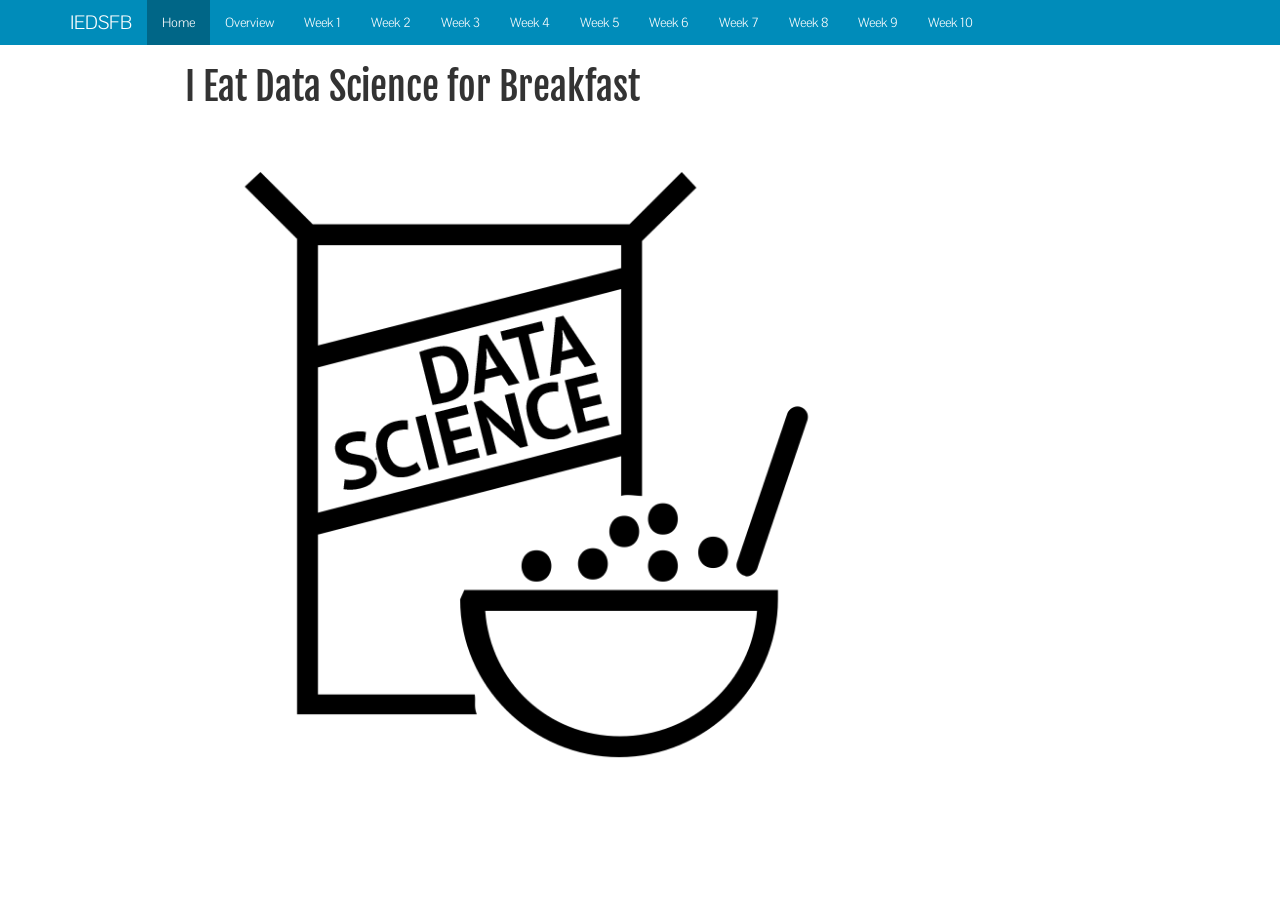
<file: index.html>
<!DOCTYPE html>

<html xmlns="http://www.w3.org/1999/xhtml">

<head>

<meta charset="utf-8" />
<meta http-equiv="Content-Type" content="text/html; charset=utf-8" />
<meta name="generator" content="pandoc" />




<title>I Eat Data Science for Breakfast</title>

<script src="site_libs/jquery-1.11.3/jquery.min.js"></script>
<meta name="viewport" content="width=device-width, initial-scale=1" />
<link href="site_libs/bootstrap-3.3.5/css/yeti.min.css" rel="stylesheet" />
<script src="site_libs/bootstrap-3.3.5/js/bootstrap.min.js"></script>
<script src="site_libs/bootstrap-3.3.5/shim/html5shiv.min.js"></script>
<script src="site_libs/bootstrap-3.3.5/shim/respond.min.js"></script>
<script src="site_libs/navigation-1.1/tabsets.js"></script>




<style type="text/css">
h1 {
  font-size: 34px;
}
h1.title {
  font-size: 38px;
}
h2 {
  font-size: 30px;
}
h3 {
  font-size: 24px;
}
h4 {
  font-size: 18px;
}
h5 {
  font-size: 16px;
}
h6 {
  font-size: 12px;
}
.table th:not([align]) {
  text-align: left;
}
</style>

<link rel="stylesheet" href="styles.css" type="text/css" />

</head>

<body>

<style type = "text/css">
.main-container {
  max-width: 940px;
  margin-left: auto;
  margin-right: auto;
}
code {
  color: inherit;
  background-color: rgba(0, 0, 0, 0.04);
}
img {
  max-width:100%;
  height: auto;
}
.tabbed-pane {
  padding-top: 12px;
}
button.code-folding-btn:focus {
  outline: none;
}
</style>


<style type="text/css">
/* padding for bootstrap navbar */
body {
  padding-top: 45px;
  padding-bottom: 40px;
}
/* offset scroll position for anchor links (for fixed navbar)  */
.section h1 {
  padding-top: 50px;
  margin-top: -50px;
}

.section h2 {
  padding-top: 50px;
  margin-top: -50px;
}
.section h3 {
  padding-top: 50px;
  margin-top: -50px;
}
.section h4 {
  padding-top: 50px;
  margin-top: -50px;
}
.section h5 {
  padding-top: 50px;
  margin-top: -50px;
}
.section h6 {
  padding-top: 50px;
  margin-top: -50px;
}
</style>

<script>
// manage active state of menu based on current page
$(document).ready(function () {
  // active menu anchor
  href = window.location.pathname
  href = href.substr(href.lastIndexOf('/') + 1)
  if (href === "")
    href = "index.html";
  var menuAnchor = $('a[href="' + href + '"]');

  // mark it active
  menuAnchor.parent().addClass('active');

  // if it's got a parent navbar menu mark it active as well
  menuAnchor.closest('li.dropdown').addClass('active');
});
</script>


<div class="container-fluid main-container">

<!-- tabsets -->
<script>
$(document).ready(function () {
  window.buildTabsets("TOC");
});
</script>

<!-- code folding -->






<div class="navbar navbar-inverse  navbar-fixed-top" role="navigation">
  <div class="container">
    <div class="navbar-header">
      <button type="button" class="navbar-toggle collapsed" data-toggle="collapse" data-target="#navbar">
        <span class="icon-bar"></span>
        <span class="icon-bar"></span>
        <span class="icon-bar"></span>
      </button>
      <a class="navbar-brand" href="index.html">IEDSFB</a>
    </div>
    <div id="navbar" class="navbar-collapse collapse">
      <ul class="nav navbar-nav">
        <li>
  <a href="index.html">Home</a>
</li>
<li>
  <a href="overview.html">Overview</a>
</li>
<li>
  <a href="w1.html">Week 1</a>
</li>
<li>
  <a href="w2.html">Week 2</a>
</li>
<li>
  <a href="w3.html">Week 3</a>
</li>
<li>
  <a href="w4.html">Week 4</a>
</li>
<li>
  <a href="w5.html">Week 5</a>
</li>
<li>
  <a href="w6.html">Week 6</a>
</li>
<li>
  <a href="w7.html">Week 7</a>
</li>
<li>
  <a href="w8.html">Week 8</a>
</li>
<li>
  <a href="w9.html">Week 9</a>
</li>
<li>
  <a href="w10.html">Week 10</a>
</li>
      </ul>
      <ul class="nav navbar-nav navbar-right">
        
      </ul>
    </div><!--/.nav-collapse -->
  </div><!--/.container -->
</div><!--/.navbar -->

<div class="fluid-row" id="header">



<h1 class="title toc-ignore">I Eat Data Science for Breakfast</h1>

</div>


<p><br></p>
<p><img src="img/ieat.png" width="75%" /></p>




</div>

<script>

// add bootstrap table styles to pandoc tables
function bootstrapStylePandocTables() {
  $('tr.header').parent('thead').parent('table').addClass('table table-condensed');
}
$(document).ready(function () {
  bootstrapStylePandocTables();
});


</script>

<!-- dynamically load mathjax for compatibility with self-contained -->
<script>
  (function () {
    var script = document.createElement("script");
    script.type = "text/javascript";
    script.src  = "https://mathjax.rstudio.com/latest/MathJax.js?config=TeX-AMS-MML_HTMLorMML";
    document.getElementsByTagName("head")[0].appendChild(script);
  })();
</script>

</body>
</html>
</file>
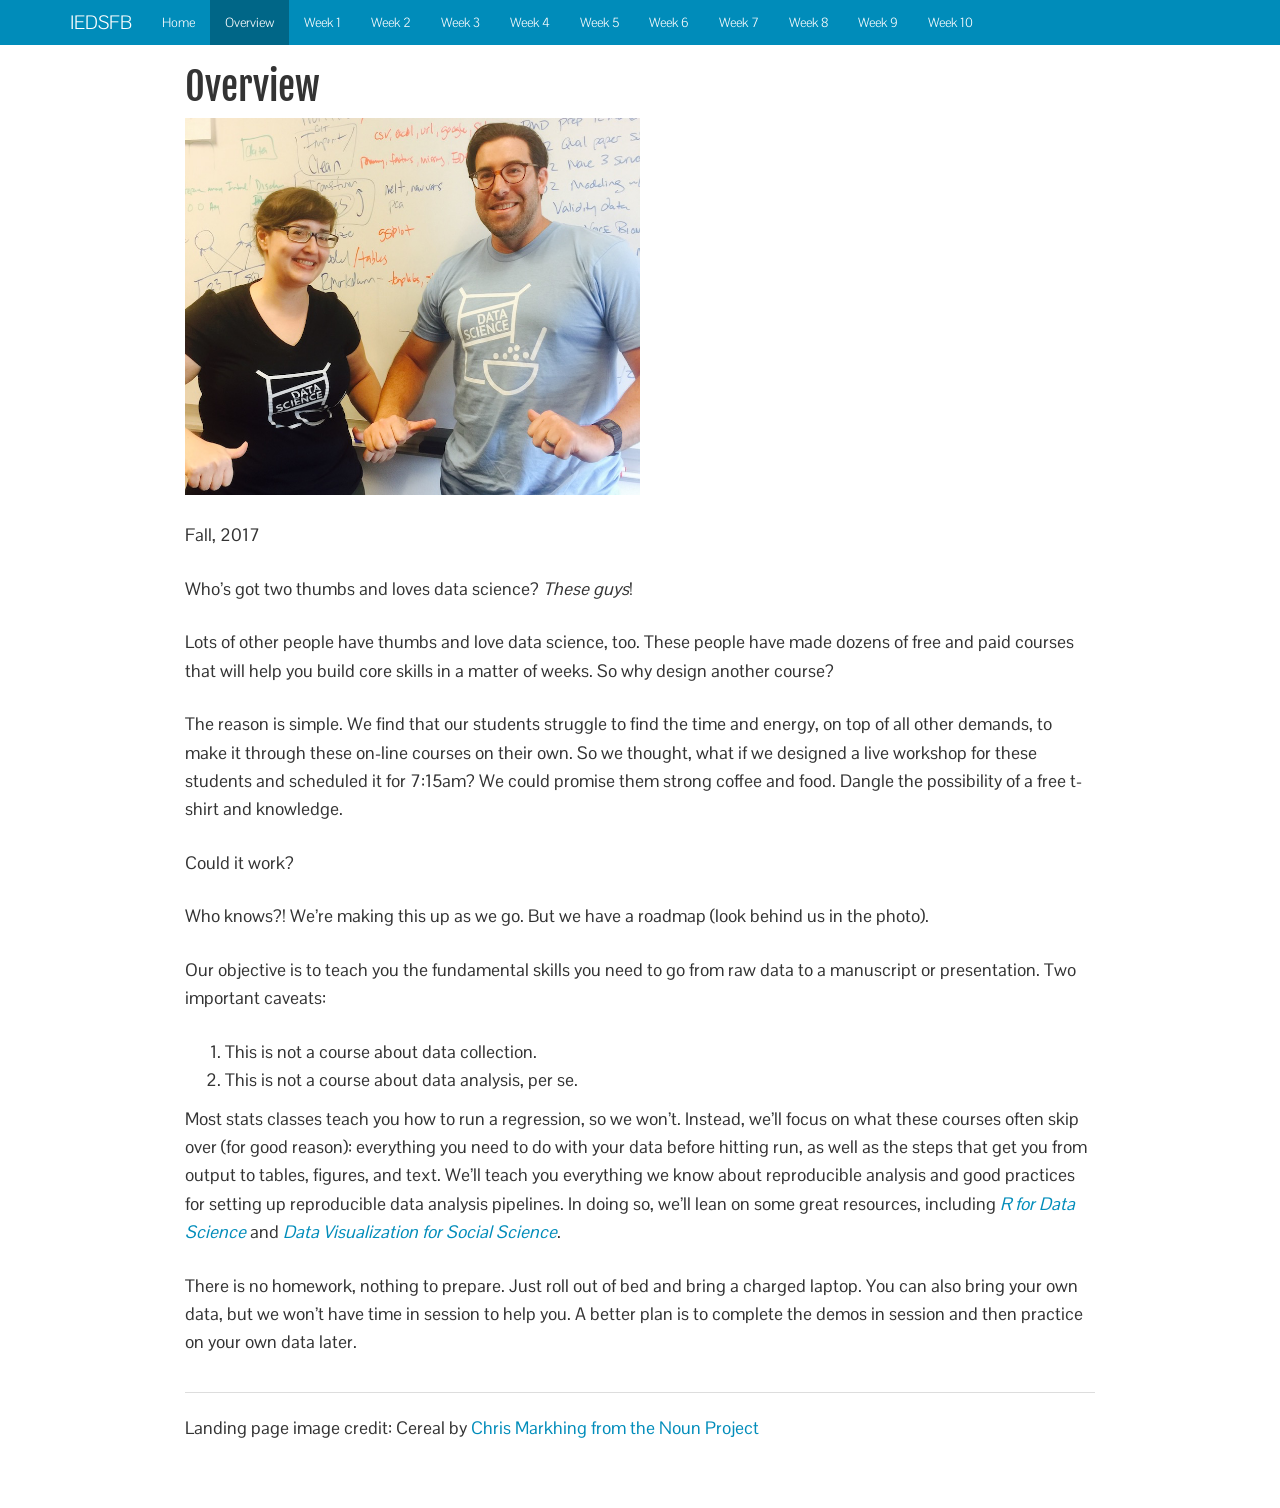
<file: overview.html>
<!DOCTYPE html>

<html xmlns="http://www.w3.org/1999/xhtml">

<head>

<meta charset="utf-8" />
<meta http-equiv="Content-Type" content="text/html; charset=utf-8" />
<meta name="generator" content="pandoc" />




<title>Overview</title>

<script src="site_libs/jquery-1.11.3/jquery.min.js"></script>
<meta name="viewport" content="width=device-width, initial-scale=1" />
<link href="site_libs/bootstrap-3.3.5/css/yeti.min.css" rel="stylesheet" />
<script src="site_libs/bootstrap-3.3.5/js/bootstrap.min.js"></script>
<script src="site_libs/bootstrap-3.3.5/shim/html5shiv.min.js"></script>
<script src="site_libs/bootstrap-3.3.5/shim/respond.min.js"></script>
<script src="site_libs/navigation-1.1/tabsets.js"></script>




<style type="text/css">
h1 {
  font-size: 34px;
}
h1.title {
  font-size: 38px;
}
h2 {
  font-size: 30px;
}
h3 {
  font-size: 24px;
}
h4 {
  font-size: 18px;
}
h5 {
  font-size: 16px;
}
h6 {
  font-size: 12px;
}
.table th:not([align]) {
  text-align: left;
}
</style>

<link rel="stylesheet" href="styles.css" type="text/css" />

</head>

<body>

<style type = "text/css">
.main-container {
  max-width: 940px;
  margin-left: auto;
  margin-right: auto;
}
code {
  color: inherit;
  background-color: rgba(0, 0, 0, 0.04);
}
img {
  max-width:100%;
  height: auto;
}
.tabbed-pane {
  padding-top: 12px;
}
button.code-folding-btn:focus {
  outline: none;
}
</style>


<style type="text/css">
/* padding for bootstrap navbar */
body {
  padding-top: 45px;
  padding-bottom: 40px;
}
/* offset scroll position for anchor links (for fixed navbar)  */
.section h1 {
  padding-top: 50px;
  margin-top: -50px;
}

.section h2 {
  padding-top: 50px;
  margin-top: -50px;
}
.section h3 {
  padding-top: 50px;
  margin-top: -50px;
}
.section h4 {
  padding-top: 50px;
  margin-top: -50px;
}
.section h5 {
  padding-top: 50px;
  margin-top: -50px;
}
.section h6 {
  padding-top: 50px;
  margin-top: -50px;
}
</style>

<script>
// manage active state of menu based on current page
$(document).ready(function () {
  // active menu anchor
  href = window.location.pathname
  href = href.substr(href.lastIndexOf('/') + 1)
  if (href === "")
    href = "index.html";
  var menuAnchor = $('a[href="' + href + '"]');

  // mark it active
  menuAnchor.parent().addClass('active');

  // if it's got a parent navbar menu mark it active as well
  menuAnchor.closest('li.dropdown').addClass('active');
});
</script>


<div class="container-fluid main-container">

<!-- tabsets -->
<script>
$(document).ready(function () {
  window.buildTabsets("TOC");
});
</script>

<!-- code folding -->






<div class="navbar navbar-inverse  navbar-fixed-top" role="navigation">
  <div class="container">
    <div class="navbar-header">
      <button type="button" class="navbar-toggle collapsed" data-toggle="collapse" data-target="#navbar">
        <span class="icon-bar"></span>
        <span class="icon-bar"></span>
        <span class="icon-bar"></span>
      </button>
      <a class="navbar-brand" href="index.html">IEDSFB</a>
    </div>
    <div id="navbar" class="navbar-collapse collapse">
      <ul class="nav navbar-nav">
        <li>
  <a href="index.html">Home</a>
</li>
<li>
  <a href="overview.html">Overview</a>
</li>
<li>
  <a href="w1.html">Week 1</a>
</li>
<li>
  <a href="w2.html">Week 2</a>
</li>
<li>
  <a href="w3.html">Week 3</a>
</li>
<li>
  <a href="w4.html">Week 4</a>
</li>
<li>
  <a href="w5.html">Week 5</a>
</li>
<li>
  <a href="w6.html">Week 6</a>
</li>
<li>
  <a href="w7.html">Week 7</a>
</li>
<li>
  <a href="w8.html">Week 8</a>
</li>
<li>
  <a href="w9.html">Week 9</a>
</li>
<li>
  <a href="w10.html">Week 10</a>
</li>
      </ul>
      <ul class="nav navbar-nav navbar-right">
        
      </ul>
    </div><!--/.nav-collapse -->
  </div><!--/.container -->
</div><!--/.navbar -->

<div class="fluid-row" id="header">



<h1 class="title toc-ignore">Overview</h1>

</div>


<p><img src="img/amyeric.png" width="50%" /></p>
<p>Fall, 2017</p>
<p>Who’s got two thumbs and loves data science? <em>These guys</em>!</p>
<p>Lots of other people have thumbs and love data science, too. These people have made dozens of free and paid courses that will help you build core skills in a matter of weeks. So why design another course?</p>
<p>The reason is simple. We find that our students struggle to find the time and energy, on top of all other demands, to make it through these on-line courses on their own. So we thought, what if we designed a live workshop for these students and scheduled it for 7:15am? We could promise them strong coffee and food. Dangle the possibility of a free t-shirt and knowledge.</p>
<p>Could it work?</p>
<p>Who knows?! We’re making this up as we go. But we have a roadmap (look behind us in the photo).</p>
<p>Our objective is to teach you the fundamental skills you need to go from raw data to a manuscript or presentation. Two important caveats:</p>
<ol style="list-style-type: decimal">
<li>This is not a course about data collection.</li>
<li>This is not a course about data analysis, per se.</li>
</ol>
<p>Most stats classes teach you how to run a regression, so we won’t. Instead, we’ll focus on what these courses often skip over (for good reason): everything you need to do with your data before hitting run, as well as the steps that get you from output to tables, figures, and text. We’ll teach you everything we know about reproducible analysis and good practices for setting up reproducible data analysis pipelines. In doing so, we’ll lean on some great resources, including <a href="http://r4ds.had.co.nz/"><em>R for Data Science</em></a> and <a href="https://kieranhealy.org/publications/dataviz/"><em>Data Visualization for Social Science</em></a>.</p>
<p>There is no homework, nothing to prepare. Just roll out of bed and bring a charged laptop. You can also bring your own data, but we won’t have time in session to help you. A better plan is to complete the demos in session and then practice on your own data later.</p>
<hr />
<p>Landing page image credit: Cereal by <a href="https://thenounproject.com/search/?q=cereal%20bowl&amp;i=195379">Chris Markhing from the Noun Project</a></p>




</div>

<script>

// add bootstrap table styles to pandoc tables
function bootstrapStylePandocTables() {
  $('tr.header').parent('thead').parent('table').addClass('table table-condensed');
}
$(document).ready(function () {
  bootstrapStylePandocTables();
});


</script>

<!-- dynamically load mathjax for compatibility with self-contained -->
<script>
  (function () {
    var script = document.createElement("script");
    script.type = "text/javascript";
    script.src  = "https://mathjax.rstudio.com/latest/MathJax.js?config=TeX-AMS-MML_HTMLorMML";
    document.getElementsByTagName("head")[0].appendChild(script);
  })();
</script>

</body>
</html>
</file>
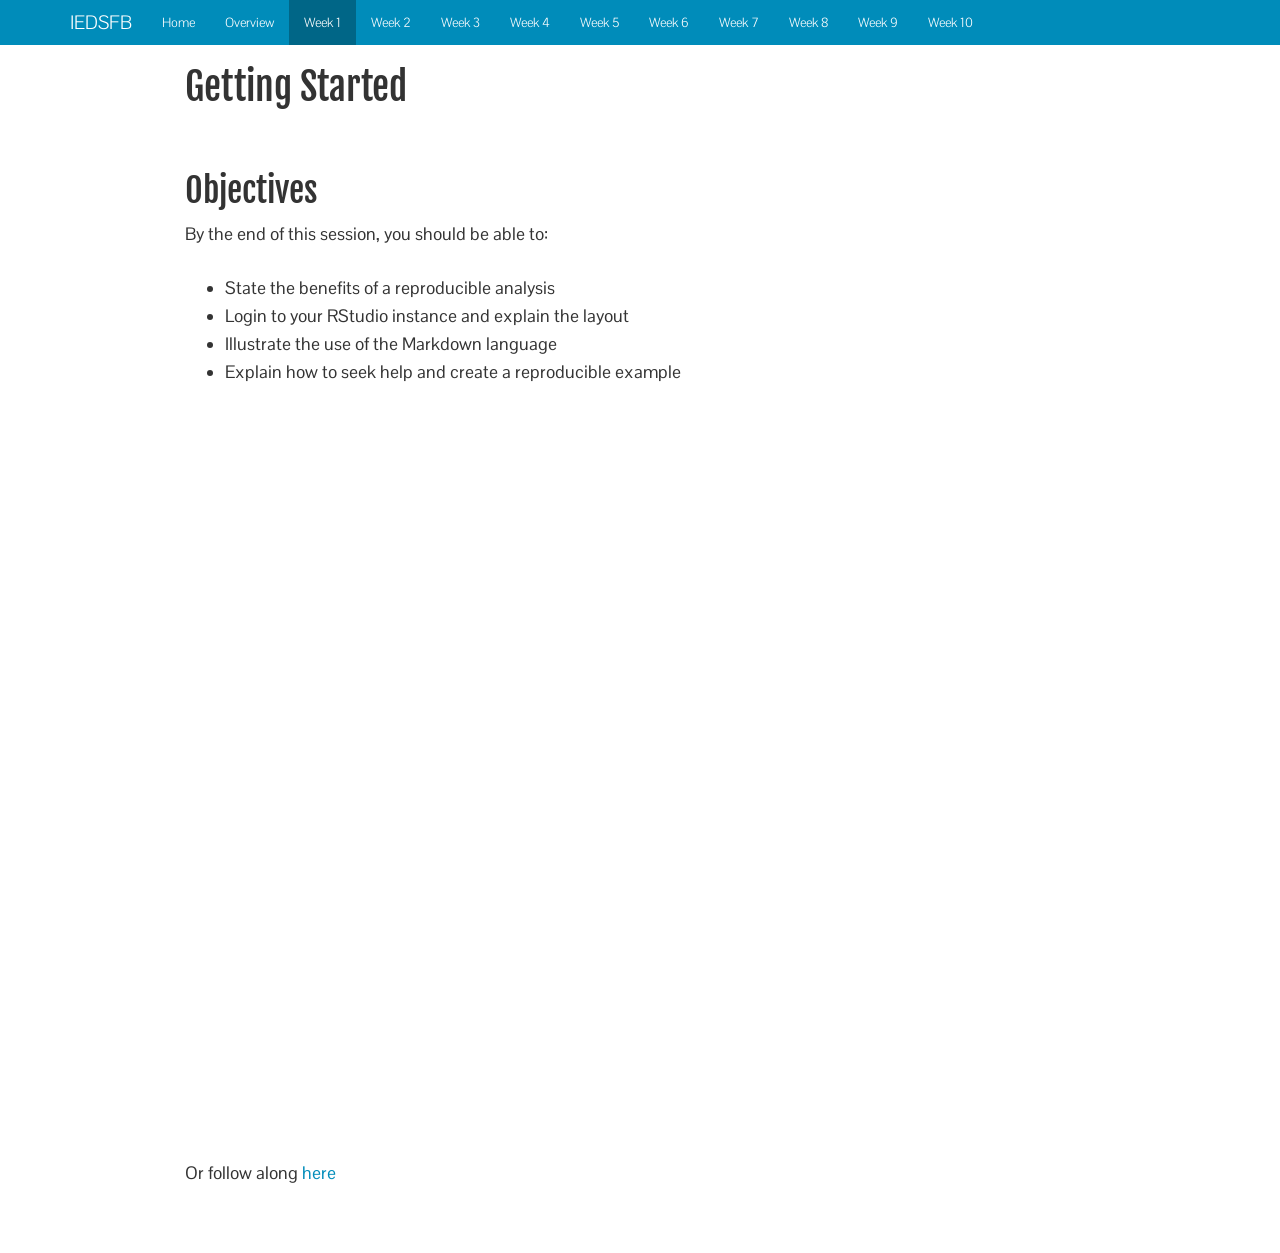
<file: w1.html>
<!DOCTYPE html>

<html xmlns="http://www.w3.org/1999/xhtml">

<head>

<meta charset="utf-8" />
<meta http-equiv="Content-Type" content="text/html; charset=utf-8" />
<meta name="generator" content="pandoc" />




<title>Getting Started</title>

<script src="site_libs/jquery-1.11.3/jquery.min.js"></script>
<meta name="viewport" content="width=device-width, initial-scale=1" />
<link href="site_libs/bootstrap-3.3.5/css/yeti.min.css" rel="stylesheet" />
<script src="site_libs/bootstrap-3.3.5/js/bootstrap.min.js"></script>
<script src="site_libs/bootstrap-3.3.5/shim/html5shiv.min.js"></script>
<script src="site_libs/bootstrap-3.3.5/shim/respond.min.js"></script>
<script src="site_libs/navigation-1.1/tabsets.js"></script>




<style type="text/css">
h1 {
  font-size: 34px;
}
h1.title {
  font-size: 38px;
}
h2 {
  font-size: 30px;
}
h3 {
  font-size: 24px;
}
h4 {
  font-size: 18px;
}
h5 {
  font-size: 16px;
}
h6 {
  font-size: 12px;
}
.table th:not([align]) {
  text-align: left;
}
</style>

<link rel="stylesheet" href="styles.css" type="text/css" />

</head>

<body>

<style type = "text/css">
.main-container {
  max-width: 940px;
  margin-left: auto;
  margin-right: auto;
}
code {
  color: inherit;
  background-color: rgba(0, 0, 0, 0.04);
}
img {
  max-width:100%;
  height: auto;
}
.tabbed-pane {
  padding-top: 12px;
}
button.code-folding-btn:focus {
  outline: none;
}
</style>


<style type="text/css">
/* padding for bootstrap navbar */
body {
  padding-top: 45px;
  padding-bottom: 40px;
}
/* offset scroll position for anchor links (for fixed navbar)  */
.section h1 {
  padding-top: 50px;
  margin-top: -50px;
}

.section h2 {
  padding-top: 50px;
  margin-top: -50px;
}
.section h3 {
  padding-top: 50px;
  margin-top: -50px;
}
.section h4 {
  padding-top: 50px;
  margin-top: -50px;
}
.section h5 {
  padding-top: 50px;
  margin-top: -50px;
}
.section h6 {
  padding-top: 50px;
  margin-top: -50px;
}
</style>

<script>
// manage active state of menu based on current page
$(document).ready(function () {
  // active menu anchor
  href = window.location.pathname
  href = href.substr(href.lastIndexOf('/') + 1)
  if (href === "")
    href = "index.html";
  var menuAnchor = $('a[href="' + href + '"]');

  // mark it active
  menuAnchor.parent().addClass('active');

  // if it's got a parent navbar menu mark it active as well
  menuAnchor.closest('li.dropdown').addClass('active');
});
</script>


<div class="container-fluid main-container">

<!-- tabsets -->
<script>
$(document).ready(function () {
  window.buildTabsets("TOC");
});
</script>

<!-- code folding -->






<div class="navbar navbar-inverse  navbar-fixed-top" role="navigation">
  <div class="container">
    <div class="navbar-header">
      <button type="button" class="navbar-toggle collapsed" data-toggle="collapse" data-target="#navbar">
        <span class="icon-bar"></span>
        <span class="icon-bar"></span>
        <span class="icon-bar"></span>
      </button>
      <a class="navbar-brand" href="index.html">IEDSFB</a>
    </div>
    <div id="navbar" class="navbar-collapse collapse">
      <ul class="nav navbar-nav">
        <li>
  <a href="index.html">Home</a>
</li>
<li>
  <a href="overview.html">Overview</a>
</li>
<li>
  <a href="w1.html">Week 1</a>
</li>
<li>
  <a href="w2.html">Week 2</a>
</li>
<li>
  <a href="w3.html">Week 3</a>
</li>
<li>
  <a href="w4.html">Week 4</a>
</li>
<li>
  <a href="w5.html">Week 5</a>
</li>
<li>
  <a href="w6.html">Week 6</a>
</li>
<li>
  <a href="w7.html">Week 7</a>
</li>
<li>
  <a href="w8.html">Week 8</a>
</li>
<li>
  <a href="w9.html">Week 9</a>
</li>
<li>
  <a href="w10.html">Week 10</a>
</li>
      </ul>
      <ul class="nav navbar-nav navbar-right">
        
      </ul>
    </div><!--/.nav-collapse -->
  </div><!--/.container -->
</div><!--/.navbar -->

<div class="fluid-row" id="header">



<h1 class="title toc-ignore">Getting Started</h1>

</div>


<p><br></p>
<div id="objectives" class="section level1">
<h1>Objectives</h1>
<p>By the end of this session, you should be able to:</p>
<ul>
<li>State the benefits of a reproducible analysis</li>
<li>Login to your RStudio instance and explain the layout</li>
<li>Illustrate the use of the Markdown language</li>
<li>Explain how to seek help and create a reproducible example</li>
</ul>
<p><br></p>
<iframe width="960" height="700" src="http://www.globalhealthresearch.co/workshops/ieat/decks/w01_deck.html" style="border: none;">
</iframe>
<p>Or follow along <a href="decks/w01_deck.html">here</a></p>
</div>




</div>

<script>

// add bootstrap table styles to pandoc tables
function bootstrapStylePandocTables() {
  $('tr.header').parent('thead').parent('table').addClass('table table-condensed');
}
$(document).ready(function () {
  bootstrapStylePandocTables();
});


</script>

<!-- dynamically load mathjax for compatibility with self-contained -->
<script>
  (function () {
    var script = document.createElement("script");
    script.type = "text/javascript";
    script.src  = "https://mathjax.rstudio.com/latest/MathJax.js?config=TeX-AMS-MML_HTMLorMML";
    document.getElementsByTagName("head")[0].appendChild(script);
  })();
</script>

</body>
</html>
</file>
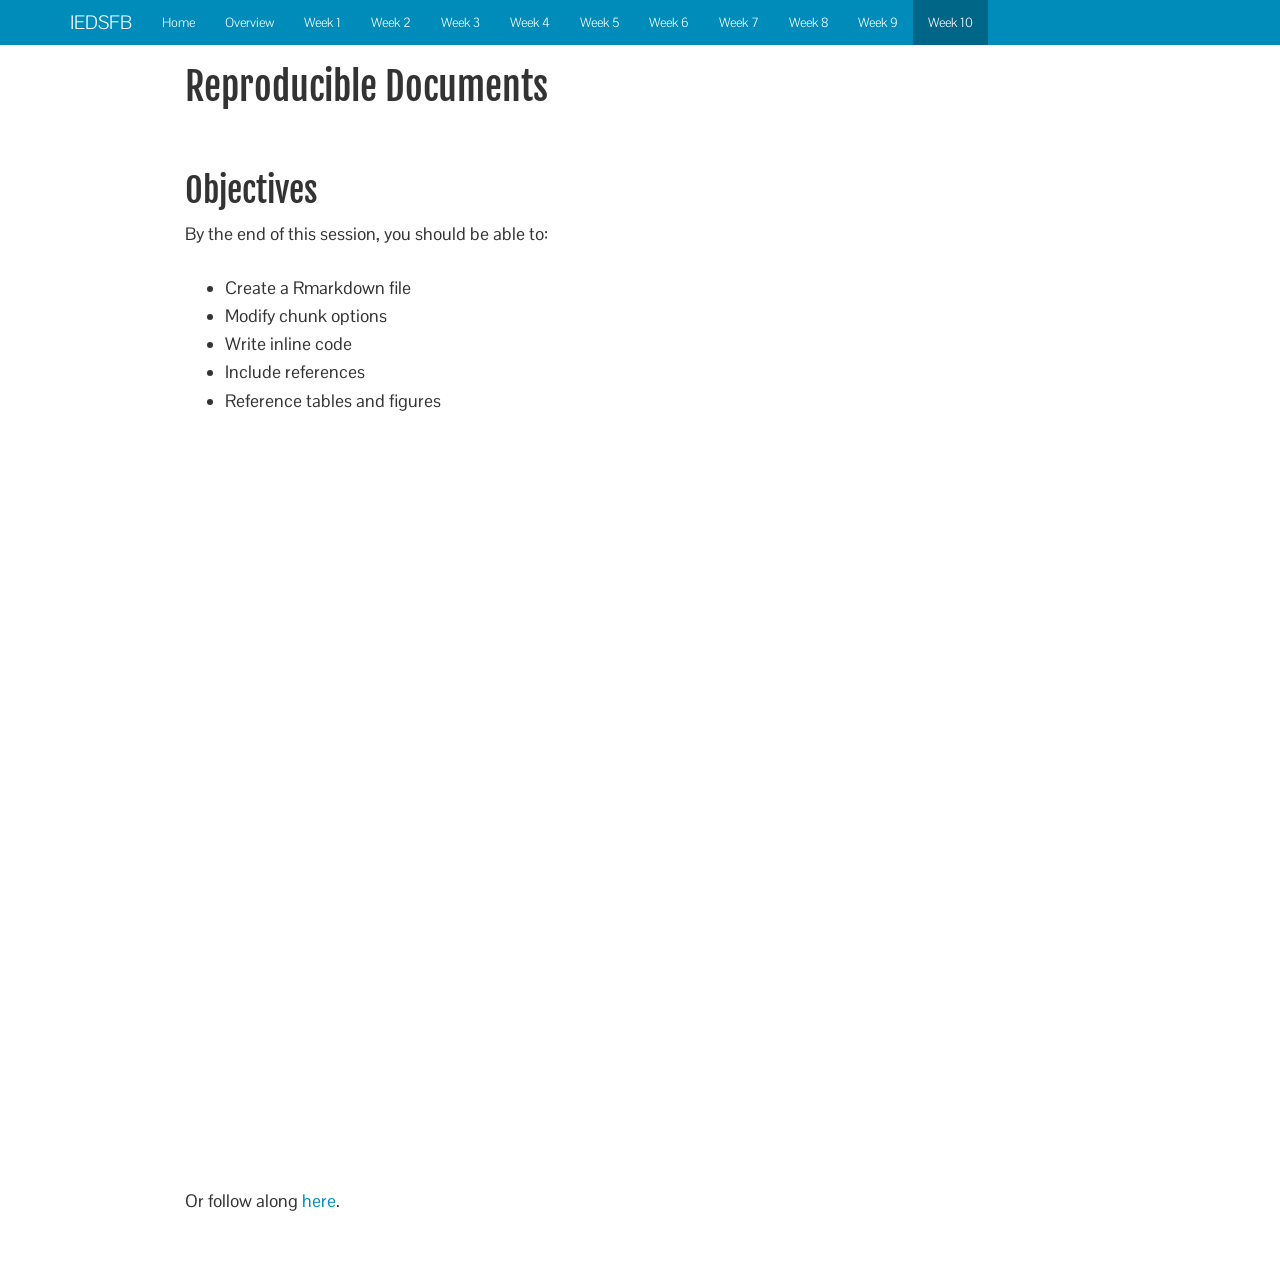
<file: w10.html>
<!DOCTYPE html>

<html xmlns="http://www.w3.org/1999/xhtml">

<head>

<meta charset="utf-8" />
<meta http-equiv="Content-Type" content="text/html; charset=utf-8" />
<meta name="generator" content="pandoc" />




<title>Reproducible Documents</title>

<script src="site_libs/jquery-1.11.3/jquery.min.js"></script>
<meta name="viewport" content="width=device-width, initial-scale=1" />
<link href="site_libs/bootstrap-3.3.5/css/yeti.min.css" rel="stylesheet" />
<script src="site_libs/bootstrap-3.3.5/js/bootstrap.min.js"></script>
<script src="site_libs/bootstrap-3.3.5/shim/html5shiv.min.js"></script>
<script src="site_libs/bootstrap-3.3.5/shim/respond.min.js"></script>
<script src="site_libs/navigation-1.1/tabsets.js"></script>




<style type="text/css">
h1 {
  font-size: 34px;
}
h1.title {
  font-size: 38px;
}
h2 {
  font-size: 30px;
}
h3 {
  font-size: 24px;
}
h4 {
  font-size: 18px;
}
h5 {
  font-size: 16px;
}
h6 {
  font-size: 12px;
}
.table th:not([align]) {
  text-align: left;
}
</style>

<link rel="stylesheet" href="styles.css" type="text/css" />

</head>

<body>

<style type = "text/css">
.main-container {
  max-width: 940px;
  margin-left: auto;
  margin-right: auto;
}
code {
  color: inherit;
  background-color: rgba(0, 0, 0, 0.04);
}
img {
  max-width:100%;
  height: auto;
}
.tabbed-pane {
  padding-top: 12px;
}
button.code-folding-btn:focus {
  outline: none;
}
</style>


<style type="text/css">
/* padding for bootstrap navbar */
body {
  padding-top: 45px;
  padding-bottom: 40px;
}
/* offset scroll position for anchor links (for fixed navbar)  */
.section h1 {
  padding-top: 50px;
  margin-top: -50px;
}

.section h2 {
  padding-top: 50px;
  margin-top: -50px;
}
.section h3 {
  padding-top: 50px;
  margin-top: -50px;
}
.section h4 {
  padding-top: 50px;
  margin-top: -50px;
}
.section h5 {
  padding-top: 50px;
  margin-top: -50px;
}
.section h6 {
  padding-top: 50px;
  margin-top: -50px;
}
</style>

<script>
// manage active state of menu based on current page
$(document).ready(function () {
  // active menu anchor
  href = window.location.pathname
  href = href.substr(href.lastIndexOf('/') + 1)
  if (href === "")
    href = "index.html";
  var menuAnchor = $('a[href="' + href + '"]');

  // mark it active
  menuAnchor.parent().addClass('active');

  // if it's got a parent navbar menu mark it active as well
  menuAnchor.closest('li.dropdown').addClass('active');
});
</script>


<div class="container-fluid main-container">

<!-- tabsets -->
<script>
$(document).ready(function () {
  window.buildTabsets("TOC");
});
</script>

<!-- code folding -->






<div class="navbar navbar-inverse  navbar-fixed-top" role="navigation">
  <div class="container">
    <div class="navbar-header">
      <button type="button" class="navbar-toggle collapsed" data-toggle="collapse" data-target="#navbar">
        <span class="icon-bar"></span>
        <span class="icon-bar"></span>
        <span class="icon-bar"></span>
      </button>
      <a class="navbar-brand" href="index.html">IEDSFB</a>
    </div>
    <div id="navbar" class="navbar-collapse collapse">
      <ul class="nav navbar-nav">
        <li>
  <a href="index.html">Home</a>
</li>
<li>
  <a href="overview.html">Overview</a>
</li>
<li>
  <a href="w1.html">Week 1</a>
</li>
<li>
  <a href="w2.html">Week 2</a>
</li>
<li>
  <a href="w3.html">Week 3</a>
</li>
<li>
  <a href="w4.html">Week 4</a>
</li>
<li>
  <a href="w5.html">Week 5</a>
</li>
<li>
  <a href="w6.html">Week 6</a>
</li>
<li>
  <a href="w7.html">Week 7</a>
</li>
<li>
  <a href="w8.html">Week 8</a>
</li>
<li>
  <a href="w9.html">Week 9</a>
</li>
<li>
  <a href="w10.html">Week 10</a>
</li>
      </ul>
      <ul class="nav navbar-nav navbar-right">
        
      </ul>
    </div><!--/.nav-collapse -->
  </div><!--/.container -->
</div><!--/.navbar -->

<div class="fluid-row" id="header">



<h1 class="title toc-ignore">Reproducible Documents</h1>

</div>


<p><br></p>
<div id="objectives" class="section level1">
<h1>Objectives</h1>
<p>By the end of this session, you should be able to:</p>
<ul>
<li>Create a Rmarkdown file</li>
<li>Modify chunk options</li>
<li>Write inline code</li>
<li>Include references</li>
<li>Reference tables and figures</li>
</ul>
<p><br></p>
<iframe width="960" height="700" src="http://www.globalhealthresearch.co/workshops/ieat/decks/w10_deck.html" style="border: none;">
</iframe>
<p>Or follow along <a href="decks/w10_deck.html">here</a>.</p>
</div>




</div>

<script>

// add bootstrap table styles to pandoc tables
function bootstrapStylePandocTables() {
  $('tr.header').parent('thead').parent('table').addClass('table table-condensed');
}
$(document).ready(function () {
  bootstrapStylePandocTables();
});


</script>

<!-- dynamically load mathjax for compatibility with self-contained -->
<script>
  (function () {
    var script = document.createElement("script");
    script.type = "text/javascript";
    script.src  = "https://mathjax.rstudio.com/latest/MathJax.js?config=TeX-AMS-MML_HTMLorMML";
    document.getElementsByTagName("head")[0].appendChild(script);
  })();
</script>

</body>
</html>
</file>
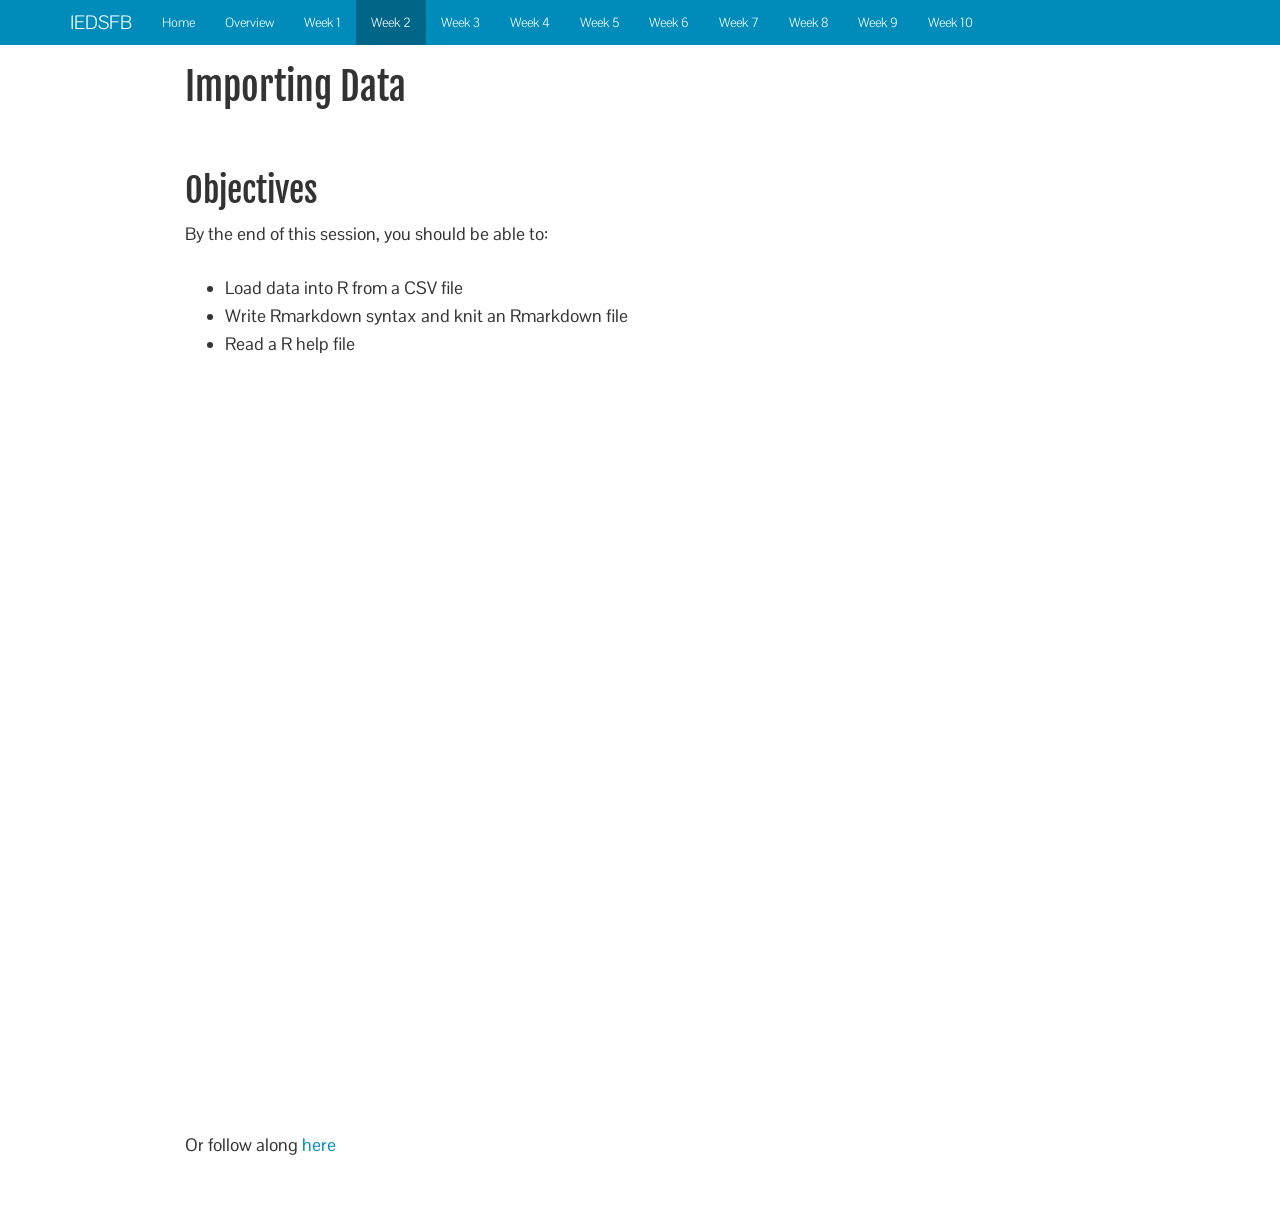
<file: w2.html>
<!DOCTYPE html>

<html xmlns="http://www.w3.org/1999/xhtml">

<head>

<meta charset="utf-8" />
<meta http-equiv="Content-Type" content="text/html; charset=utf-8" />
<meta name="generator" content="pandoc" />




<title>Importing Data</title>

<script src="site_libs/jquery-1.11.3/jquery.min.js"></script>
<meta name="viewport" content="width=device-width, initial-scale=1" />
<link href="site_libs/bootstrap-3.3.5/css/yeti.min.css" rel="stylesheet" />
<script src="site_libs/bootstrap-3.3.5/js/bootstrap.min.js"></script>
<script src="site_libs/bootstrap-3.3.5/shim/html5shiv.min.js"></script>
<script src="site_libs/bootstrap-3.3.5/shim/respond.min.js"></script>
<script src="site_libs/navigation-1.1/tabsets.js"></script>




<style type="text/css">
h1 {
  font-size: 34px;
}
h1.title {
  font-size: 38px;
}
h2 {
  font-size: 30px;
}
h3 {
  font-size: 24px;
}
h4 {
  font-size: 18px;
}
h5 {
  font-size: 16px;
}
h6 {
  font-size: 12px;
}
.table th:not([align]) {
  text-align: left;
}
</style>

<link rel="stylesheet" href="styles.css" type="text/css" />

</head>

<body>

<style type = "text/css">
.main-container {
  max-width: 940px;
  margin-left: auto;
  margin-right: auto;
}
code {
  color: inherit;
  background-color: rgba(0, 0, 0, 0.04);
}
img {
  max-width:100%;
  height: auto;
}
.tabbed-pane {
  padding-top: 12px;
}
button.code-folding-btn:focus {
  outline: none;
}
</style>


<style type="text/css">
/* padding for bootstrap navbar */
body {
  padding-top: 45px;
  padding-bottom: 40px;
}
/* offset scroll position for anchor links (for fixed navbar)  */
.section h1 {
  padding-top: 50px;
  margin-top: -50px;
}

.section h2 {
  padding-top: 50px;
  margin-top: -50px;
}
.section h3 {
  padding-top: 50px;
  margin-top: -50px;
}
.section h4 {
  padding-top: 50px;
  margin-top: -50px;
}
.section h5 {
  padding-top: 50px;
  margin-top: -50px;
}
.section h6 {
  padding-top: 50px;
  margin-top: -50px;
}
</style>

<script>
// manage active state of menu based on current page
$(document).ready(function () {
  // active menu anchor
  href = window.location.pathname
  href = href.substr(href.lastIndexOf('/') + 1)
  if (href === "")
    href = "index.html";
  var menuAnchor = $('a[href="' + href + '"]');

  // mark it active
  menuAnchor.parent().addClass('active');

  // if it's got a parent navbar menu mark it active as well
  menuAnchor.closest('li.dropdown').addClass('active');
});
</script>


<div class="container-fluid main-container">

<!-- tabsets -->
<script>
$(document).ready(function () {
  window.buildTabsets("TOC");
});
</script>

<!-- code folding -->






<div class="navbar navbar-inverse  navbar-fixed-top" role="navigation">
  <div class="container">
    <div class="navbar-header">
      <button type="button" class="navbar-toggle collapsed" data-toggle="collapse" data-target="#navbar">
        <span class="icon-bar"></span>
        <span class="icon-bar"></span>
        <span class="icon-bar"></span>
      </button>
      <a class="navbar-brand" href="index.html">IEDSFB</a>
    </div>
    <div id="navbar" class="navbar-collapse collapse">
      <ul class="nav navbar-nav">
        <li>
  <a href="index.html">Home</a>
</li>
<li>
  <a href="overview.html">Overview</a>
</li>
<li>
  <a href="w1.html">Week 1</a>
</li>
<li>
  <a href="w2.html">Week 2</a>
</li>
<li>
  <a href="w3.html">Week 3</a>
</li>
<li>
  <a href="w4.html">Week 4</a>
</li>
<li>
  <a href="w5.html">Week 5</a>
</li>
<li>
  <a href="w6.html">Week 6</a>
</li>
<li>
  <a href="w7.html">Week 7</a>
</li>
<li>
  <a href="w8.html">Week 8</a>
</li>
<li>
  <a href="w9.html">Week 9</a>
</li>
<li>
  <a href="w10.html">Week 10</a>
</li>
      </ul>
      <ul class="nav navbar-nav navbar-right">
        
      </ul>
    </div><!--/.nav-collapse -->
  </div><!--/.container -->
</div><!--/.navbar -->

<div class="fluid-row" id="header">



<h1 class="title toc-ignore">Importing Data</h1>

</div>


<p><br></p>
<div id="objectives" class="section level1">
<h1>Objectives</h1>
<p>By the end of this session, you should be able to:</p>
<ul>
<li>Load data into R from a CSV file</li>
<li>Write Rmarkdown syntax and knit an Rmarkdown file</li>
<li>Read a R help file</li>
</ul>
<p><br></p>
<iframe width="960" height="700" src="http://www.globalhealthresearch.co/workshops/ieat/decks/w02_deck.html" style="border: none;">
</iframe>
<p>Or follow along <a href="decks/w02_deck.html">here</a></p>
</div>




</div>

<script>

// add bootstrap table styles to pandoc tables
function bootstrapStylePandocTables() {
  $('tr.header').parent('thead').parent('table').addClass('table table-condensed');
}
$(document).ready(function () {
  bootstrapStylePandocTables();
});


</script>

<!-- dynamically load mathjax for compatibility with self-contained -->
<script>
  (function () {
    var script = document.createElement("script");
    script.type = "text/javascript";
    script.src  = "https://mathjax.rstudio.com/latest/MathJax.js?config=TeX-AMS-MML_HTMLorMML";
    document.getElementsByTagName("head")[0].appendChild(script);
  })();
</script>

</body>
</html>
</file>
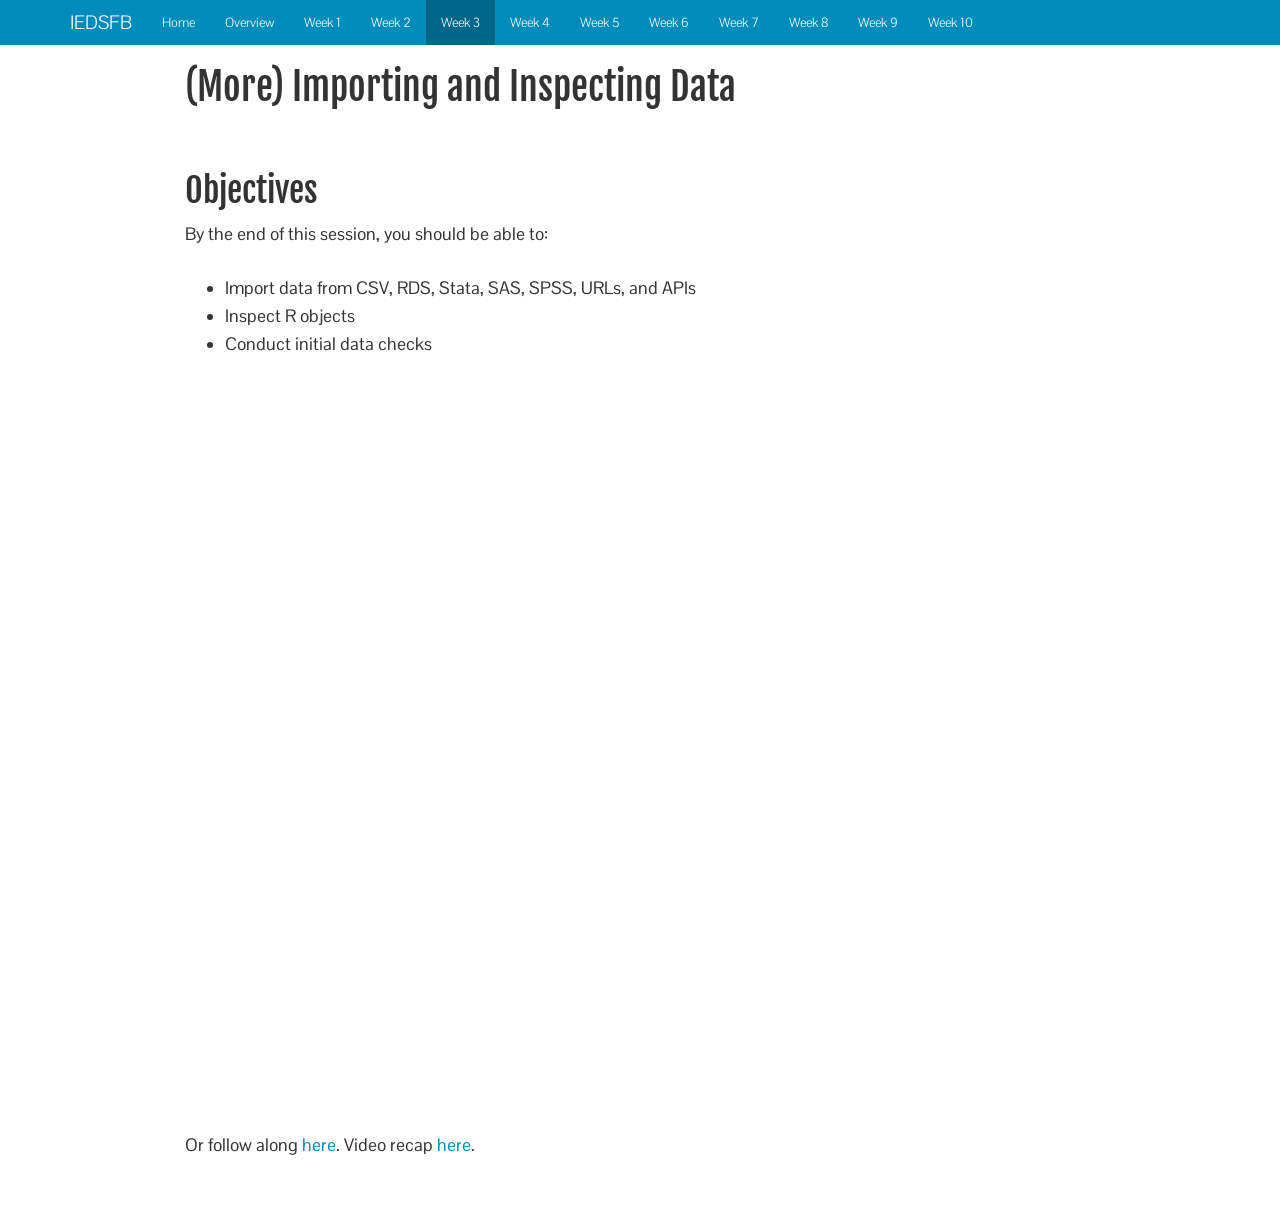
<file: w3.html>
<!DOCTYPE html>

<html xmlns="http://www.w3.org/1999/xhtml">

<head>

<meta charset="utf-8" />
<meta http-equiv="Content-Type" content="text/html; charset=utf-8" />
<meta name="generator" content="pandoc" />




<title>(More) Importing and Inspecting Data</title>

<script src="site_libs/jquery-1.11.3/jquery.min.js"></script>
<meta name="viewport" content="width=device-width, initial-scale=1" />
<link href="site_libs/bootstrap-3.3.5/css/yeti.min.css" rel="stylesheet" />
<script src="site_libs/bootstrap-3.3.5/js/bootstrap.min.js"></script>
<script src="site_libs/bootstrap-3.3.5/shim/html5shiv.min.js"></script>
<script src="site_libs/bootstrap-3.3.5/shim/respond.min.js"></script>
<script src="site_libs/navigation-1.1/tabsets.js"></script>




<style type="text/css">
h1 {
  font-size: 34px;
}
h1.title {
  font-size: 38px;
}
h2 {
  font-size: 30px;
}
h3 {
  font-size: 24px;
}
h4 {
  font-size: 18px;
}
h5 {
  font-size: 16px;
}
h6 {
  font-size: 12px;
}
.table th:not([align]) {
  text-align: left;
}
</style>

<link rel="stylesheet" href="styles.css" type="text/css" />

</head>

<body>

<style type = "text/css">
.main-container {
  max-width: 940px;
  margin-left: auto;
  margin-right: auto;
}
code {
  color: inherit;
  background-color: rgba(0, 0, 0, 0.04);
}
img {
  max-width:100%;
  height: auto;
}
.tabbed-pane {
  padding-top: 12px;
}
button.code-folding-btn:focus {
  outline: none;
}
</style>


<style type="text/css">
/* padding for bootstrap navbar */
body {
  padding-top: 45px;
  padding-bottom: 40px;
}
/* offset scroll position for anchor links (for fixed navbar)  */
.section h1 {
  padding-top: 50px;
  margin-top: -50px;
}

.section h2 {
  padding-top: 50px;
  margin-top: -50px;
}
.section h3 {
  padding-top: 50px;
  margin-top: -50px;
}
.section h4 {
  padding-top: 50px;
  margin-top: -50px;
}
.section h5 {
  padding-top: 50px;
  margin-top: -50px;
}
.section h6 {
  padding-top: 50px;
  margin-top: -50px;
}
</style>

<script>
// manage active state of menu based on current page
$(document).ready(function () {
  // active menu anchor
  href = window.location.pathname
  href = href.substr(href.lastIndexOf('/') + 1)
  if (href === "")
    href = "index.html";
  var menuAnchor = $('a[href="' + href + '"]');

  // mark it active
  menuAnchor.parent().addClass('active');

  // if it's got a parent navbar menu mark it active as well
  menuAnchor.closest('li.dropdown').addClass('active');
});
</script>


<div class="container-fluid main-container">

<!-- tabsets -->
<script>
$(document).ready(function () {
  window.buildTabsets("TOC");
});
</script>

<!-- code folding -->






<div class="navbar navbar-inverse  navbar-fixed-top" role="navigation">
  <div class="container">
    <div class="navbar-header">
      <button type="button" class="navbar-toggle collapsed" data-toggle="collapse" data-target="#navbar">
        <span class="icon-bar"></span>
        <span class="icon-bar"></span>
        <span class="icon-bar"></span>
      </button>
      <a class="navbar-brand" href="index.html">IEDSFB</a>
    </div>
    <div id="navbar" class="navbar-collapse collapse">
      <ul class="nav navbar-nav">
        <li>
  <a href="index.html">Home</a>
</li>
<li>
  <a href="overview.html">Overview</a>
</li>
<li>
  <a href="w1.html">Week 1</a>
</li>
<li>
  <a href="w2.html">Week 2</a>
</li>
<li>
  <a href="w3.html">Week 3</a>
</li>
<li>
  <a href="w4.html">Week 4</a>
</li>
<li>
  <a href="w5.html">Week 5</a>
</li>
<li>
  <a href="w6.html">Week 6</a>
</li>
<li>
  <a href="w7.html">Week 7</a>
</li>
<li>
  <a href="w8.html">Week 8</a>
</li>
<li>
  <a href="w9.html">Week 9</a>
</li>
<li>
  <a href="w10.html">Week 10</a>
</li>
      </ul>
      <ul class="nav navbar-nav navbar-right">
        
      </ul>
    </div><!--/.nav-collapse -->
  </div><!--/.container -->
</div><!--/.navbar -->

<div class="fluid-row" id="header">



<h1 class="title toc-ignore">(More) Importing and Inspecting Data</h1>

</div>


<p><br></p>
<div id="objectives" class="section level1">
<h1>Objectives</h1>
<p>By the end of this session, you should be able to:</p>
<ul>
<li>Import data from CSV, RDS, Stata, SAS, SPSS, URLs, and APIs</li>
<li>Inspect R objects</li>
<li>Conduct initial data checks</li>
</ul>
<p><br></p>
<iframe width="960" height="700" src="http://www.globalhealthresearch.co/workshops/ieat/decks/w03_deck.html" style="border: none;">
</iframe>
<p>Or follow along <a href="decks/w03_deck.html">here</a>. Video recap <a href="https://warpwire.duke.edu/w/kNQBAA/">here</a>.</p>
</div>




</div>

<script>

// add bootstrap table styles to pandoc tables
function bootstrapStylePandocTables() {
  $('tr.header').parent('thead').parent('table').addClass('table table-condensed');
}
$(document).ready(function () {
  bootstrapStylePandocTables();
});


</script>

<!-- dynamically load mathjax for compatibility with self-contained -->
<script>
  (function () {
    var script = document.createElement("script");
    script.type = "text/javascript";
    script.src  = "https://mathjax.rstudio.com/latest/MathJax.js?config=TeX-AMS-MML_HTMLorMML";
    document.getElementsByTagName("head")[0].appendChild(script);
  })();
</script>

</body>
</html>
</file>
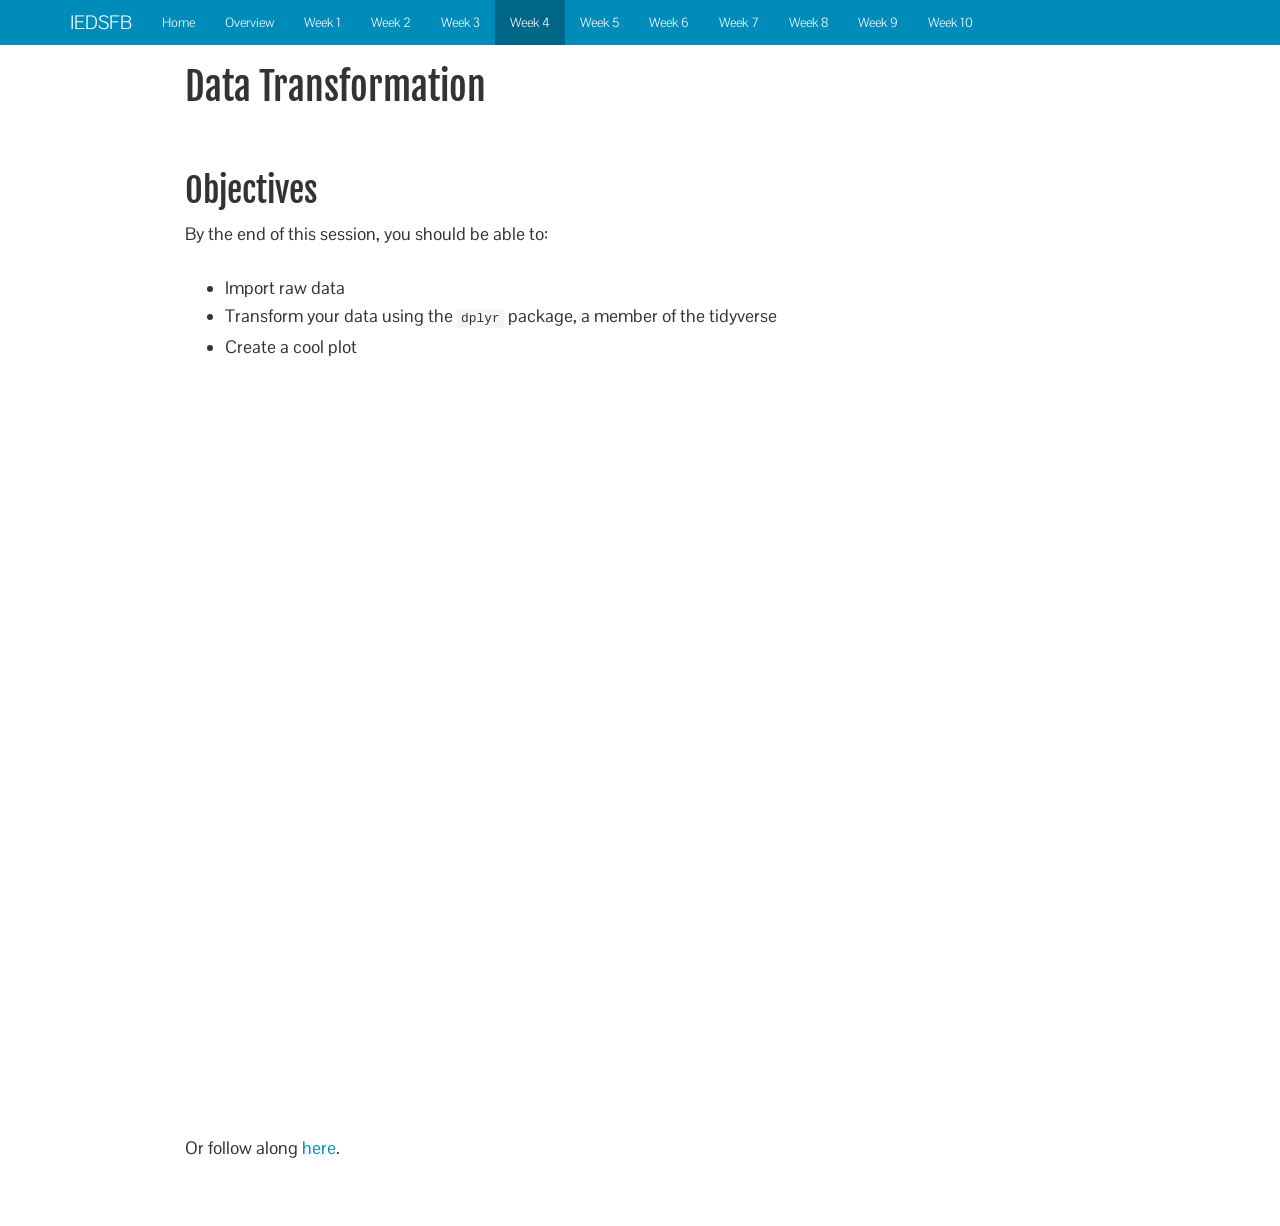
<file: w4.html>
<!DOCTYPE html>

<html xmlns="http://www.w3.org/1999/xhtml">

<head>

<meta charset="utf-8" />
<meta http-equiv="Content-Type" content="text/html; charset=utf-8" />
<meta name="generator" content="pandoc" />




<title>Data Transformation</title>

<script src="site_libs/jquery-1.11.3/jquery.min.js"></script>
<meta name="viewport" content="width=device-width, initial-scale=1" />
<link href="site_libs/bootstrap-3.3.5/css/yeti.min.css" rel="stylesheet" />
<script src="site_libs/bootstrap-3.3.5/js/bootstrap.min.js"></script>
<script src="site_libs/bootstrap-3.3.5/shim/html5shiv.min.js"></script>
<script src="site_libs/bootstrap-3.3.5/shim/respond.min.js"></script>
<script src="site_libs/navigation-1.1/tabsets.js"></script>




<style type="text/css">
h1 {
  font-size: 34px;
}
h1.title {
  font-size: 38px;
}
h2 {
  font-size: 30px;
}
h3 {
  font-size: 24px;
}
h4 {
  font-size: 18px;
}
h5 {
  font-size: 16px;
}
h6 {
  font-size: 12px;
}
.table th:not([align]) {
  text-align: left;
}
</style>

<link rel="stylesheet" href="styles.css" type="text/css" />

</head>

<body>

<style type = "text/css">
.main-container {
  max-width: 940px;
  margin-left: auto;
  margin-right: auto;
}
code {
  color: inherit;
  background-color: rgba(0, 0, 0, 0.04);
}
img {
  max-width:100%;
  height: auto;
}
.tabbed-pane {
  padding-top: 12px;
}
button.code-folding-btn:focus {
  outline: none;
}
</style>


<style type="text/css">
/* padding for bootstrap navbar */
body {
  padding-top: 45px;
  padding-bottom: 40px;
}
/* offset scroll position for anchor links (for fixed navbar)  */
.section h1 {
  padding-top: 50px;
  margin-top: -50px;
}

.section h2 {
  padding-top: 50px;
  margin-top: -50px;
}
.section h3 {
  padding-top: 50px;
  margin-top: -50px;
}
.section h4 {
  padding-top: 50px;
  margin-top: -50px;
}
.section h5 {
  padding-top: 50px;
  margin-top: -50px;
}
.section h6 {
  padding-top: 50px;
  margin-top: -50px;
}
</style>

<script>
// manage active state of menu based on current page
$(document).ready(function () {
  // active menu anchor
  href = window.location.pathname
  href = href.substr(href.lastIndexOf('/') + 1)
  if (href === "")
    href = "index.html";
  var menuAnchor = $('a[href="' + href + '"]');

  // mark it active
  menuAnchor.parent().addClass('active');

  // if it's got a parent navbar menu mark it active as well
  menuAnchor.closest('li.dropdown').addClass('active');
});
</script>


<div class="container-fluid main-container">

<!-- tabsets -->
<script>
$(document).ready(function () {
  window.buildTabsets("TOC");
});
</script>

<!-- code folding -->






<div class="navbar navbar-inverse  navbar-fixed-top" role="navigation">
  <div class="container">
    <div class="navbar-header">
      <button type="button" class="navbar-toggle collapsed" data-toggle="collapse" data-target="#navbar">
        <span class="icon-bar"></span>
        <span class="icon-bar"></span>
        <span class="icon-bar"></span>
      </button>
      <a class="navbar-brand" href="index.html">IEDSFB</a>
    </div>
    <div id="navbar" class="navbar-collapse collapse">
      <ul class="nav navbar-nav">
        <li>
  <a href="index.html">Home</a>
</li>
<li>
  <a href="overview.html">Overview</a>
</li>
<li>
  <a href="w1.html">Week 1</a>
</li>
<li>
  <a href="w2.html">Week 2</a>
</li>
<li>
  <a href="w3.html">Week 3</a>
</li>
<li>
  <a href="w4.html">Week 4</a>
</li>
<li>
  <a href="w5.html">Week 5</a>
</li>
<li>
  <a href="w6.html">Week 6</a>
</li>
<li>
  <a href="w7.html">Week 7</a>
</li>
<li>
  <a href="w8.html">Week 8</a>
</li>
<li>
  <a href="w9.html">Week 9</a>
</li>
<li>
  <a href="w10.html">Week 10</a>
</li>
      </ul>
      <ul class="nav navbar-nav navbar-right">
        
      </ul>
    </div><!--/.nav-collapse -->
  </div><!--/.container -->
</div><!--/.navbar -->

<div class="fluid-row" id="header">



<h1 class="title toc-ignore">Data Transformation</h1>

</div>


<p><br></p>
<div id="objectives" class="section level1">
<h1>Objectives</h1>
<p>By the end of this session, you should be able to:</p>
<ul>
<li>Import raw data</li>
<li>Transform your data using the <code>dplyr</code> package, a member of the tidyverse</li>
<li>Create a cool plot</li>
</ul>
<p><br></p>
<iframe width="960" height="700" src="http://www.globalhealthresearch.co/workshops/ieat/decks/w04_deck.html" style="border: none;">
</iframe>
<p>Or follow along <a href="decks/w04_deck.html">here</a>.</p>
</div>




</div>

<script>

// add bootstrap table styles to pandoc tables
function bootstrapStylePandocTables() {
  $('tr.header').parent('thead').parent('table').addClass('table table-condensed');
}
$(document).ready(function () {
  bootstrapStylePandocTables();
});


</script>

<!-- dynamically load mathjax for compatibility with self-contained -->
<script>
  (function () {
    var script = document.createElement("script");
    script.type = "text/javascript";
    script.src  = "https://mathjax.rstudio.com/latest/MathJax.js?config=TeX-AMS-MML_HTMLorMML";
    document.getElementsByTagName("head")[0].appendChild(script);
  })();
</script>

</body>
</html>
</file>
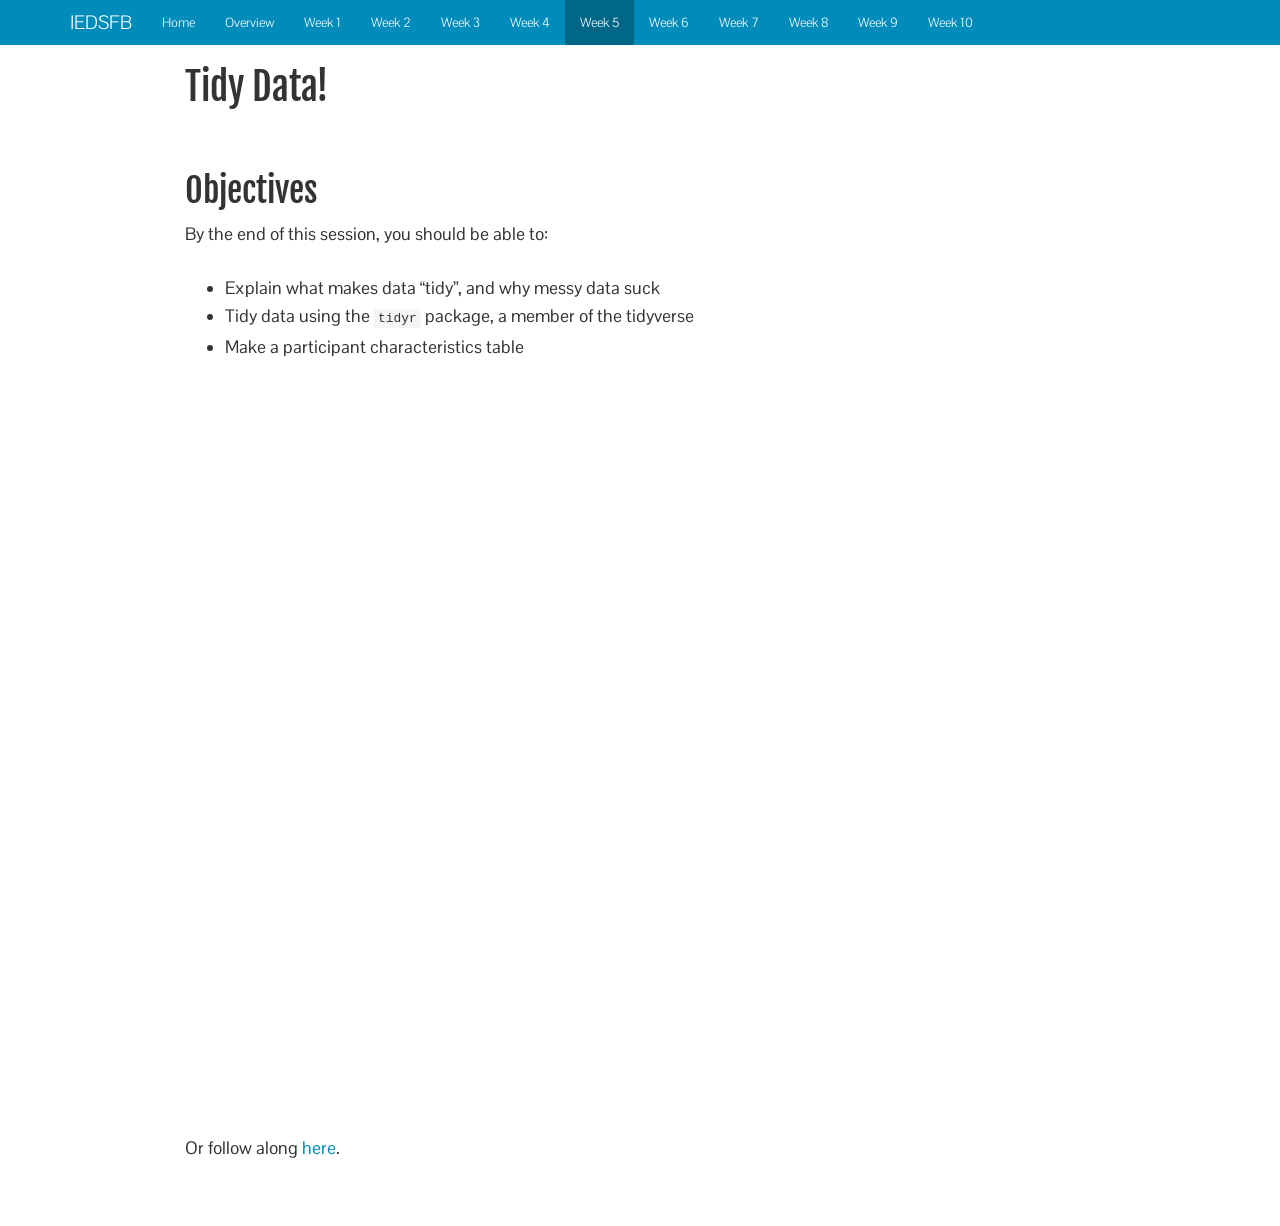
<file: w5.html>
<!DOCTYPE html>

<html xmlns="http://www.w3.org/1999/xhtml">

<head>

<meta charset="utf-8" />
<meta http-equiv="Content-Type" content="text/html; charset=utf-8" />
<meta name="generator" content="pandoc" />




<title>Tidy Data!</title>

<script src="site_libs/jquery-1.11.3/jquery.min.js"></script>
<meta name="viewport" content="width=device-width, initial-scale=1" />
<link href="site_libs/bootstrap-3.3.5/css/yeti.min.css" rel="stylesheet" />
<script src="site_libs/bootstrap-3.3.5/js/bootstrap.min.js"></script>
<script src="site_libs/bootstrap-3.3.5/shim/html5shiv.min.js"></script>
<script src="site_libs/bootstrap-3.3.5/shim/respond.min.js"></script>
<script src="site_libs/navigation-1.1/tabsets.js"></script>




<style type="text/css">
h1 {
  font-size: 34px;
}
h1.title {
  font-size: 38px;
}
h2 {
  font-size: 30px;
}
h3 {
  font-size: 24px;
}
h4 {
  font-size: 18px;
}
h5 {
  font-size: 16px;
}
h6 {
  font-size: 12px;
}
.table th:not([align]) {
  text-align: left;
}
</style>

<link rel="stylesheet" href="styles.css" type="text/css" />

</head>

<body>

<style type = "text/css">
.main-container {
  max-width: 940px;
  margin-left: auto;
  margin-right: auto;
}
code {
  color: inherit;
  background-color: rgba(0, 0, 0, 0.04);
}
img {
  max-width:100%;
  height: auto;
}
.tabbed-pane {
  padding-top: 12px;
}
button.code-folding-btn:focus {
  outline: none;
}
</style>


<style type="text/css">
/* padding for bootstrap navbar */
body {
  padding-top: 45px;
  padding-bottom: 40px;
}
/* offset scroll position for anchor links (for fixed navbar)  */
.section h1 {
  padding-top: 50px;
  margin-top: -50px;
}

.section h2 {
  padding-top: 50px;
  margin-top: -50px;
}
.section h3 {
  padding-top: 50px;
  margin-top: -50px;
}
.section h4 {
  padding-top: 50px;
  margin-top: -50px;
}
.section h5 {
  padding-top: 50px;
  margin-top: -50px;
}
.section h6 {
  padding-top: 50px;
  margin-top: -50px;
}
</style>

<script>
// manage active state of menu based on current page
$(document).ready(function () {
  // active menu anchor
  href = window.location.pathname
  href = href.substr(href.lastIndexOf('/') + 1)
  if (href === "")
    href = "index.html";
  var menuAnchor = $('a[href="' + href + '"]');

  // mark it active
  menuAnchor.parent().addClass('active');

  // if it's got a parent navbar menu mark it active as well
  menuAnchor.closest('li.dropdown').addClass('active');
});
</script>


<div class="container-fluid main-container">

<!-- tabsets -->
<script>
$(document).ready(function () {
  window.buildTabsets("TOC");
});
</script>

<!-- code folding -->






<div class="navbar navbar-inverse  navbar-fixed-top" role="navigation">
  <div class="container">
    <div class="navbar-header">
      <button type="button" class="navbar-toggle collapsed" data-toggle="collapse" data-target="#navbar">
        <span class="icon-bar"></span>
        <span class="icon-bar"></span>
        <span class="icon-bar"></span>
      </button>
      <a class="navbar-brand" href="index.html">IEDSFB</a>
    </div>
    <div id="navbar" class="navbar-collapse collapse">
      <ul class="nav navbar-nav">
        <li>
  <a href="index.html">Home</a>
</li>
<li>
  <a href="overview.html">Overview</a>
</li>
<li>
  <a href="w1.html">Week 1</a>
</li>
<li>
  <a href="w2.html">Week 2</a>
</li>
<li>
  <a href="w3.html">Week 3</a>
</li>
<li>
  <a href="w4.html">Week 4</a>
</li>
<li>
  <a href="w5.html">Week 5</a>
</li>
<li>
  <a href="w6.html">Week 6</a>
</li>
<li>
  <a href="w7.html">Week 7</a>
</li>
<li>
  <a href="w8.html">Week 8</a>
</li>
<li>
  <a href="w9.html">Week 9</a>
</li>
<li>
  <a href="w10.html">Week 10</a>
</li>
      </ul>
      <ul class="nav navbar-nav navbar-right">
        
      </ul>
    </div><!--/.nav-collapse -->
  </div><!--/.container -->
</div><!--/.navbar -->

<div class="fluid-row" id="header">



<h1 class="title toc-ignore">Tidy Data!</h1>

</div>


<p><br></p>
<div id="objectives" class="section level1">
<h1>Objectives</h1>
<p>By the end of this session, you should be able to:</p>
<ul>
<li>Explain what makes data “tidy”, and why messy data suck</li>
<li>Tidy data using the <code>tidyr</code> package, a member of the tidyverse</li>
<li>Make a participant characteristics table</li>
</ul>
<p><br></p>
<iframe width="960" height="700" src="http://www.globalhealthresearch.co/workshops/ieat/decks/w05_deck.html" style="border: none;">
</iframe>
<p>Or follow along <a href="decks/w05_deck.html">here</a>.</p>
</div>




</div>

<script>

// add bootstrap table styles to pandoc tables
function bootstrapStylePandocTables() {
  $('tr.header').parent('thead').parent('table').addClass('table table-condensed');
}
$(document).ready(function () {
  bootstrapStylePandocTables();
});


</script>

<!-- dynamically load mathjax for compatibility with self-contained -->
<script>
  (function () {
    var script = document.createElement("script");
    script.type = "text/javascript";
    script.src  = "https://mathjax.rstudio.com/latest/MathJax.js?config=TeX-AMS-MML_HTMLorMML";
    document.getElementsByTagName("head")[0].appendChild(script);
  })();
</script>

</body>
</html>
</file>
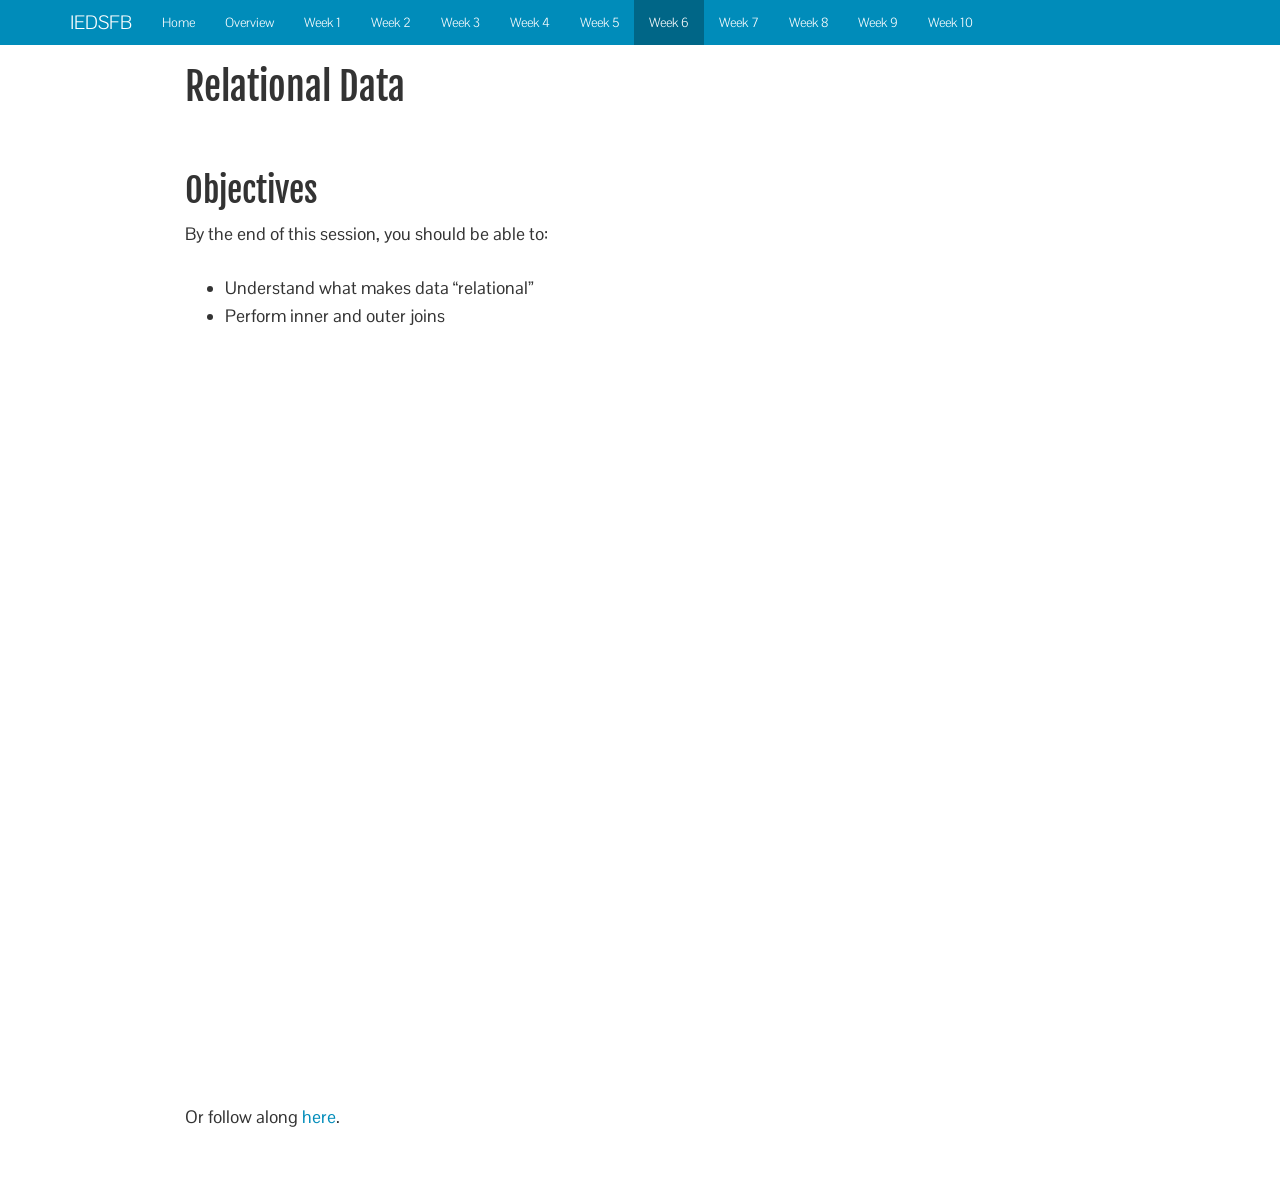
<file: w6.html>
<!DOCTYPE html>

<html xmlns="http://www.w3.org/1999/xhtml">

<head>

<meta charset="utf-8" />
<meta http-equiv="Content-Type" content="text/html; charset=utf-8" />
<meta name="generator" content="pandoc" />




<title>Relational Data</title>

<script src="site_libs/jquery-1.11.3/jquery.min.js"></script>
<meta name="viewport" content="width=device-width, initial-scale=1" />
<link href="site_libs/bootstrap-3.3.5/css/yeti.min.css" rel="stylesheet" />
<script src="site_libs/bootstrap-3.3.5/js/bootstrap.min.js"></script>
<script src="site_libs/bootstrap-3.3.5/shim/html5shiv.min.js"></script>
<script src="site_libs/bootstrap-3.3.5/shim/respond.min.js"></script>
<script src="site_libs/navigation-1.1/tabsets.js"></script>




<style type="text/css">
h1 {
  font-size: 34px;
}
h1.title {
  font-size: 38px;
}
h2 {
  font-size: 30px;
}
h3 {
  font-size: 24px;
}
h4 {
  font-size: 18px;
}
h5 {
  font-size: 16px;
}
h6 {
  font-size: 12px;
}
.table th:not([align]) {
  text-align: left;
}
</style>

<link rel="stylesheet" href="styles.css" type="text/css" />

</head>

<body>

<style type = "text/css">
.main-container {
  max-width: 940px;
  margin-left: auto;
  margin-right: auto;
}
code {
  color: inherit;
  background-color: rgba(0, 0, 0, 0.04);
}
img {
  max-width:100%;
  height: auto;
}
.tabbed-pane {
  padding-top: 12px;
}
button.code-folding-btn:focus {
  outline: none;
}
</style>


<style type="text/css">
/* padding for bootstrap navbar */
body {
  padding-top: 45px;
  padding-bottom: 40px;
}
/* offset scroll position for anchor links (for fixed navbar)  */
.section h1 {
  padding-top: 50px;
  margin-top: -50px;
}

.section h2 {
  padding-top: 50px;
  margin-top: -50px;
}
.section h3 {
  padding-top: 50px;
  margin-top: -50px;
}
.section h4 {
  padding-top: 50px;
  margin-top: -50px;
}
.section h5 {
  padding-top: 50px;
  margin-top: -50px;
}
.section h6 {
  padding-top: 50px;
  margin-top: -50px;
}
</style>

<script>
// manage active state of menu based on current page
$(document).ready(function () {
  // active menu anchor
  href = window.location.pathname
  href = href.substr(href.lastIndexOf('/') + 1)
  if (href === "")
    href = "index.html";
  var menuAnchor = $('a[href="' + href + '"]');

  // mark it active
  menuAnchor.parent().addClass('active');

  // if it's got a parent navbar menu mark it active as well
  menuAnchor.closest('li.dropdown').addClass('active');
});
</script>


<div class="container-fluid main-container">

<!-- tabsets -->
<script>
$(document).ready(function () {
  window.buildTabsets("TOC");
});
</script>

<!-- code folding -->






<div class="navbar navbar-inverse  navbar-fixed-top" role="navigation">
  <div class="container">
    <div class="navbar-header">
      <button type="button" class="navbar-toggle collapsed" data-toggle="collapse" data-target="#navbar">
        <span class="icon-bar"></span>
        <span class="icon-bar"></span>
        <span class="icon-bar"></span>
      </button>
      <a class="navbar-brand" href="index.html">IEDSFB</a>
    </div>
    <div id="navbar" class="navbar-collapse collapse">
      <ul class="nav navbar-nav">
        <li>
  <a href="index.html">Home</a>
</li>
<li>
  <a href="overview.html">Overview</a>
</li>
<li>
  <a href="w1.html">Week 1</a>
</li>
<li>
  <a href="w2.html">Week 2</a>
</li>
<li>
  <a href="w3.html">Week 3</a>
</li>
<li>
  <a href="w4.html">Week 4</a>
</li>
<li>
  <a href="w5.html">Week 5</a>
</li>
<li>
  <a href="w6.html">Week 6</a>
</li>
<li>
  <a href="w7.html">Week 7</a>
</li>
<li>
  <a href="w8.html">Week 8</a>
</li>
<li>
  <a href="w9.html">Week 9</a>
</li>
<li>
  <a href="w10.html">Week 10</a>
</li>
      </ul>
      <ul class="nav navbar-nav navbar-right">
        
      </ul>
    </div><!--/.nav-collapse -->
  </div><!--/.container -->
</div><!--/.navbar -->

<div class="fluid-row" id="header">



<h1 class="title toc-ignore">Relational Data</h1>

</div>


<p><br></p>
<div id="objectives" class="section level1">
<h1>Objectives</h1>
<p>By the end of this session, you should be able to:</p>
<ul>
<li>Understand what makes data “relational”</li>
<li>Perform inner and outer joins</li>
</ul>
<p><br></p>
<iframe width="960" height="700" src="http://www.globalhealthresearch.co/workshops/ieat/decks/w06_deck.html" style="border: none;">
</iframe>
<p>Or follow along <a href="decks/w06_deck.html">here</a>.</p>
</div>




</div>

<script>

// add bootstrap table styles to pandoc tables
function bootstrapStylePandocTables() {
  $('tr.header').parent('thead').parent('table').addClass('table table-condensed');
}
$(document).ready(function () {
  bootstrapStylePandocTables();
});


</script>

<!-- dynamically load mathjax for compatibility with self-contained -->
<script>
  (function () {
    var script = document.createElement("script");
    script.type = "text/javascript";
    script.src  = "https://mathjax.rstudio.com/latest/MathJax.js?config=TeX-AMS-MML_HTMLorMML";
    document.getElementsByTagName("head")[0].appendChild(script);
  })();
</script>

</body>
</html>
</file>
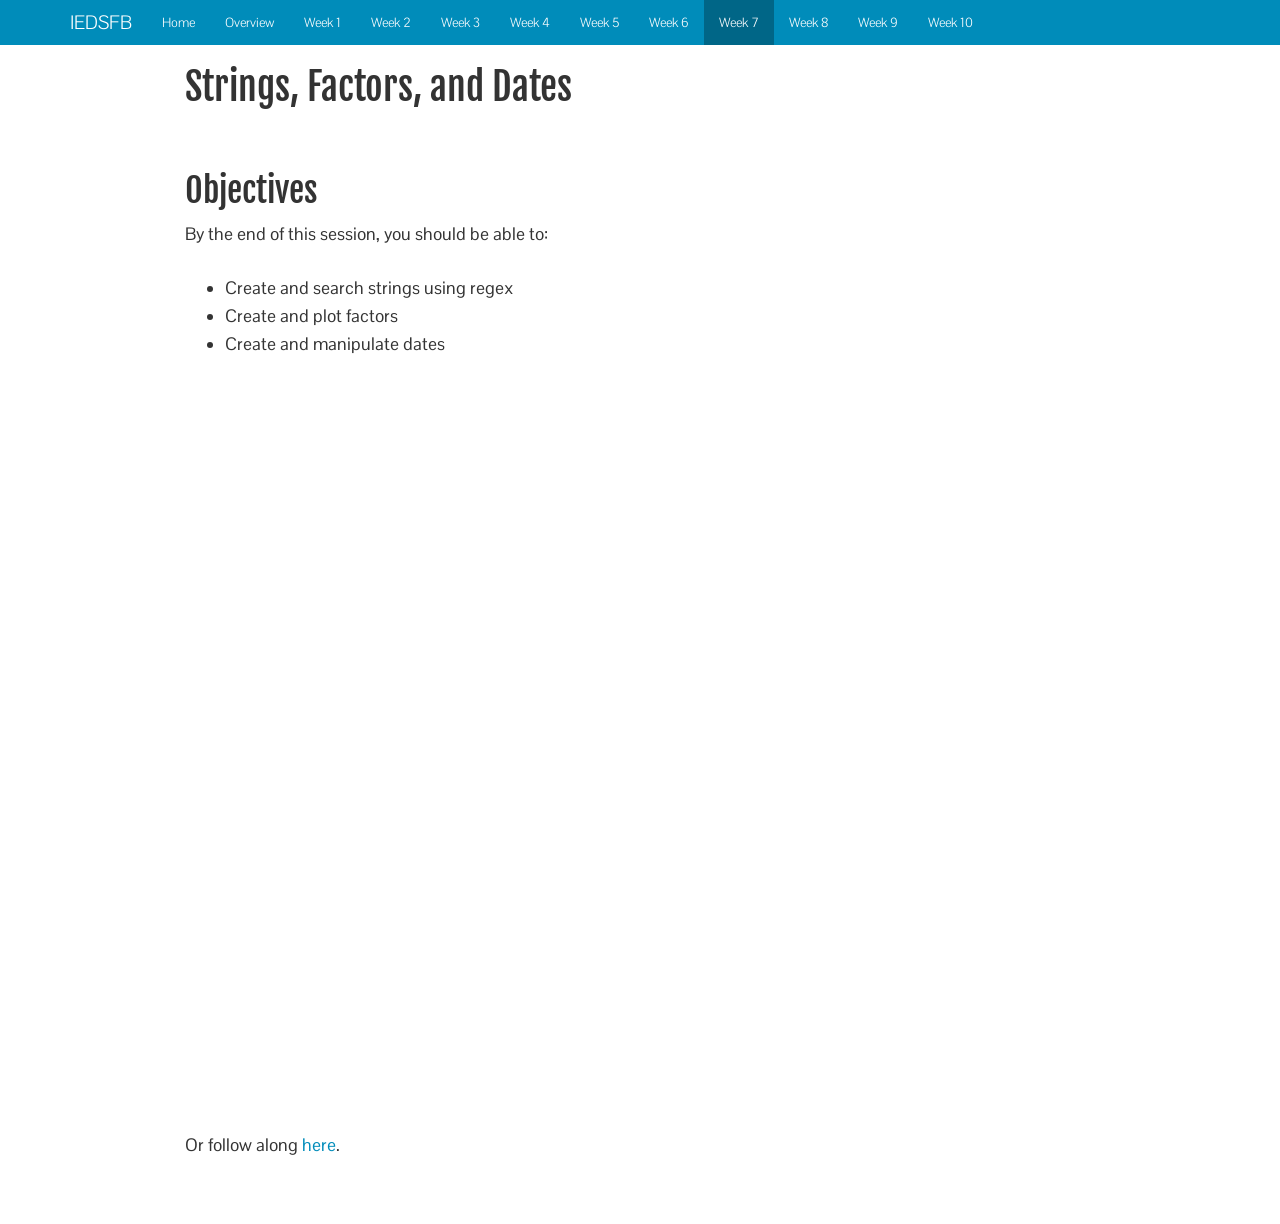
<file: w7.html>
<!DOCTYPE html>

<html xmlns="http://www.w3.org/1999/xhtml">

<head>

<meta charset="utf-8" />
<meta http-equiv="Content-Type" content="text/html; charset=utf-8" />
<meta name="generator" content="pandoc" />




<title>Strings, Factors, and Dates</title>

<script src="site_libs/jquery-1.11.3/jquery.min.js"></script>
<meta name="viewport" content="width=device-width, initial-scale=1" />
<link href="site_libs/bootstrap-3.3.5/css/yeti.min.css" rel="stylesheet" />
<script src="site_libs/bootstrap-3.3.5/js/bootstrap.min.js"></script>
<script src="site_libs/bootstrap-3.3.5/shim/html5shiv.min.js"></script>
<script src="site_libs/bootstrap-3.3.5/shim/respond.min.js"></script>
<script src="site_libs/navigation-1.1/tabsets.js"></script>




<style type="text/css">
h1 {
  font-size: 34px;
}
h1.title {
  font-size: 38px;
}
h2 {
  font-size: 30px;
}
h3 {
  font-size: 24px;
}
h4 {
  font-size: 18px;
}
h5 {
  font-size: 16px;
}
h6 {
  font-size: 12px;
}
.table th:not([align]) {
  text-align: left;
}
</style>

<link rel="stylesheet" href="styles.css" type="text/css" />

</head>

<body>

<style type = "text/css">
.main-container {
  max-width: 940px;
  margin-left: auto;
  margin-right: auto;
}
code {
  color: inherit;
  background-color: rgba(0, 0, 0, 0.04);
}
img {
  max-width:100%;
  height: auto;
}
.tabbed-pane {
  padding-top: 12px;
}
button.code-folding-btn:focus {
  outline: none;
}
</style>


<style type="text/css">
/* padding for bootstrap navbar */
body {
  padding-top: 45px;
  padding-bottom: 40px;
}
/* offset scroll position for anchor links (for fixed navbar)  */
.section h1 {
  padding-top: 50px;
  margin-top: -50px;
}

.section h2 {
  padding-top: 50px;
  margin-top: -50px;
}
.section h3 {
  padding-top: 50px;
  margin-top: -50px;
}
.section h4 {
  padding-top: 50px;
  margin-top: -50px;
}
.section h5 {
  padding-top: 50px;
  margin-top: -50px;
}
.section h6 {
  padding-top: 50px;
  margin-top: -50px;
}
</style>

<script>
// manage active state of menu based on current page
$(document).ready(function () {
  // active menu anchor
  href = window.location.pathname
  href = href.substr(href.lastIndexOf('/') + 1)
  if (href === "")
    href = "index.html";
  var menuAnchor = $('a[href="' + href + '"]');

  // mark it active
  menuAnchor.parent().addClass('active');

  // if it's got a parent navbar menu mark it active as well
  menuAnchor.closest('li.dropdown').addClass('active');
});
</script>


<div class="container-fluid main-container">

<!-- tabsets -->
<script>
$(document).ready(function () {
  window.buildTabsets("TOC");
});
</script>

<!-- code folding -->






<div class="navbar navbar-inverse  navbar-fixed-top" role="navigation">
  <div class="container">
    <div class="navbar-header">
      <button type="button" class="navbar-toggle collapsed" data-toggle="collapse" data-target="#navbar">
        <span class="icon-bar"></span>
        <span class="icon-bar"></span>
        <span class="icon-bar"></span>
      </button>
      <a class="navbar-brand" href="index.html">IEDSFB</a>
    </div>
    <div id="navbar" class="navbar-collapse collapse">
      <ul class="nav navbar-nav">
        <li>
  <a href="index.html">Home</a>
</li>
<li>
  <a href="overview.html">Overview</a>
</li>
<li>
  <a href="w1.html">Week 1</a>
</li>
<li>
  <a href="w2.html">Week 2</a>
</li>
<li>
  <a href="w3.html">Week 3</a>
</li>
<li>
  <a href="w4.html">Week 4</a>
</li>
<li>
  <a href="w5.html">Week 5</a>
</li>
<li>
  <a href="w6.html">Week 6</a>
</li>
<li>
  <a href="w7.html">Week 7</a>
</li>
<li>
  <a href="w8.html">Week 8</a>
</li>
<li>
  <a href="w9.html">Week 9</a>
</li>
<li>
  <a href="w10.html">Week 10</a>
</li>
      </ul>
      <ul class="nav navbar-nav navbar-right">
        
      </ul>
    </div><!--/.nav-collapse -->
  </div><!--/.container -->
</div><!--/.navbar -->

<div class="fluid-row" id="header">



<h1 class="title toc-ignore">Strings, Factors, and Dates</h1>

</div>


<p><br></p>
<div id="objectives" class="section level1">
<h1>Objectives</h1>
<p>By the end of this session, you should be able to:</p>
<ul>
<li>Create and search strings using regex</li>
<li>Create and plot factors</li>
<li>Create and manipulate dates</li>
</ul>
<p><br></p>
<iframe width="960" height="700" src="http://www.globalhealthresearch.co/workshops/ieat/decks/w07_deck.html" style="border: none;">
</iframe>
<p>Or follow along <a href="decks/w07_deck.html">here</a>.</p>
</div>




</div>

<script>

// add bootstrap table styles to pandoc tables
function bootstrapStylePandocTables() {
  $('tr.header').parent('thead').parent('table').addClass('table table-condensed');
}
$(document).ready(function () {
  bootstrapStylePandocTables();
});


</script>

<!-- dynamically load mathjax for compatibility with self-contained -->
<script>
  (function () {
    var script = document.createElement("script");
    script.type = "text/javascript";
    script.src  = "https://mathjax.rstudio.com/latest/MathJax.js?config=TeX-AMS-MML_HTMLorMML";
    document.getElementsByTagName("head")[0].appendChild(script);
  })();
</script>

</body>
</html>
</file>
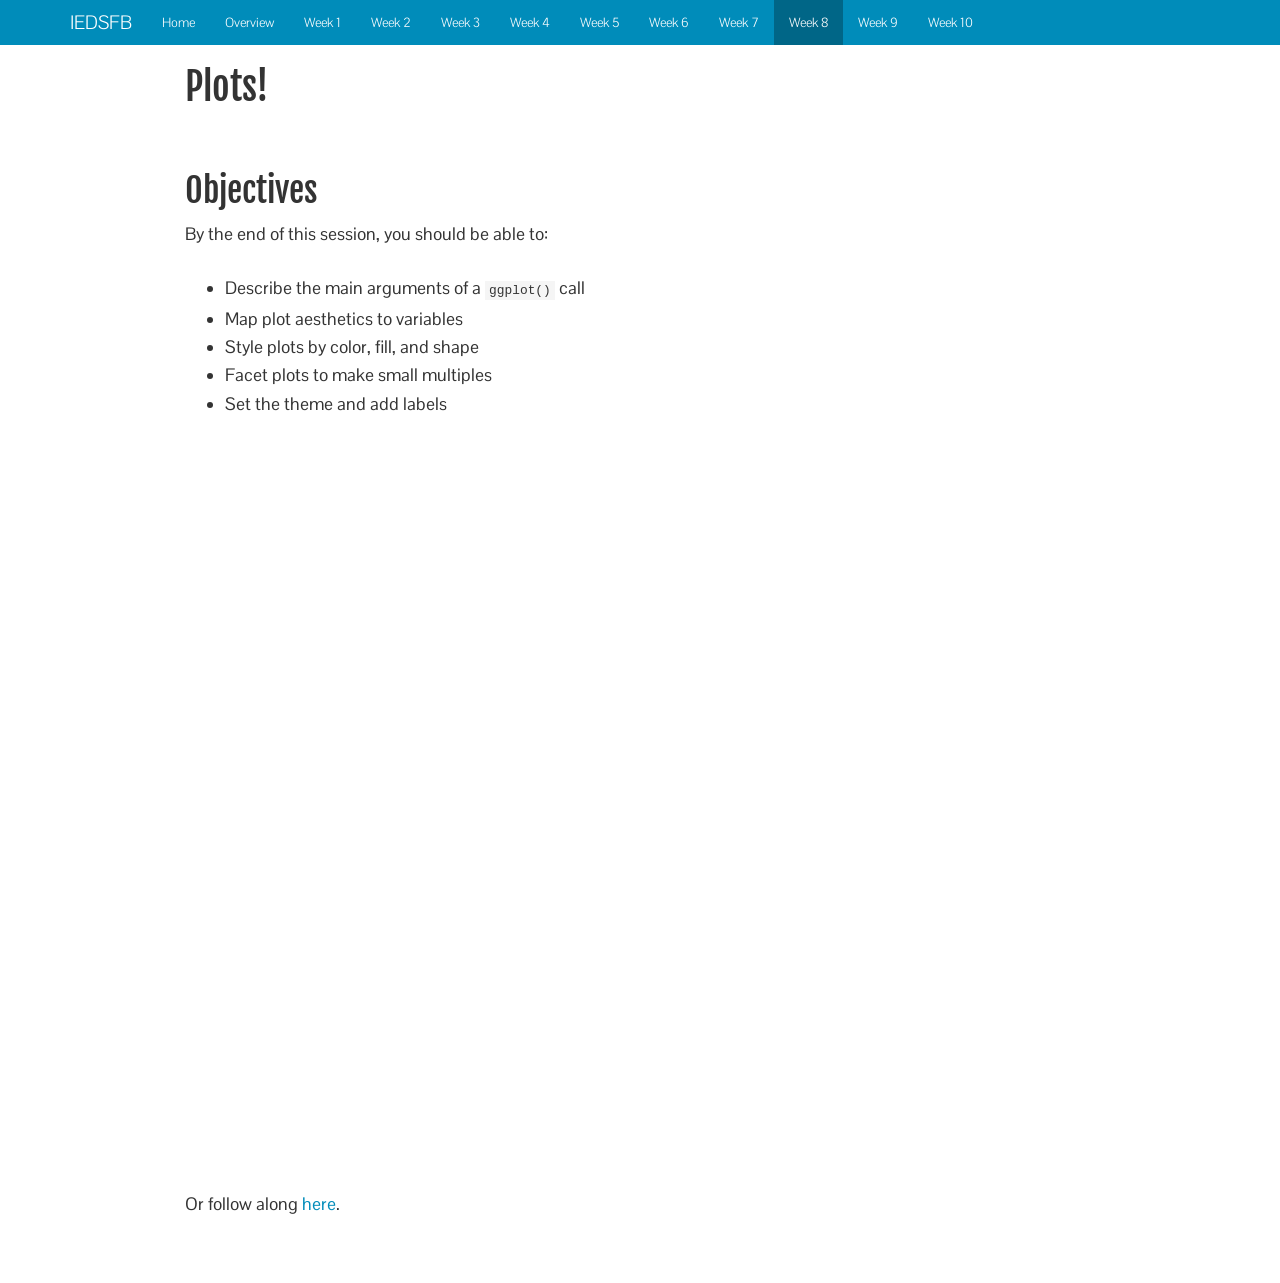
<file: w8.html>
<!DOCTYPE html>

<html xmlns="http://www.w3.org/1999/xhtml">

<head>

<meta charset="utf-8" />
<meta http-equiv="Content-Type" content="text/html; charset=utf-8" />
<meta name="generator" content="pandoc" />




<title>Plots!</title>

<script src="site_libs/jquery-1.11.3/jquery.min.js"></script>
<meta name="viewport" content="width=device-width, initial-scale=1" />
<link href="site_libs/bootstrap-3.3.5/css/yeti.min.css" rel="stylesheet" />
<script src="site_libs/bootstrap-3.3.5/js/bootstrap.min.js"></script>
<script src="site_libs/bootstrap-3.3.5/shim/html5shiv.min.js"></script>
<script src="site_libs/bootstrap-3.3.5/shim/respond.min.js"></script>
<script src="site_libs/navigation-1.1/tabsets.js"></script>




<style type="text/css">
h1 {
  font-size: 34px;
}
h1.title {
  font-size: 38px;
}
h2 {
  font-size: 30px;
}
h3 {
  font-size: 24px;
}
h4 {
  font-size: 18px;
}
h5 {
  font-size: 16px;
}
h6 {
  font-size: 12px;
}
.table th:not([align]) {
  text-align: left;
}
</style>

<link rel="stylesheet" href="styles.css" type="text/css" />

</head>

<body>

<style type = "text/css">
.main-container {
  max-width: 940px;
  margin-left: auto;
  margin-right: auto;
}
code {
  color: inherit;
  background-color: rgba(0, 0, 0, 0.04);
}
img {
  max-width:100%;
  height: auto;
}
.tabbed-pane {
  padding-top: 12px;
}
button.code-folding-btn:focus {
  outline: none;
}
</style>


<style type="text/css">
/* padding for bootstrap navbar */
body {
  padding-top: 45px;
  padding-bottom: 40px;
}
/* offset scroll position for anchor links (for fixed navbar)  */
.section h1 {
  padding-top: 50px;
  margin-top: -50px;
}

.section h2 {
  padding-top: 50px;
  margin-top: -50px;
}
.section h3 {
  padding-top: 50px;
  margin-top: -50px;
}
.section h4 {
  padding-top: 50px;
  margin-top: -50px;
}
.section h5 {
  padding-top: 50px;
  margin-top: -50px;
}
.section h6 {
  padding-top: 50px;
  margin-top: -50px;
}
</style>

<script>
// manage active state of menu based on current page
$(document).ready(function () {
  // active menu anchor
  href = window.location.pathname
  href = href.substr(href.lastIndexOf('/') + 1)
  if (href === "")
    href = "index.html";
  var menuAnchor = $('a[href="' + href + '"]');

  // mark it active
  menuAnchor.parent().addClass('active');

  // if it's got a parent navbar menu mark it active as well
  menuAnchor.closest('li.dropdown').addClass('active');
});
</script>


<div class="container-fluid main-container">

<!-- tabsets -->
<script>
$(document).ready(function () {
  window.buildTabsets("TOC");
});
</script>

<!-- code folding -->






<div class="navbar navbar-inverse  navbar-fixed-top" role="navigation">
  <div class="container">
    <div class="navbar-header">
      <button type="button" class="navbar-toggle collapsed" data-toggle="collapse" data-target="#navbar">
        <span class="icon-bar"></span>
        <span class="icon-bar"></span>
        <span class="icon-bar"></span>
      </button>
      <a class="navbar-brand" href="index.html">IEDSFB</a>
    </div>
    <div id="navbar" class="navbar-collapse collapse">
      <ul class="nav navbar-nav">
        <li>
  <a href="index.html">Home</a>
</li>
<li>
  <a href="overview.html">Overview</a>
</li>
<li>
  <a href="w1.html">Week 1</a>
</li>
<li>
  <a href="w2.html">Week 2</a>
</li>
<li>
  <a href="w3.html">Week 3</a>
</li>
<li>
  <a href="w4.html">Week 4</a>
</li>
<li>
  <a href="w5.html">Week 5</a>
</li>
<li>
  <a href="w6.html">Week 6</a>
</li>
<li>
  <a href="w7.html">Week 7</a>
</li>
<li>
  <a href="w8.html">Week 8</a>
</li>
<li>
  <a href="w9.html">Week 9</a>
</li>
<li>
  <a href="w10.html">Week 10</a>
</li>
      </ul>
      <ul class="nav navbar-nav navbar-right">
        
      </ul>
    </div><!--/.nav-collapse -->
  </div><!--/.container -->
</div><!--/.navbar -->

<div class="fluid-row" id="header">



<h1 class="title toc-ignore">Plots!</h1>

</div>


<p><br></p>
<div id="objectives" class="section level1">
<h1>Objectives</h1>
<p>By the end of this session, you should be able to:</p>
<ul>
<li>Describe the main arguments of a <code>ggplot()</code> call</li>
<li>Map plot aesthetics to variables</li>
<li>Style plots by color, fill, and shape</li>
<li>Facet plots to make small multiples</li>
<li>Set the theme and add labels</li>
</ul>
<p><br></p>
<iframe width="960" height="700" src="http://www.globalhealthresearch.co/workshops/ieat/decks/w08_deck.html" style="border: none;">
</iframe>
<p>Or follow along <a href="decks/w08_deck.html">here</a>.</p>
</div>




</div>

<script>

// add bootstrap table styles to pandoc tables
function bootstrapStylePandocTables() {
  $('tr.header').parent('thead').parent('table').addClass('table table-condensed');
}
$(document).ready(function () {
  bootstrapStylePandocTables();
});


</script>

<!-- dynamically load mathjax for compatibility with self-contained -->
<script>
  (function () {
    var script = document.createElement("script");
    script.type = "text/javascript";
    script.src  = "https://mathjax.rstudio.com/latest/MathJax.js?config=TeX-AMS-MML_HTMLorMML";
    document.getElementsByTagName("head")[0].appendChild(script);
  })();
</script>

</body>
</html>
</file>
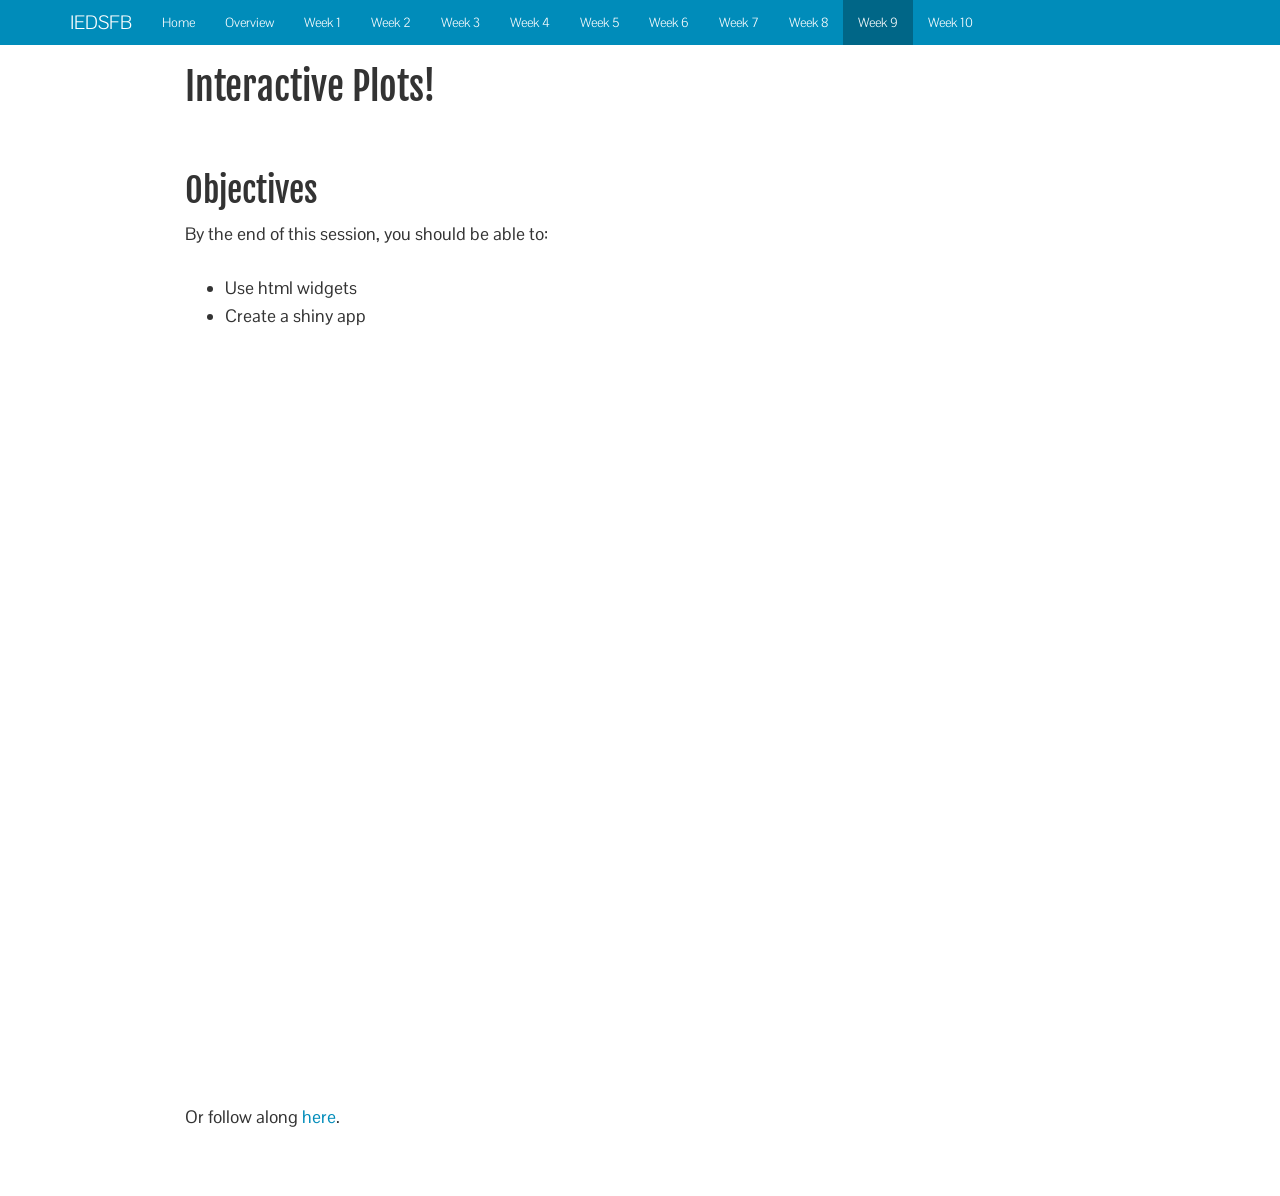
<file: w9.html>
<!DOCTYPE html>

<html xmlns="http://www.w3.org/1999/xhtml">

<head>

<meta charset="utf-8" />
<meta http-equiv="Content-Type" content="text/html; charset=utf-8" />
<meta name="generator" content="pandoc" />




<title>Interactive Plots!</title>

<script src="site_libs/jquery-1.11.3/jquery.min.js"></script>
<meta name="viewport" content="width=device-width, initial-scale=1" />
<link href="site_libs/bootstrap-3.3.5/css/yeti.min.css" rel="stylesheet" />
<script src="site_libs/bootstrap-3.3.5/js/bootstrap.min.js"></script>
<script src="site_libs/bootstrap-3.3.5/shim/html5shiv.min.js"></script>
<script src="site_libs/bootstrap-3.3.5/shim/respond.min.js"></script>
<script src="site_libs/navigation-1.1/tabsets.js"></script>




<style type="text/css">
h1 {
  font-size: 34px;
}
h1.title {
  font-size: 38px;
}
h2 {
  font-size: 30px;
}
h3 {
  font-size: 24px;
}
h4 {
  font-size: 18px;
}
h5 {
  font-size: 16px;
}
h6 {
  font-size: 12px;
}
.table th:not([align]) {
  text-align: left;
}
</style>

<link rel="stylesheet" href="styles.css" type="text/css" />

</head>

<body>

<style type = "text/css">
.main-container {
  max-width: 940px;
  margin-left: auto;
  margin-right: auto;
}
code {
  color: inherit;
  background-color: rgba(0, 0, 0, 0.04);
}
img {
  max-width:100%;
  height: auto;
}
.tabbed-pane {
  padding-top: 12px;
}
button.code-folding-btn:focus {
  outline: none;
}
</style>


<style type="text/css">
/* padding for bootstrap navbar */
body {
  padding-top: 45px;
  padding-bottom: 40px;
}
/* offset scroll position for anchor links (for fixed navbar)  */
.section h1 {
  padding-top: 50px;
  margin-top: -50px;
}

.section h2 {
  padding-top: 50px;
  margin-top: -50px;
}
.section h3 {
  padding-top: 50px;
  margin-top: -50px;
}
.section h4 {
  padding-top: 50px;
  margin-top: -50px;
}
.section h5 {
  padding-top: 50px;
  margin-top: -50px;
}
.section h6 {
  padding-top: 50px;
  margin-top: -50px;
}
</style>

<script>
// manage active state of menu based on current page
$(document).ready(function () {
  // active menu anchor
  href = window.location.pathname
  href = href.substr(href.lastIndexOf('/') + 1)
  if (href === "")
    href = "index.html";
  var menuAnchor = $('a[href="' + href + '"]');

  // mark it active
  menuAnchor.parent().addClass('active');

  // if it's got a parent navbar menu mark it active as well
  menuAnchor.closest('li.dropdown').addClass('active');
});
</script>


<div class="container-fluid main-container">

<!-- tabsets -->
<script>
$(document).ready(function () {
  window.buildTabsets("TOC");
});
</script>

<!-- code folding -->






<div class="navbar navbar-inverse  navbar-fixed-top" role="navigation">
  <div class="container">
    <div class="navbar-header">
      <button type="button" class="navbar-toggle collapsed" data-toggle="collapse" data-target="#navbar">
        <span class="icon-bar"></span>
        <span class="icon-bar"></span>
        <span class="icon-bar"></span>
      </button>
      <a class="navbar-brand" href="index.html">IEDSFB</a>
    </div>
    <div id="navbar" class="navbar-collapse collapse">
      <ul class="nav navbar-nav">
        <li>
  <a href="index.html">Home</a>
</li>
<li>
  <a href="overview.html">Overview</a>
</li>
<li>
  <a href="w1.html">Week 1</a>
</li>
<li>
  <a href="w2.html">Week 2</a>
</li>
<li>
  <a href="w3.html">Week 3</a>
</li>
<li>
  <a href="w4.html">Week 4</a>
</li>
<li>
  <a href="w5.html">Week 5</a>
</li>
<li>
  <a href="w6.html">Week 6</a>
</li>
<li>
  <a href="w7.html">Week 7</a>
</li>
<li>
  <a href="w8.html">Week 8</a>
</li>
<li>
  <a href="w9.html">Week 9</a>
</li>
<li>
  <a href="w10.html">Week 10</a>
</li>
      </ul>
      <ul class="nav navbar-nav navbar-right">
        
      </ul>
    </div><!--/.nav-collapse -->
  </div><!--/.container -->
</div><!--/.navbar -->

<div class="fluid-row" id="header">



<h1 class="title toc-ignore">Interactive Plots!</h1>

</div>


<p><br></p>
<div id="objectives" class="section level1">
<h1>Objectives</h1>
<p>By the end of this session, you should be able to:</p>
<ul>
<li>Use html widgets</li>
<li>Create a shiny app</li>
</ul>
<p><br></p>
<iframe width="960" height="700" src="http://www.globalhealthresearch.co/workshops/ieat/decks/w09_deck.html" style="border: none;">
</iframe>
<p>Or follow along <a href="decks/w09_deck.html">here</a>.</p>
</div>




</div>

<script>

// add bootstrap table styles to pandoc tables
function bootstrapStylePandocTables() {
  $('tr.header').parent('thead').parent('table').addClass('table table-condensed');
}
$(document).ready(function () {
  bootstrapStylePandocTables();
});


</script>

<!-- dynamically load mathjax for compatibility with self-contained -->
<script>
  (function () {
    var script = document.createElement("script");
    script.type = "text/javascript";
    script.src  = "https://mathjax.rstudio.com/latest/MathJax.js?config=TeX-AMS-MML_HTMLorMML";
    document.getElementsByTagName("head")[0].appendChild(script);
  })();
</script>

</body>
</html>
</file>
<file: styles.css>
@import url('https://fonts.googleapis.com/css?family=Fjalla+One');
@import url('https://fonts.googleapis.com/css?family=Pontano+Sans');


html, body {
  
  font-family: 'Pontano Sans', sans-serif;
  font-size: 1.05em;
  line-height: 1.6em;    
  color: #333333;
}

h1, h2, h3, h4, h5 {
  font-family: 'Fjalla One', sans-serif;
}

h2 {
  text-transform: lowercase;
  font-family: 'Fjalla One', sans-serif;
  font-style: normal;
  color: #4d934b;
}

h3 {
  text-transform: lowercase;
  font-family: 'Fjalla One', sans-serif;
  font-style: normal;
  color: #8e9191;
}

.figure {
  
  border: thin silver solid;
  margin: 0.5em;
  padding: 0.5em; 0.5em; 1.5em; 0.5em
}

.caption {
  font-size: 14px;
  text-align: right;
  padding: 0.25em; 0em; 0em; 0.1em;
}


blockquote {
  padding: 10px 20px;
  margin: 0 0 20px;
  font-size: 14px;
  border-left: 5px solid #eee;
}

.tocify {
  font-size: 12px;
}


p {
padding-bottom: 15px;
}

p #nospace{
margin: 0px;
padding: 0px;
}

@media (max-width: 767px) {
  
  html, body{
    font-size: 1em;
    
  }
  
  .container-fluid {
    padding-left: 1px;
    padding-right: 2px;
  }
  
  .sourceCode pre {
    font-size: 60%;
  }
  
  .listing pre {
    font-size: 60%;
  }
  
  
  .caption {
    font-size: 14px;
  }
  
  
  blockquote {
    font-size: 14px;
  }
}
</file>
<file: site_libs/bootstrap-3.3.5/css/yeti.min.css>
@font-face {
  font-family: 'Open Sans';
  font-style: normal;
  font-weight: 300;
  src: url(fonts/OpenSansLight.ttf) format('truetype');
}
@font-face {
  font-family: 'Open Sans';
  font-style: normal;
  font-weight: 400;
  src: url(fonts/OpenSans.ttf) format('truetype');
}
@font-face {
  font-family: 'Open Sans';
  font-style: normal;
  font-weight: 700;
  src: url(fonts/OpenSansBold.ttf) format('truetype');
}
@font-face {
  font-family: 'Open Sans';
  font-style: italic;
  font-weight: 300;
  src: url(fonts/OpenSansLightItalic.ttf) format('truetype');
}
@font-face {
  font-family: 'Open Sans';
  font-style: italic;
  font-weight: 400;
  src: url(fonts/OpenSansItalic.ttf) format('truetype');
}
@font-face {
  font-family: 'Open Sans';
  font-style: italic;
  font-weight: 700;
  src: url(fonts/OpenSansBoldItalic.ttf) format('truetype');
}


/*!
 * bootswatch v3.3.6
 * Homepage: http://bootswatch.com
 * Copyright 2012-2015 Thomas Park
 * Licensed under MIT
 * Based on Bootstrap
*//*!
 * Bootstrap v3.3.6 (http://getbootstrap.com)
 * Copyright 2011-2015 Twitter, Inc.
 * Licensed under MIT (https://github.com/twbs/bootstrap/blob/master/LICENSE)
 *//*! normalize.css v3.0.3 | MIT License | github.com/necolas/normalize.css */html{font-family:sans-serif;-ms-text-size-adjust:100%;-webkit-text-size-adjust:100%}body{margin:0}article,aside,details,figcaption,figure,footer,header,hgroup,main,menu,nav,section,summary{display:block}audio,canvas,progress,video{display:inline-block;vertical-align:baseline}audio:not([controls]){display:none;height:0}[hidden],template{display:none}a{background-color:transparent}a:active,a:hover{outline:0}abbr[title]{border-bottom:1px dotted}b,strong{font-weight:bold}dfn{font-style:italic}h1{font-size:2em;margin:0.67em 0}mark{background:#ff0;color:#000}small{font-size:80%}sub,sup{font-size:75%;line-height:0;position:relative;vertical-align:baseline}sup{top:-0.5em}sub{bottom:-0.25em}img{border:0}svg:not(:root){overflow:hidden}figure{margin:1em 40px}hr{-webkit-box-sizing:content-box;-moz-box-sizing:content-box;box-sizing:content-box;height:0}pre{overflow:auto}code,kbd,pre,samp{font-family:monospace, monospace;font-size:1em}button,input,optgroup,select,textarea{color:inherit;font:inherit;margin:0}button{overflow:visible}button,select{text-transform:none}button,html input[type="button"],input[type="reset"],input[type="submit"]{-webkit-appearance:button;cursor:pointer}button[disabled],html input[disabled]{cursor:default}button::-moz-focus-inner,input::-moz-focus-inner{border:0;padding:0}input{line-height:normal}input[type="checkbox"],input[type="radio"]{-webkit-box-sizing:border-box;-moz-box-sizing:border-box;box-sizing:border-box;padding:0}input[type="number"]::-webkit-inner-spin-button,input[type="number"]::-webkit-outer-spin-button{height:auto}input[type="search"]{-webkit-appearance:textfield;-webkit-box-sizing:content-box;-moz-box-sizing:content-box;box-sizing:content-box}input[type="search"]::-webkit-search-cancel-button,input[type="search"]::-webkit-search-decoration{-webkit-appearance:none}fieldset{border:1px solid #c0c0c0;margin:0 2px;padding:0.35em 0.625em 0.75em}legend{border:0;padding:0}textarea{overflow:auto}optgroup{font-weight:bold}table{border-collapse:collapse;border-spacing:0}td,th{padding:0}/*! Source: https://github.com/h5bp/html5-boilerplate/blob/master/src/css/main.css */@media print{*,*:before,*:after{background:transparent !important;color:#000 !important;-webkit-box-shadow:none !important;box-shadow:none !important;text-shadow:none !important}a,a:visited{text-decoration:underline}a[href]:after{content:" (" attr(href) ")"}abbr[title]:after{content:" (" attr(title) ")"}a[href^="#"]:after,a[href^="javascript:"]:after{content:""}pre,blockquote{border:1px solid #999;page-break-inside:avoid}thead{display:table-header-group}tr,img{page-break-inside:avoid}img{max-width:100% !important}p,h2,h3{orphans:3;widows:3}h2,h3{page-break-after:avoid}.navbar{display:none}.btn>.caret,.dropup>.btn>.caret{border-top-color:#000 !important}.label{border:1px solid #000}.table{border-collapse:collapse !important}.table td,.table th{background-color:#fff !important}.table-bordered th,.table-bordered td{border:1px solid #ddd !important}}@font-face{font-family:'Glyphicons Halflings';src:url('../fonts/glyphicons-halflings-regular.eot');src:url('../fonts/glyphicons-halflings-regular.eot?#iefix') format('embedded-opentype'),url('../fonts/glyphicons-halflings-regular.woff') format('woff'),url('../fonts/glyphicons-halflings-regular.ttf') format('truetype'),url('../fonts/glyphicons-halflings-regular.svg#glyphicons_halflingsregular') format('svg')}.glyphicon{position:relative;top:1px;display:inline-block;font-family:'Glyphicons Halflings';font-style:normal;font-weight:normal;line-height:1;-webkit-font-smoothing:antialiased;-moz-osx-font-smoothing:grayscale}.glyphicon-asterisk:before{content:"\002a"}.glyphicon-plus:before{content:"\002b"}.glyphicon-euro:before,.glyphicon-eur:before{content:"\20ac"}.glyphicon-minus:before{content:"\2212"}.glyphicon-cloud:before{content:"\2601"}.glyphicon-envelope:before{content:"\2709"}.glyphicon-pencil:before{content:"\270f"}.glyphicon-glass:before{content:"\e001"}.glyphicon-music:before{content:"\e002"}.glyphicon-search:before{content:"\e003"}.glyphicon-heart:before{content:"\e005"}.glyphicon-star:before{content:"\e006"}.glyphicon-star-empty:before{content:"\e007"}.glyphicon-user:before{content:"\e008"}.glyphicon-film:before{content:"\e009"}.glyphicon-th-large:before{content:"\e010"}.glyphicon-th:before{content:"\e011"}.glyphicon-th-list:before{content:"\e012"}.glyphicon-ok:before{content:"\e013"}.glyphicon-remove:before{content:"\e014"}.glyphicon-zoom-in:before{content:"\e015"}.glyphicon-zoom-out:before{content:"\e016"}.glyphicon-off:before{content:"\e017"}.glyphicon-signal:before{content:"\e018"}.glyphicon-cog:before{content:"\e019"}.glyphicon-trash:before{content:"\e020"}.glyphicon-home:before{content:"\e021"}.glyphicon-file:before{content:"\e022"}.glyphicon-time:before{content:"\e023"}.glyphicon-road:before{content:"\e024"}.glyphicon-download-alt:before{content:"\e025"}.glyphicon-download:before{content:"\e026"}.glyphicon-upload:before{content:"\e027"}.glyphicon-inbox:before{content:"\e028"}.glyphicon-play-circle:before{content:"\e029"}.glyphicon-repeat:before{content:"\e030"}.glyphicon-refresh:before{content:"\e031"}.glyphicon-list-alt:before{content:"\e032"}.glyphicon-lock:before{content:"\e033"}.glyphicon-flag:before{content:"\e034"}.glyphicon-headphones:before{content:"\e035"}.glyphicon-volume-off:before{content:"\e036"}.glyphicon-volume-down:before{content:"\e037"}.glyphicon-volume-up:before{content:"\e038"}.glyphicon-qrcode:before{content:"\e039"}.glyphicon-barcode:before{content:"\e040"}.glyphicon-tag:before{content:"\e041"}.glyphicon-tags:before{content:"\e042"}.glyphicon-book:before{content:"\e043"}.glyphicon-bookmark:before{content:"\e044"}.glyphicon-print:before{content:"\e045"}.glyphicon-camera:before{content:"\e046"}.glyphicon-font:before{content:"\e047"}.glyphicon-bold:before{content:"\e048"}.glyphicon-italic:before{content:"\e049"}.glyphicon-text-height:before{content:"\e050"}.glyphicon-text-width:before{content:"\e051"}.glyphicon-align-left:before{content:"\e052"}.glyphicon-align-center:before{content:"\e053"}.glyphicon-align-right:before{content:"\e054"}.glyphicon-align-justify:before{content:"\e055"}.glyphicon-list:before{content:"\e056"}.glyphicon-indent-left:before{content:"\e057"}.glyphicon-indent-right:before{content:"\e058"}.glyphicon-facetime-video:before{content:"\e059"}.glyphicon-picture:before{content:"\e060"}.glyphicon-map-marker:before{content:"\e062"}.glyphicon-adjust:before{content:"\e063"}.glyphicon-tint:before{content:"\e064"}.glyphicon-edit:before{content:"\e065"}.glyphicon-share:before{content:"\e066"}.glyphicon-check:before{content:"\e067"}.glyphicon-move:before{content:"\e068"}.glyphicon-step-backward:before{content:"\e069"}.glyphicon-fast-backward:before{content:"\e070"}.glyphicon-backward:before{content:"\e071"}.glyphicon-play:before{content:"\e072"}.glyphicon-pause:before{content:"\e073"}.glyphicon-stop:before{content:"\e074"}.glyphicon-forward:before{content:"\e075"}.glyphicon-fast-forward:before{content:"\e076"}.glyphicon-step-forward:before{content:"\e077"}.glyphicon-eject:before{content:"\e078"}.glyphicon-chevron-left:before{content:"\e079"}.glyphicon-chevron-right:before{content:"\e080"}.glyphicon-plus-sign:before{content:"\e081"}.glyphicon-minus-sign:before{content:"\e082"}.glyphicon-remove-sign:before{content:"\e083"}.glyphicon-ok-sign:before{content:"\e084"}.glyphicon-question-sign:before{content:"\e085"}.glyphicon-info-sign:before{content:"\e086"}.glyphicon-screenshot:before{content:"\e087"}.glyphicon-remove-circle:before{content:"\e088"}.glyphicon-ok-circle:before{content:"\e089"}.glyphicon-ban-circle:before{content:"\e090"}.glyphicon-arrow-left:before{content:"\e091"}.glyphicon-arrow-right:before{content:"\e092"}.glyphicon-arrow-up:before{content:"\e093"}.glyphicon-arrow-down:before{content:"\e094"}.glyphicon-share-alt:before{content:"\e095"}.glyphicon-resize-full:before{content:"\e096"}.glyphicon-resize-small:before{content:"\e097"}.glyphicon-exclamation-sign:before{content:"\e101"}.glyphicon-gift:before{content:"\e102"}.glyphicon-leaf:before{content:"\e103"}.glyphicon-fire:before{content:"\e104"}.glyphicon-eye-open:before{content:"\e105"}.glyphicon-eye-close:before{content:"\e106"}.glyphicon-warning-sign:before{content:"\e107"}.glyphicon-plane:before{content:"\e108"}.glyphicon-calendar:before{content:"\e109"}.glyphicon-random:before{content:"\e110"}.glyphicon-comment:before{content:"\e111"}.glyphicon-magnet:before{content:"\e112"}.glyphicon-chevron-up:before{content:"\e113"}.glyphicon-chevron-down:before{content:"\e114"}.glyphicon-retweet:before{content:"\e115"}.glyphicon-shopping-cart:before{content:"\e116"}.glyphicon-folder-close:before{content:"\e117"}.glyphicon-folder-open:before{content:"\e118"}.glyphicon-resize-vertical:before{content:"\e119"}.glyphicon-resize-horizontal:before{content:"\e120"}.glyphicon-hdd:before{content:"\e121"}.glyphicon-bullhorn:before{content:"\e122"}.glyphicon-bell:before{content:"\e123"}.glyphicon-certificate:before{content:"\e124"}.glyphicon-thumbs-up:before{content:"\e125"}.glyphicon-thumbs-down:before{content:"\e126"}.glyphicon-hand-right:before{content:"\e127"}.glyphicon-hand-left:before{content:"\e128"}.glyphicon-hand-up:before{content:"\e129"}.glyphicon-hand-down:before{content:"\e130"}.glyphicon-circle-arrow-right:before{content:"\e131"}.glyphicon-circle-arrow-left:before{content:"\e132"}.glyphicon-circle-arrow-up:before{content:"\e133"}.glyphicon-circle-arrow-down:before{content:"\e134"}.glyphicon-globe:before{content:"\e135"}.glyphicon-wrench:before{content:"\e136"}.glyphicon-tasks:before{content:"\e137"}.glyphicon-filter:before{content:"\e138"}.glyphicon-briefcase:before{content:"\e139"}.glyphicon-fullscreen:before{content:"\e140"}.glyphicon-dashboard:before{content:"\e141"}.glyphicon-paperclip:before{content:"\e142"}.glyphicon-heart-empty:before{content:"\e143"}.glyphicon-link:before{content:"\e144"}.glyphicon-phone:before{content:"\e145"}.glyphicon-pushpin:before{content:"\e146"}.glyphicon-usd:before{content:"\e148"}.glyphicon-gbp:before{content:"\e149"}.glyphicon-sort:before{content:"\e150"}.glyphicon-sort-by-alphabet:before{content:"\e151"}.glyphicon-sort-by-alphabet-alt:before{content:"\e152"}.glyphicon-sort-by-order:before{content:"\e153"}.glyphicon-sort-by-order-alt:before{content:"\e154"}.glyphicon-sort-by-attributes:before{content:"\e155"}.glyphicon-sort-by-attributes-alt:before{content:"\e156"}.glyphicon-unchecked:before{content:"\e157"}.glyphicon-expand:before{content:"\e158"}.glyphicon-collapse-down:before{content:"\e159"}.glyphicon-collapse-up:before{content:"\e160"}.glyphicon-log-in:before{content:"\e161"}.glyphicon-flash:before{content:"\e162"}.glyphicon-log-out:before{content:"\e163"}.glyphicon-new-window:before{content:"\e164"}.glyphicon-record:before{content:"\e165"}.glyphicon-save:before{content:"\e166"}.glyphicon-open:before{content:"\e167"}.glyphicon-saved:before{content:"\e168"}.glyphicon-import:before{content:"\e169"}.glyphicon-export:before{content:"\e170"}.glyphicon-send:before{content:"\e171"}.glyphicon-floppy-disk:before{content:"\e172"}.glyphicon-floppy-saved:before{content:"\e173"}.glyphicon-floppy-remove:before{content:"\e174"}.glyphicon-floppy-save:before{content:"\e175"}.glyphicon-floppy-open:before{content:"\e176"}.glyphicon-credit-card:before{content:"\e177"}.glyphicon-transfer:before{content:"\e178"}.glyphicon-cutlery:before{content:"\e179"}.glyphicon-header:before{content:"\e180"}.glyphicon-compressed:before{content:"\e181"}.glyphicon-earphone:before{content:"\e182"}.glyphicon-phone-alt:before{content:"\e183"}.glyphicon-tower:before{content:"\e184"}.glyphicon-stats:before{content:"\e185"}.glyphicon-sd-video:before{content:"\e186"}.glyphicon-hd-video:before{content:"\e187"}.glyphicon-subtitles:before{content:"\e188"}.glyphicon-sound-stereo:before{content:"\e189"}.glyphicon-sound-dolby:before{content:"\e190"}.glyphicon-sound-5-1:before{content:"\e191"}.glyphicon-sound-6-1:before{content:"\e192"}.glyphicon-sound-7-1:before{content:"\e193"}.glyphicon-copyright-mark:before{content:"\e194"}.glyphicon-registration-mark:before{content:"\e195"}.glyphicon-cloud-download:before{content:"\e197"}.glyphicon-cloud-upload:before{content:"\e198"}.glyphicon-tree-conifer:before{content:"\e199"}.glyphicon-tree-deciduous:before{content:"\e200"}.glyphicon-cd:before{content:"\e201"}.glyphicon-save-file:before{content:"\e202"}.glyphicon-open-file:before{content:"\e203"}.glyphicon-level-up:before{content:"\e204"}.glyphicon-copy:before{content:"\e205"}.glyphicon-paste:before{content:"\e206"}.glyphicon-alert:before{content:"\e209"}.glyphicon-equalizer:before{content:"\e210"}.glyphicon-king:before{content:"\e211"}.glyphicon-queen:before{content:"\e212"}.glyphicon-pawn:before{content:"\e213"}.glyphicon-bishop:before{content:"\e214"}.glyphicon-knight:before{content:"\e215"}.glyphicon-baby-formula:before{content:"\e216"}.glyphicon-tent:before{content:"\26fa"}.glyphicon-blackboard:before{content:"\e218"}.glyphicon-bed:before{content:"\e219"}.glyphicon-apple:before{content:"\f8ff"}.glyphicon-erase:before{content:"\e221"}.glyphicon-hourglass:before{content:"\231b"}.glyphicon-lamp:before{content:"\e223"}.glyphicon-duplicate:before{content:"\e224"}.glyphicon-piggy-bank:before{content:"\e225"}.glyphicon-scissors:before{content:"\e226"}.glyphicon-bitcoin:before{content:"\e227"}.glyphicon-btc:before{content:"\e227"}.glyphicon-xbt:before{content:"\e227"}.glyphicon-yen:before{content:"\00a5"}.glyphicon-jpy:before{content:"\00a5"}.glyphicon-ruble:before{content:"\20bd"}.glyphicon-rub:before{content:"\20bd"}.glyphicon-scale:before{content:"\e230"}.glyphicon-ice-lolly:before{content:"\e231"}.glyphicon-ice-lolly-tasted:before{content:"\e232"}.glyphicon-education:before{content:"\e233"}.glyphicon-option-horizontal:before{content:"\e234"}.glyphicon-option-vertical:before{content:"\e235"}.glyphicon-menu-hamburger:before{content:"\e236"}.glyphicon-modal-window:before{content:"\e237"}.glyphicon-oil:before{content:"\e238"}.glyphicon-grain:before{content:"\e239"}.glyphicon-sunglasses:before{content:"\e240"}.glyphicon-text-size:before{content:"\e241"}.glyphicon-text-color:before{content:"\e242"}.glyphicon-text-background:before{content:"\e243"}.glyphicon-object-align-top:before{content:"\e244"}.glyphicon-object-align-bottom:before{content:"\e245"}.glyphicon-object-align-horizontal:before{content:"\e246"}.glyphicon-object-align-left:before{content:"\e247"}.glyphicon-object-align-vertical:before{content:"\e248"}.glyphicon-object-align-right:before{content:"\e249"}.glyphicon-triangle-right:before{content:"\e250"}.glyphicon-triangle-left:before{content:"\e251"}.glyphicon-triangle-bottom:before{content:"\e252"}.glyphicon-triangle-top:before{content:"\e253"}.glyphicon-console:before{content:"\e254"}.glyphicon-superscript:before{content:"\e255"}.glyphicon-subscript:before{content:"\e256"}.glyphicon-menu-left:before{content:"\e257"}.glyphicon-menu-right:before{content:"\e258"}.glyphicon-menu-down:before{content:"\e259"}.glyphicon-menu-up:before{content:"\e260"}*{-webkit-box-sizing:border-box;-moz-box-sizing:border-box;box-sizing:border-box}*:before,*:after{-webkit-box-sizing:border-box;-moz-box-sizing:border-box;box-sizing:border-box}html{font-size:10px;-webkit-tap-highlight-color:rgba(0,0,0,0)}body{font-family:"Open Sans","Helvetica Neue",Helvetica,Arial,sans-serif;font-size:15px;line-height:1.4;color:#222222;background-color:#ffffff}input,button,select,textarea{font-family:inherit;font-size:inherit;line-height:inherit}a{color:#008cba;text-decoration:none}a:hover,a:focus{color:#008cba;text-decoration:underline}a:focus{outline:thin dotted;outline:5px auto -webkit-focus-ring-color;outline-offset:-2px}figure{margin:0}img{vertical-align:middle}.img-responsive,.thumbnail>img,.thumbnail a>img,.carousel-inner>.item>img,.carousel-inner>.item>a>img{display:block;max-width:100%;height:auto}.img-rounded{border-radius:0}.img-thumbnail{padding:4px;line-height:1.4;background-color:#ffffff;border:1px solid #dddddd;border-radius:0;-webkit-transition:all .2s ease-in-out;-o-transition:all .2s ease-in-out;transition:all .2s ease-in-out;display:inline-block;max-width:100%;height:auto}.img-circle{border-radius:50%}hr{margin-top:21px;margin-bottom:21px;border:0;border-top:1px solid #dddddd}.sr-only{position:absolute;width:1px;height:1px;margin:-1px;padding:0;overflow:hidden;clip:rect(0, 0, 0, 0);border:0}.sr-only-focusable:active,.sr-only-focusable:focus{position:static;width:auto;height:auto;margin:0;overflow:visible;clip:auto}[role="button"]{cursor:pointer}h1,h2,h3,h4,h5,h6,.h1,.h2,.h3,.h4,.h5,.h6{font-family:"Open Sans","Helvetica Neue",Helvetica,Arial,sans-serif;font-weight:300;line-height:1.1;color:inherit}h1 small,h2 small,h3 small,h4 small,h5 small,h6 small,.h1 small,.h2 small,.h3 small,.h4 small,.h5 small,.h6 small,h1 .small,h2 .small,h3 .small,h4 .small,h5 .small,h6 .small,.h1 .small,.h2 .small,.h3 .small,.h4 .small,.h5 .small,.h6 .small{font-weight:normal;line-height:1;color:#999999}h1,.h1,h2,.h2,h3,.h3{margin-top:21px;margin-bottom:10.5px}h1 small,.h1 small,h2 small,.h2 small,h3 small,.h3 small,h1 .small,.h1 .small,h2 .small,.h2 .small,h3 .small,.h3 .small{font-size:65%}h4,.h4,h5,.h5,h6,.h6{margin-top:10.5px;margin-bottom:10.5px}h4 small,.h4 small,h5 small,.h5 small,h6 small,.h6 small,h4 .small,.h4 .small,h5 .small,.h5 .small,h6 .small,.h6 .small{font-size:75%}h1,.h1{font-size:39px}h2,.h2{font-size:32px}h3,.h3{font-size:26px}h4,.h4{font-size:19px}h5,.h5{font-size:15px}h6,.h6{font-size:13px}p{margin:0 0 10.5px}.lead{margin-bottom:21px;font-size:17px;font-weight:300;line-height:1.4}@media (min-width:768px){.lead{font-size:22.5px}}small,.small{font-size:80%}mark,.mark{background-color:#fcf8e3;padding:.2em}.text-left{text-align:left}.text-right{text-align:right}.text-center{text-align:center}.text-justify{text-align:justify}.text-nowrap{white-space:nowrap}.text-lowercase{text-transform:lowercase}.text-uppercase{text-transform:uppercase}.text-capitalize{text-transform:capitalize}.text-muted{color:#999999}.text-primary{color:#008cba}a.text-primary:hover,a.text-primary:focus{color:#006687}.text-success{color:#43ac6a}a.text-success:hover,a.text-success:focus{color:#358753}.text-info{color:#5bc0de}a.text-info:hover,a.text-info:focus{color:#31b0d5}.text-warning{color:#e99002}a.text-warning:hover,a.text-warning:focus{color:#b67102}.text-danger{color:#f04124}a.text-danger:hover,a.text-danger:focus{color:#d32a0e}.bg-primary{color:#fff;background-color:#008cba}a.bg-primary:hover,a.bg-primary:focus{background-color:#006687}.bg-success{background-color:#dff0d8}a.bg-success:hover,a.bg-success:focus{background-color:#c1e2b3}.bg-info{background-color:#d9edf7}a.bg-info:hover,a.bg-info:focus{background-color:#afd9ee}.bg-warning{background-color:#fcf8e3}a.bg-warning:hover,a.bg-warning:focus{background-color:#f7ecb5}.bg-danger{background-color:#f2dede}a.bg-danger:hover,a.bg-danger:focus{background-color:#e4b9b9}.page-header{padding-bottom:9.5px;margin:42px 0 21px;border-bottom:1px solid #dddddd}ul,ol{margin-top:0;margin-bottom:10.5px}ul ul,ol ul,ul ol,ol ol{margin-bottom:0}.list-unstyled{padding-left:0;list-style:none}.list-inline{padding-left:0;list-style:none;margin-left:-5px}.list-inline>li{display:inline-block;padding-left:5px;padding-right:5px}dl{margin-top:0;margin-bottom:21px}dt,dd{line-height:1.4}dt{font-weight:bold}dd{margin-left:0}@media (min-width:768px){.dl-horizontal dt{float:left;width:160px;clear:left;text-align:right;overflow:hidden;text-overflow:ellipsis;white-space:nowrap}.dl-horizontal dd{margin-left:180px}}abbr[title],abbr[data-original-title]{cursor:help;border-bottom:1px dotted #999999}.initialism{font-size:90%;text-transform:uppercase}blockquote{padding:10.5px 21px;margin:0 0 21px;font-size:18.75px;border-left:5px solid #dddddd}blockquote p:last-child,blockquote ul:last-child,blockquote ol:last-child{margin-bottom:0}blockquote footer,blockquote small,blockquote .small{display:block;font-size:80%;line-height:1.4;color:#6f6f6f}blockquote footer:before,blockquote small:before,blockquote .small:before{content:'\2014 \00A0'}.blockquote-reverse,blockquote.pull-right{padding-right:15px;padding-left:0;border-right:5px solid #dddddd;border-left:0;text-align:right}.blockquote-reverse footer:before,blockquote.pull-right footer:before,.blockquote-reverse small:before,blockquote.pull-right small:before,.blockquote-reverse .small:before,blockquote.pull-right .small:before{content:''}.blockquote-reverse footer:after,blockquote.pull-right footer:after,.blockquote-reverse small:after,blockquote.pull-right small:after,.blockquote-reverse .small:after,blockquote.pull-right .small:after{content:'\00A0 \2014'}address{margin-bottom:21px;font-style:normal;line-height:1.4}code,kbd,pre,samp{font-family:monospace}code{padding:2px 4px;font-size:90%;color:#c7254e;background-color:#f9f2f4;border-radius:0}kbd{padding:2px 4px;font-size:90%;color:#ffffff;background-color:#333333;border-radius:0;-webkit-box-shadow:inset 0 -1px 0 rgba(0,0,0,0.25);box-shadow:inset 0 -1px 0 rgba(0,0,0,0.25)}kbd kbd{padding:0;font-size:100%;font-weight:bold;-webkit-box-shadow:none;box-shadow:none}pre{display:block;padding:10px;margin:0 0 10.5px;font-size:14px;line-height:1.4;word-break:break-all;word-wrap:break-word;color:#333333;background-color:#f5f5f5;border:1px solid #cccccc;border-radius:0}pre code{padding:0;font-size:inherit;color:inherit;white-space:pre-wrap;background-color:transparent;border-radius:0}.pre-scrollable{max-height:340px;overflow-y:scroll}.container{margin-right:auto;margin-left:auto;padding-left:15px;padding-right:15px}@media (min-width:768px){.container{width:750px}}@media (min-width:992px){.container{width:970px}}@media (min-width:1200px){.container{width:1170px}}.container-fluid{margin-right:auto;margin-left:auto;padding-left:15px;padding-right:15px}.row{margin-left:-15px;margin-right:-15px}.col-xs-1,.col-sm-1,.col-md-1,.col-lg-1,.col-xs-2,.col-sm-2,.col-md-2,.col-lg-2,.col-xs-3,.col-sm-3,.col-md-3,.col-lg-3,.col-xs-4,.col-sm-4,.col-md-4,.col-lg-4,.col-xs-5,.col-sm-5,.col-md-5,.col-lg-5,.col-xs-6,.col-sm-6,.col-md-6,.col-lg-6,.col-xs-7,.col-sm-7,.col-md-7,.col-lg-7,.col-xs-8,.col-sm-8,.col-md-8,.col-lg-8,.col-xs-9,.col-sm-9,.col-md-9,.col-lg-9,.col-xs-10,.col-sm-10,.col-md-10,.col-lg-10,.col-xs-11,.col-sm-11,.col-md-11,.col-lg-11,.col-xs-12,.col-sm-12,.col-md-12,.col-lg-12{position:relative;min-height:1px;padding-left:15px;padding-right:15px}.col-xs-1,.col-xs-2,.col-xs-3,.col-xs-4,.col-xs-5,.col-xs-6,.col-xs-7,.col-xs-8,.col-xs-9,.col-xs-10,.col-xs-11,.col-xs-12{float:left}.col-xs-12{width:100%}.col-xs-11{width:91.66666667%}.col-xs-10{width:83.33333333%}.col-xs-9{width:75%}.col-xs-8{width:66.66666667%}.col-xs-7{width:58.33333333%}.col-xs-6{width:50%}.col-xs-5{width:41.66666667%}.col-xs-4{width:33.33333333%}.col-xs-3{width:25%}.col-xs-2{width:16.66666667%}.col-xs-1{width:8.33333333%}.col-xs-pull-12{right:100%}.col-xs-pull-11{right:91.66666667%}.col-xs-pull-10{right:83.33333333%}.col-xs-pull-9{right:75%}.col-xs-pull-8{right:66.66666667%}.col-xs-pull-7{right:58.33333333%}.col-xs-pull-6{right:50%}.col-xs-pull-5{right:41.66666667%}.col-xs-pull-4{right:33.33333333%}.col-xs-pull-3{right:25%}.col-xs-pull-2{right:16.66666667%}.col-xs-pull-1{right:8.33333333%}.col-xs-pull-0{right:auto}.col-xs-push-12{left:100%}.col-xs-push-11{left:91.66666667%}.col-xs-push-10{left:83.33333333%}.col-xs-push-9{left:75%}.col-xs-push-8{left:66.66666667%}.col-xs-push-7{left:58.33333333%}.col-xs-push-6{left:50%}.col-xs-push-5{left:41.66666667%}.col-xs-push-4{left:33.33333333%}.col-xs-push-3{left:25%}.col-xs-push-2{left:16.66666667%}.col-xs-push-1{left:8.33333333%}.col-xs-push-0{left:auto}.col-xs-offset-12{margin-left:100%}.col-xs-offset-11{margin-left:91.66666667%}.col-xs-offset-10{margin-left:83.33333333%}.col-xs-offset-9{margin-left:75%}.col-xs-offset-8{margin-left:66.66666667%}.col-xs-offset-7{margin-left:58.33333333%}.col-xs-offset-6{margin-left:50%}.col-xs-offset-5{margin-left:41.66666667%}.col-xs-offset-4{margin-left:33.33333333%}.col-xs-offset-3{margin-left:25%}.col-xs-offset-2{margin-left:16.66666667%}.col-xs-offset-1{margin-left:8.33333333%}.col-xs-offset-0{margin-left:0%}@media (min-width:768px){.col-sm-1,.col-sm-2,.col-sm-3,.col-sm-4,.col-sm-5,.col-sm-6,.col-sm-7,.col-sm-8,.col-sm-9,.col-sm-10,.col-sm-11,.col-sm-12{float:left}.col-sm-12{width:100%}.col-sm-11{width:91.66666667%}.col-sm-10{width:83.33333333%}.col-sm-9{width:75%}.col-sm-8{width:66.66666667%}.col-sm-7{width:58.33333333%}.col-sm-6{width:50%}.col-sm-5{width:41.66666667%}.col-sm-4{width:33.33333333%}.col-sm-3{width:25%}.col-sm-2{width:16.66666667%}.col-sm-1{width:8.33333333%}.col-sm-pull-12{right:100%}.col-sm-pull-11{right:91.66666667%}.col-sm-pull-10{right:83.33333333%}.col-sm-pull-9{right:75%}.col-sm-pull-8{right:66.66666667%}.col-sm-pull-7{right:58.33333333%}.col-sm-pull-6{right:50%}.col-sm-pull-5{right:41.66666667%}.col-sm-pull-4{right:33.33333333%}.col-sm-pull-3{right:25%}.col-sm-pull-2{right:16.66666667%}.col-sm-pull-1{right:8.33333333%}.col-sm-pull-0{right:auto}.col-sm-push-12{left:100%}.col-sm-push-11{left:91.66666667%}.col-sm-push-10{left:83.33333333%}.col-sm-push-9{left:75%}.col-sm-push-8{left:66.66666667%}.col-sm-push-7{left:58.33333333%}.col-sm-push-6{left:50%}.col-sm-push-5{left:41.66666667%}.col-sm-push-4{left:33.33333333%}.col-sm-push-3{left:25%}.col-sm-push-2{left:16.66666667%}.col-sm-push-1{left:8.33333333%}.col-sm-push-0{left:auto}.col-sm-offset-12{margin-left:100%}.col-sm-offset-11{margin-left:91.66666667%}.col-sm-offset-10{margin-left:83.33333333%}.col-sm-offset-9{margin-left:75%}.col-sm-offset-8{margin-left:66.66666667%}.col-sm-offset-7{margin-left:58.33333333%}.col-sm-offset-6{margin-left:50%}.col-sm-offset-5{margin-left:41.66666667%}.col-sm-offset-4{margin-left:33.33333333%}.col-sm-offset-3{margin-left:25%}.col-sm-offset-2{margin-left:16.66666667%}.col-sm-offset-1{margin-left:8.33333333%}.col-sm-offset-0{margin-left:0%}}@media (min-width:992px){.col-md-1,.col-md-2,.col-md-3,.col-md-4,.col-md-5,.col-md-6,.col-md-7,.col-md-8,.col-md-9,.col-md-10,.col-md-11,.col-md-12{float:left}.col-md-12{width:100%}.col-md-11{width:91.66666667%}.col-md-10{width:83.33333333%}.col-md-9{width:75%}.col-md-8{width:66.66666667%}.col-md-7{width:58.33333333%}.col-md-6{width:50%}.col-md-5{width:41.66666667%}.col-md-4{width:33.33333333%}.col-md-3{width:25%}.col-md-2{width:16.66666667%}.col-md-1{width:8.33333333%}.col-md-pull-12{right:100%}.col-md-pull-11{right:91.66666667%}.col-md-pull-10{right:83.33333333%}.col-md-pull-9{right:75%}.col-md-pull-8{right:66.66666667%}.col-md-pull-7{right:58.33333333%}.col-md-pull-6{right:50%}.col-md-pull-5{right:41.66666667%}.col-md-pull-4{right:33.33333333%}.col-md-pull-3{right:25%}.col-md-pull-2{right:16.66666667%}.col-md-pull-1{right:8.33333333%}.col-md-pull-0{right:auto}.col-md-push-12{left:100%}.col-md-push-11{left:91.66666667%}.col-md-push-10{left:83.33333333%}.col-md-push-9{left:75%}.col-md-push-8{left:66.66666667%}.col-md-push-7{left:58.33333333%}.col-md-push-6{left:50%}.col-md-push-5{left:41.66666667%}.col-md-push-4{left:33.33333333%}.col-md-push-3{left:25%}.col-md-push-2{left:16.66666667%}.col-md-push-1{left:8.33333333%}.col-md-push-0{left:auto}.col-md-offset-12{margin-left:100%}.col-md-offset-11{margin-left:91.66666667%}.col-md-offset-10{margin-left:83.33333333%}.col-md-offset-9{margin-left:75%}.col-md-offset-8{margin-left:66.66666667%}.col-md-offset-7{margin-left:58.33333333%}.col-md-offset-6{margin-left:50%}.col-md-offset-5{margin-left:41.66666667%}.col-md-offset-4{margin-left:33.33333333%}.col-md-offset-3{margin-left:25%}.col-md-offset-2{margin-left:16.66666667%}.col-md-offset-1{margin-left:8.33333333%}.col-md-offset-0{margin-left:0%}}@media (min-width:1200px){.col-lg-1,.col-lg-2,.col-lg-3,.col-lg-4,.col-lg-5,.col-lg-6,.col-lg-7,.col-lg-8,.col-lg-9,.col-lg-10,.col-lg-11,.col-lg-12{float:left}.col-lg-12{width:100%}.col-lg-11{width:91.66666667%}.col-lg-10{width:83.33333333%}.col-lg-9{width:75%}.col-lg-8{width:66.66666667%}.col-lg-7{width:58.33333333%}.col-lg-6{width:50%}.col-lg-5{width:41.66666667%}.col-lg-4{width:33.33333333%}.col-lg-3{width:25%}.col-lg-2{width:16.66666667%}.col-lg-1{width:8.33333333%}.col-lg-pull-12{right:100%}.col-lg-pull-11{right:91.66666667%}.col-lg-pull-10{right:83.33333333%}.col-lg-pull-9{right:75%}.col-lg-pull-8{right:66.66666667%}.col-lg-pull-7{right:58.33333333%}.col-lg-pull-6{right:50%}.col-lg-pull-5{right:41.66666667%}.col-lg-pull-4{right:33.33333333%}.col-lg-pull-3{right:25%}.col-lg-pull-2{right:16.66666667%}.col-lg-pull-1{right:8.33333333%}.col-lg-pull-0{right:auto}.col-lg-push-12{left:100%}.col-lg-push-11{left:91.66666667%}.col-lg-push-10{left:83.33333333%}.col-lg-push-9{left:75%}.col-lg-push-8{left:66.66666667%}.col-lg-push-7{left:58.33333333%}.col-lg-push-6{left:50%}.col-lg-push-5{left:41.66666667%}.col-lg-push-4{left:33.33333333%}.col-lg-push-3{left:25%}.col-lg-push-2{left:16.66666667%}.col-lg-push-1{left:8.33333333%}.col-lg-push-0{left:auto}.col-lg-offset-12{margin-left:100%}.col-lg-offset-11{margin-left:91.66666667%}.col-lg-offset-10{margin-left:83.33333333%}.col-lg-offset-9{margin-left:75%}.col-lg-offset-8{margin-left:66.66666667%}.col-lg-offset-7{margin-left:58.33333333%}.col-lg-offset-6{margin-left:50%}.col-lg-offset-5{margin-left:41.66666667%}.col-lg-offset-4{margin-left:33.33333333%}.col-lg-offset-3{margin-left:25%}.col-lg-offset-2{margin-left:16.66666667%}.col-lg-offset-1{margin-left:8.33333333%}.col-lg-offset-0{margin-left:0%}}table{background-color:transparent}caption{padding-top:8px;padding-bottom:8px;color:#999999;text-align:left}th{}.table{width:100%;max-width:100%;margin-bottom:21px}.table>thead>tr>th,.table>tbody>tr>th,.table>tfoot>tr>th,.table>thead>tr>td,.table>tbody>tr>td,.table>tfoot>tr>td{padding:8px;line-height:1.4;vertical-align:top;border-top:1px solid #dddddd}.table>thead>tr>th{vertical-align:bottom;border-bottom:2px solid #dddddd}.table>caption+thead>tr:first-child>th,.table>colgroup+thead>tr:first-child>th,.table>thead:first-child>tr:first-child>th,.table>caption+thead>tr:first-child>td,.table>colgroup+thead>tr:first-child>td,.table>thead:first-child>tr:first-child>td{border-top:0}.table>tbody+tbody{border-top:2px solid #dddddd}.table .table{background-color:#ffffff}.table-condensed>thead>tr>th,.table-condensed>tbody>tr>th,.table-condensed>tfoot>tr>th,.table-condensed>thead>tr>td,.table-condensed>tbody>tr>td,.table-condensed>tfoot>tr>td{padding:5px}.table-bordered{border:1px solid #dddddd}.table-bordered>thead>tr>th,.table-bordered>tbody>tr>th,.table-bordered>tfoot>tr>th,.table-bordered>thead>tr>td,.table-bordered>tbody>tr>td,.table-bordered>tfoot>tr>td{border:1px solid #dddddd}.table-bordered>thead>tr>th,.table-bordered>thead>tr>td{border-bottom-width:2px}.table-striped>tbody>tr:nth-of-type(odd){background-color:#f9f9f9}.table-hover>tbody>tr:hover{background-color:#f5f5f5}table col[class*="col-"]{position:static;float:none;display:table-column}table td[class*="col-"],table th[class*="col-"]{position:static;float:none;display:table-cell}.table>thead>tr>td.active,.table>tbody>tr>td.active,.table>tfoot>tr>td.active,.table>thead>tr>th.active,.table>tbody>tr>th.active,.table>tfoot>tr>th.active,.table>thead>tr.active>td,.table>tbody>tr.active>td,.table>tfoot>tr.active>td,.table>thead>tr.active>th,.table>tbody>tr.active>th,.table>tfoot>tr.active>th{background-color:#f5f5f5}.table-hover>tbody>tr>td.active:hover,.table-hover>tbody>tr>th.active:hover,.table-hover>tbody>tr.active:hover>td,.table-hover>tbody>tr:hover>.active,.table-hover>tbody>tr.active:hover>th{background-color:#e8e8e8}.table>thead>tr>td.success,.table>tbody>tr>td.success,.table>tfoot>tr>td.success,.table>thead>tr>th.success,.table>tbody>tr>th.success,.table>tfoot>tr>th.success,.table>thead>tr.success>td,.table>tbody>tr.success>td,.table>tfoot>tr.success>td,.table>thead>tr.success>th,.table>tbody>tr.success>th,.table>tfoot>tr.success>th{background-color:#dff0d8}.table-hover>tbody>tr>td.success:hover,.table-hover>tbody>tr>th.success:hover,.table-hover>tbody>tr.success:hover>td,.table-hover>tbody>tr:hover>.success,.table-hover>tbody>tr.success:hover>th{background-color:#d0e9c6}.table>thead>tr>td.info,.table>tbody>tr>td.info,.table>tfoot>tr>td.info,.table>thead>tr>th.info,.table>tbody>tr>th.info,.table>tfoot>tr>th.info,.table>thead>tr.info>td,.table>tbody>tr.info>td,.table>tfoot>tr.info>td,.table>thead>tr.info>th,.table>tbody>tr.info>th,.table>tfoot>tr.info>th{background-color:#d9edf7}.table-hover>tbody>tr>td.info:hover,.table-hover>tbody>tr>th.info:hover,.table-hover>tbody>tr.info:hover>td,.table-hover>tbody>tr:hover>.info,.table-hover>tbody>tr.info:hover>th{background-color:#c4e3f3}.table>thead>tr>td.warning,.table>tbody>tr>td.warning,.table>tfoot>tr>td.warning,.table>thead>tr>th.warning,.table>tbody>tr>th.warning,.table>tfoot>tr>th.warning,.table>thead>tr.warning>td,.table>tbody>tr.warning>td,.table>tfoot>tr.warning>td,.table>thead>tr.warning>th,.table>tbody>tr.warning>th,.table>tfoot>tr.warning>th{background-color:#fcf8e3}.table-hover>tbody>tr>td.warning:hover,.table-hover>tbody>tr>th.warning:hover,.table-hover>tbody>tr.warning:hover>td,.table-hover>tbody>tr:hover>.warning,.table-hover>tbody>tr.warning:hover>th{background-color:#faf2cc}.table>thead>tr>td.danger,.table>tbody>tr>td.danger,.table>tfoot>tr>td.danger,.table>thead>tr>th.danger,.table>tbody>tr>th.danger,.table>tfoot>tr>th.danger,.table>thead>tr.danger>td,.table>tbody>tr.danger>td,.table>tfoot>tr.danger>td,.table>thead>tr.danger>th,.table>tbody>tr.danger>th,.table>tfoot>tr.danger>th{background-color:#f2dede}.table-hover>tbody>tr>td.danger:hover,.table-hover>tbody>tr>th.danger:hover,.table-hover>tbody>tr.danger:hover>td,.table-hover>tbody>tr:hover>.danger,.table-hover>tbody>tr.danger:hover>th{background-color:#ebcccc}.table-responsive{overflow-x:auto;min-height:0.01%}@media screen and (max-width:767px){.table-responsive{width:100%;margin-bottom:15.75px;overflow-y:hidden;-ms-overflow-style:-ms-autohiding-scrollbar;border:1px solid #dddddd}.table-responsive>.table{margin-bottom:0}.table-responsive>.table>thead>tr>th,.table-responsive>.table>tbody>tr>th,.table-responsive>.table>tfoot>tr>th,.table-responsive>.table>thead>tr>td,.table-responsive>.table>tbody>tr>td,.table-responsive>.table>tfoot>tr>td{white-space:nowrap}.table-responsive>.table-bordered{border:0}.table-responsive>.table-bordered>thead>tr>th:first-child,.table-responsive>.table-bordered>tbody>tr>th:first-child,.table-responsive>.table-bordered>tfoot>tr>th:first-child,.table-responsive>.table-bordered>thead>tr>td:first-child,.table-responsive>.table-bordered>tbody>tr>td:first-child,.table-responsive>.table-bordered>tfoot>tr>td:first-child{border-left:0}.table-responsive>.table-bordered>thead>tr>th:last-child,.table-responsive>.table-bordered>tbody>tr>th:last-child,.table-responsive>.table-bordered>tfoot>tr>th:last-child,.table-responsive>.table-bordered>thead>tr>td:last-child,.table-responsive>.table-bordered>tbody>tr>td:last-child,.table-responsive>.table-bordered>tfoot>tr>td:last-child{border-right:0}.table-responsive>.table-bordered>tbody>tr:last-child>th,.table-responsive>.table-bordered>tfoot>tr:last-child>th,.table-responsive>.table-bordered>tbody>tr:last-child>td,.table-responsive>.table-bordered>tfoot>tr:last-child>td{border-bottom:0}}fieldset{padding:0;margin:0;border:0;min-width:0}legend{display:block;width:100%;padding:0;margin-bottom:21px;font-size:22.5px;line-height:inherit;color:#333333;border:0;border-bottom:1px solid #e5e5e5}label{display:inline-block;max-width:100%;margin-bottom:5px;font-weight:bold}input[type="search"]{-webkit-box-sizing:border-box;-moz-box-sizing:border-box;box-sizing:border-box}input[type="radio"],input[type="checkbox"]{margin:4px 0 0;margin-top:1px \9;line-height:normal}input[type="file"]{display:block}input[type="range"]{display:block;width:100%}select[multiple],select[size]{height:auto}input[type="file"]:focus,input[type="radio"]:focus,input[type="checkbox"]:focus{outline:thin dotted;outline:5px auto -webkit-focus-ring-color;outline-offset:-2px}output{display:block;padding-top:9px;font-size:15px;line-height:1.4;color:#6f6f6f}.form-control{display:block;width:100%;height:39px;padding:8px 12px;font-size:15px;line-height:1.4;color:#6f6f6f;background-color:#ffffff;background-image:none;border:1px solid #cccccc;border-radius:0;-webkit-box-shadow:inset 0 1px 1px rgba(0,0,0,0.075);box-shadow:inset 0 1px 1px rgba(0,0,0,0.075);-webkit-transition:border-color ease-in-out .15s,-webkit-box-shadow ease-in-out .15s;-o-transition:border-color ease-in-out .15s,box-shadow ease-in-out .15s;transition:border-color ease-in-out .15s,box-shadow ease-in-out .15s}.form-control:focus{border-color:#66afe9;outline:0;-webkit-box-shadow:inset 0 1px 1px rgba(0,0,0,0.075),0 0 8px rgba(102,175,233,0.6);box-shadow:inset 0 1px 1px rgba(0,0,0,0.075),0 0 8px rgba(102,175,233,0.6)}.form-control::-moz-placeholder{color:#999999;opacity:1}.form-control:-ms-input-placeholder{color:#999999}.form-control::-webkit-input-placeholder{color:#999999}.form-control::-ms-expand{border:0;background-color:transparent}.form-control[disabled],.form-control[readonly],fieldset[disabled] .form-control{background-color:#eeeeee;opacity:1}.form-control[disabled],fieldset[disabled] .form-control{cursor:not-allowed}textarea.form-control{height:auto}input[type="search"]{-webkit-appearance:none}@media screen and (-webkit-min-device-pixel-ratio:0){input[type="date"].form-control,input[type="time"].form-control,input[type="datetime-local"].form-control,input[type="month"].form-control{line-height:39px}input[type="date"].input-sm,input[type="time"].input-sm,input[type="datetime-local"].input-sm,input[type="month"].input-sm,.input-group-sm input[type="date"],.input-group-sm input[type="time"],.input-group-sm input[type="datetime-local"],.input-group-sm input[type="month"]{line-height:36px}input[type="date"].input-lg,input[type="time"].input-lg,input[type="datetime-local"].input-lg,input[type="month"].input-lg,.input-group-lg input[type="date"],.input-group-lg input[type="time"],.input-group-lg input[type="datetime-local"],.input-group-lg input[type="month"]{line-height:60px}}.form-group{margin-bottom:15px}.radio,.checkbox{position:relative;display:block;margin-top:10px;margin-bottom:10px}.radio label,.checkbox label{min-height:21px;padding-left:20px;margin-bottom:0;font-weight:normal;cursor:pointer}.radio input[type="radio"],.radio-inline input[type="radio"],.checkbox input[type="checkbox"],.checkbox-inline input[type="checkbox"]{position:absolute;margin-left:-20px;margin-top:4px \9}.radio+.radio,.checkbox+.checkbox{margin-top:-5px}.radio-inline,.checkbox-inline{position:relative;display:inline-block;padding-left:20px;margin-bottom:0;vertical-align:middle;font-weight:normal;cursor:pointer}.radio-inline+.radio-inline,.checkbox-inline+.checkbox-inline{margin-top:0;margin-left:10px}input[type="radio"][disabled],input[type="checkbox"][disabled],input[type="radio"].disabled,input[type="checkbox"].disabled,fieldset[disabled] input[type="radio"],fieldset[disabled] input[type="checkbox"]{cursor:not-allowed}.radio-inline.disabled,.checkbox-inline.disabled,fieldset[disabled] .radio-inline,fieldset[disabled] .checkbox-inline{cursor:not-allowed}.radio.disabled label,.checkbox.disabled label,fieldset[disabled] .radio label,fieldset[disabled] .checkbox label{cursor:not-allowed}.form-control-static{padding-top:9px;padding-bottom:9px;margin-bottom:0;min-height:36px}.form-control-static.input-lg,.form-control-static.input-sm{padding-left:0;padding-right:0}.input-sm{height:36px;padding:8px 12px;font-size:12px;line-height:1.5;border-radius:0}select.input-sm{height:36px;line-height:36px}textarea.input-sm,select[multiple].input-sm{height:auto}.form-group-sm .form-control{height:36px;padding:8px 12px;font-size:12px;line-height:1.5;border-radius:0}.form-group-sm select.form-control{height:36px;line-height:36px}.form-group-sm textarea.form-control,.form-group-sm select[multiple].form-control{height:auto}.form-group-sm .form-control-static{height:36px;min-height:33px;padding:9px 12px;font-size:12px;line-height:1.5}.input-lg{height:60px;padding:16px 20px;font-size:19px;line-height:1.3333333;border-radius:0}select.input-lg{height:60px;line-height:60px}textarea.input-lg,select[multiple].input-lg{height:auto}.form-group-lg .form-control{height:60px;padding:16px 20px;font-size:19px;line-height:1.3333333;border-radius:0}.form-group-lg select.form-control{height:60px;line-height:60px}.form-group-lg textarea.form-control,.form-group-lg select[multiple].form-control{height:auto}.form-group-lg .form-control-static{height:60px;min-height:40px;padding:17px 20px;font-size:19px;line-height:1.3333333}.has-feedback{position:relative}.has-feedback .form-control{padding-right:48.75px}.form-control-feedback{position:absolute;top:0;right:0;z-index:2;display:block;width:39px;height:39px;line-height:39px;text-align:center;pointer-events:none}.input-lg+.form-control-feedback,.input-group-lg+.form-control-feedback,.form-group-lg .form-control+.form-control-feedback{width:60px;height:60px;line-height:60px}.input-sm+.form-control-feedback,.input-group-sm+.form-control-feedback,.form-group-sm .form-control+.form-control-feedback{width:36px;height:36px;line-height:36px}.has-success .help-block,.has-success .control-label,.has-success .radio,.has-success .checkbox,.has-success .radio-inline,.has-success .checkbox-inline,.has-success.radio label,.has-success.checkbox label,.has-success.radio-inline label,.has-success.checkbox-inline label{color:#43ac6a}.has-success .form-control{border-color:#43ac6a;-webkit-box-shadow:inset 0 1px 1px rgba(0,0,0,0.075);box-shadow:inset 0 1px 1px rgba(0,0,0,0.075)}.has-success .form-control:focus{border-color:#358753;-webkit-box-shadow:inset 0 1px 1px rgba(0,0,0,0.075),0 0 6px #85d0a1;box-shadow:inset 0 1px 1px rgba(0,0,0,0.075),0 0 6px #85d0a1}.has-success .input-group-addon{color:#43ac6a;border-color:#43ac6a;background-color:#dff0d8}.has-success .form-control-feedback{color:#43ac6a}.has-warning .help-block,.has-warning .control-label,.has-warning .radio,.has-warning .checkbox,.has-warning .radio-inline,.has-warning .checkbox-inline,.has-warning.radio label,.has-warning.checkbox label,.has-warning.radio-inline label,.has-warning.checkbox-inline label{color:#e99002}.has-warning .form-control{border-color:#e99002;-webkit-box-shadow:inset 0 1px 1px rgba(0,0,0,0.075);box-shadow:inset 0 1px 1px rgba(0,0,0,0.075)}.has-warning .form-control:focus{border-color:#b67102;-webkit-box-shadow:inset 0 1px 1px rgba(0,0,0,0.075),0 0 6px #febc53;box-shadow:inset 0 1px 1px rgba(0,0,0,0.075),0 0 6px #febc53}.has-warning .input-group-addon{color:#e99002;border-color:#e99002;background-color:#fcf8e3}.has-warning .form-control-feedback{color:#e99002}.has-error .help-block,.has-error .control-label,.has-error .radio,.has-error .checkbox,.has-error .radio-inline,.has-error .checkbox-inline,.has-error.radio label,.has-error.checkbox label,.has-error.radio-inline label,.has-error.checkbox-inline label{color:#f04124}.has-error .form-control{border-color:#f04124;-webkit-box-shadow:inset 0 1px 1px rgba(0,0,0,0.075);box-shadow:inset 0 1px 1px rgba(0,0,0,0.075)}.has-error .form-control:focus{border-color:#d32a0e;-webkit-box-shadow:inset 0 1px 1px rgba(0,0,0,0.075),0 0 6px #f79483;box-shadow:inset 0 1px 1px rgba(0,0,0,0.075),0 0 6px #f79483}.has-error .input-group-addon{color:#f04124;border-color:#f04124;background-color:#f2dede}.has-error .form-control-feedback{color:#f04124}.has-feedback label~.form-control-feedback{top:26px}.has-feedback label.sr-only~.form-control-feedback{top:0}.help-block{display:block;margin-top:5px;margin-bottom:10px;color:#626262}@media (min-width:768px){.form-inline .form-group{display:inline-block;margin-bottom:0;vertical-align:middle}.form-inline .form-control{display:inline-block;width:auto;vertical-align:middle}.form-inline .form-control-static{display:inline-block}.form-inline .input-group{display:inline-table;vertical-align:middle}.form-inline .input-group .input-group-addon,.form-inline .input-group .input-group-btn,.form-inline .input-group .form-control{width:auto}.form-inline .input-group>.form-control{width:100%}.form-inline .control-label{margin-bottom:0;vertical-align:middle}.form-inline .radio,.form-inline .checkbox{display:inline-block;margin-top:0;margin-bottom:0;vertical-align:middle}.form-inline .radio label,.form-inline .checkbox label{padding-left:0}.form-inline .radio input[type="radio"],.form-inline .checkbox input[type="checkbox"]{position:relative;margin-left:0}.form-inline .has-feedback .form-control-feedback{top:0}}.form-horizontal .radio,.form-horizontal .checkbox,.form-horizontal .radio-inline,.form-horizontal .checkbox-inline{margin-top:0;margin-bottom:0;padding-top:9px}.form-horizontal .radio,.form-horizontal .checkbox{min-height:30px}.form-horizontal .form-group{margin-left:-15px;margin-right:-15px}@media (min-width:768px){.form-horizontal .control-label{text-align:right;margin-bottom:0;padding-top:9px}}.form-horizontal .has-feedback .form-control-feedback{right:15px}@media (min-width:768px){.form-horizontal .form-group-lg .control-label{padding-top:17px;font-size:19px}}@media (min-width:768px){.form-horizontal .form-group-sm .control-label{padding-top:9px;font-size:12px}}.btn{display:inline-block;margin-bottom:0;font-weight:normal;text-align:center;vertical-align:middle;-ms-touch-action:manipulation;touch-action:manipulation;cursor:pointer;background-image:none;border:1px solid transparent;white-space:nowrap;padding:8px 12px;font-size:15px;line-height:1.4;border-radius:0;-webkit-user-select:none;-moz-user-select:none;-ms-user-select:none;user-select:none}.btn:focus,.btn:active:focus,.btn.active:focus,.btn.focus,.btn:active.focus,.btn.active.focus{outline:thin dotted;outline:5px auto -webkit-focus-ring-color;outline-offset:-2px}.btn:hover,.btn:focus,.btn.focus{color:#333333;text-decoration:none}.btn:active,.btn.active{outline:0;background-image:none;-webkit-box-shadow:inset 0 3px 5px rgba(0,0,0,0.125);box-shadow:inset 0 3px 5px rgba(0,0,0,0.125)}.btn.disabled,.btn[disabled],fieldset[disabled] .btn{cursor:not-allowed;opacity:0.65;filter:alpha(opacity=65);-webkit-box-shadow:none;box-shadow:none}a.btn.disabled,fieldset[disabled] a.btn{pointer-events:none}.btn-default{color:#333333;background-color:#e7e7e7;border-color:#cccccc}.btn-default:focus,.btn-default.focus{color:#333333;background-color:#cecece;border-color:#8c8c8c}.btn-default:hover{color:#333333;background-color:#cecece;border-color:#adadad}.btn-default:active,.btn-default.active,.open>.dropdown-toggle.btn-default{color:#333333;background-color:#cecece;border-color:#adadad}.btn-default:active:hover,.btn-default.active:hover,.open>.dropdown-toggle.btn-default:hover,.btn-default:active:focus,.btn-default.active:focus,.open>.dropdown-toggle.btn-default:focus,.btn-default:active.focus,.btn-default.active.focus,.open>.dropdown-toggle.btn-default.focus{color:#333333;background-color:#bcbcbc;border-color:#8c8c8c}.btn-default:active,.btn-default.active,.open>.dropdown-toggle.btn-default{background-image:none}.btn-default.disabled:hover,.btn-default[disabled]:hover,fieldset[disabled] .btn-default:hover,.btn-default.disabled:focus,.btn-default[disabled]:focus,fieldset[disabled] .btn-default:focus,.btn-default.disabled.focus,.btn-default[disabled].focus,fieldset[disabled] .btn-default.focus{background-color:#e7e7e7;border-color:#cccccc}.btn-default .badge{color:#e7e7e7;background-color:#333333}.btn-primary{color:#ffffff;background-color:#008cba;border-color:#0079a1}.btn-primary:focus,.btn-primary.focus{color:#ffffff;background-color:#006687;border-color:#001921}.btn-primary:hover{color:#ffffff;background-color:#006687;border-color:#004b63}.btn-primary:active,.btn-primary.active,.open>.dropdown-toggle.btn-primary{color:#ffffff;background-color:#006687;border-color:#004b63}.btn-primary:active:hover,.btn-primary.active:hover,.open>.dropdown-toggle.btn-primary:hover,.btn-primary:active:focus,.btn-primary.active:focus,.open>.dropdown-toggle.btn-primary:focus,.btn-primary:active.focus,.btn-primary.active.focus,.open>.dropdown-toggle.btn-primary.focus{color:#ffffff;background-color:#004b63;border-color:#001921}.btn-primary:active,.btn-primary.active,.open>.dropdown-toggle.btn-primary{background-image:none}.btn-primary.disabled:hover,.btn-primary[disabled]:hover,fieldset[disabled] .btn-primary:hover,.btn-primary.disabled:focus,.btn-primary[disabled]:focus,fieldset[disabled] .btn-primary:focus,.btn-primary.disabled.focus,.btn-primary[disabled].focus,fieldset[disabled] .btn-primary.focus{background-color:#008cba;border-color:#0079a1}.btn-primary .badge{color:#008cba;background-color:#ffffff}.btn-success{color:#ffffff;background-color:#43ac6a;border-color:#3c9a5f}.btn-success:focus,.btn-success.focus{color:#ffffff;background-color:#358753;border-color:#183e26}.btn-success:hover{color:#ffffff;background-color:#358753;border-color:#2b6e44}.btn-success:active,.btn-success.active,.open>.dropdown-toggle.btn-success{color:#ffffff;background-color:#358753;border-color:#2b6e44}.btn-success:active:hover,.btn-success.active:hover,.open>.dropdown-toggle.btn-success:hover,.btn-success:active:focus,.btn-success.active:focus,.open>.dropdown-toggle.btn-success:focus,.btn-success:active.focus,.btn-success.active.focus,.open>.dropdown-toggle.btn-success.focus{color:#ffffff;background-color:#2b6e44;border-color:#183e26}.btn-success:active,.btn-success.active,.open>.dropdown-toggle.btn-success{background-image:none}.btn-success.disabled:hover,.btn-success[disabled]:hover,fieldset[disabled] .btn-success:hover,.btn-success.disabled:focus,.btn-success[disabled]:focus,fieldset[disabled] .btn-success:focus,.btn-success.disabled.focus,.btn-success[disabled].focus,fieldset[disabled] .btn-success.focus{background-color:#43ac6a;border-color:#3c9a5f}.btn-success .badge{color:#43ac6a;background-color:#ffffff}.btn-info{color:#ffffff;background-color:#5bc0de;border-color:#46b8da}.btn-info:focus,.btn-info.focus{color:#ffffff;background-color:#31b0d5;border-color:#1b6d85}.btn-info:hover{color:#ffffff;background-color:#31b0d5;border-color:#269abc}.btn-info:active,.btn-info.active,.open>.dropdown-toggle.btn-info{color:#ffffff;background-color:#31b0d5;border-color:#269abc}.btn-info:active:hover,.btn-info.active:hover,.open>.dropdown-toggle.btn-info:hover,.btn-info:active:focus,.btn-info.active:focus,.open>.dropdown-toggle.btn-info:focus,.btn-info:active.focus,.btn-info.active.focus,.open>.dropdown-toggle.btn-info.focus{color:#ffffff;background-color:#269abc;border-color:#1b6d85}.btn-info:active,.btn-info.active,.open>.dropdown-toggle.btn-info{background-image:none}.btn-info.disabled:hover,.btn-info[disabled]:hover,fieldset[disabled] .btn-info:hover,.btn-info.disabled:focus,.btn-info[disabled]:focus,fieldset[disabled] .btn-info:focus,.btn-info.disabled.focus,.btn-info[disabled].focus,fieldset[disabled] .btn-info.focus{background-color:#5bc0de;border-color:#46b8da}.btn-info .badge{color:#5bc0de;background-color:#ffffff}.btn-warning{color:#ffffff;background-color:#e99002;border-color:#d08002}.btn-warning:focus,.btn-warning.focus{color:#ffffff;background-color:#b67102;border-color:#513201}.btn-warning:hover{color:#ffffff;background-color:#b67102;border-color:#935b01}.btn-warning:active,.btn-warning.active,.open>.dropdown-toggle.btn-warning{color:#ffffff;background-color:#b67102;border-color:#935b01}.btn-warning:active:hover,.btn-warning.active:hover,.open>.dropdown-toggle.btn-warning:hover,.btn-warning:active:focus,.btn-warning.active:focus,.open>.dropdown-toggle.btn-warning:focus,.btn-warning:active.focus,.btn-warning.active.focus,.open>.dropdown-toggle.btn-warning.focus{color:#ffffff;background-color:#935b01;border-color:#513201}.btn-warning:active,.btn-warning.active,.open>.dropdown-toggle.btn-warning{background-image:none}.btn-warning.disabled:hover,.btn-warning[disabled]:hover,fieldset[disabled] .btn-warning:hover,.btn-warning.disabled:focus,.btn-warning[disabled]:focus,fieldset[disabled] .btn-warning:focus,.btn-warning.disabled.focus,.btn-warning[disabled].focus,fieldset[disabled] .btn-warning.focus{background-color:#e99002;border-color:#d08002}.btn-warning .badge{color:#e99002;background-color:#ffffff}.btn-danger{color:#ffffff;background-color:#f04124;border-color:#ea2f10}.btn-danger:focus,.btn-danger.focus{color:#ffffff;background-color:#d32a0e;border-color:#731708}.btn-danger:hover{color:#ffffff;background-color:#d32a0e;border-color:#b1240c}.btn-danger:active,.btn-danger.active,.open>.dropdown-toggle.btn-danger{color:#ffffff;background-color:#d32a0e;border-color:#b1240c}.btn-danger:active:hover,.btn-danger.active:hover,.open>.dropdown-toggle.btn-danger:hover,.btn-danger:active:focus,.btn-danger.active:focus,.open>.dropdown-toggle.btn-danger:focus,.btn-danger:active.focus,.btn-danger.active.focus,.open>.dropdown-toggle.btn-danger.focus{color:#ffffff;background-color:#b1240c;border-color:#731708}.btn-danger:active,.btn-danger.active,.open>.dropdown-toggle.btn-danger{background-image:none}.btn-danger.disabled:hover,.btn-danger[disabled]:hover,fieldset[disabled] .btn-danger:hover,.btn-danger.disabled:focus,.btn-danger[disabled]:focus,fieldset[disabled] .btn-danger:focus,.btn-danger.disabled.focus,.btn-danger[disabled].focus,fieldset[disabled] .btn-danger.focus{background-color:#f04124;border-color:#ea2f10}.btn-danger .badge{color:#f04124;background-color:#ffffff}.btn-link{color:#008cba;font-weight:normal;border-radius:0}.btn-link,.btn-link:active,.btn-link.active,.btn-link[disabled],fieldset[disabled] .btn-link{background-color:transparent;-webkit-box-shadow:none;box-shadow:none}.btn-link,.btn-link:hover,.btn-link:focus,.btn-link:active{border-color:transparent}.btn-link:hover,.btn-link:focus{color:#008cba;text-decoration:underline;background-color:transparent}.btn-link[disabled]:hover,fieldset[disabled] .btn-link:hover,.btn-link[disabled]:focus,fieldset[disabled] .btn-link:focus{color:#999999;text-decoration:none}.btn-lg,.btn-group-lg>.btn{padding:16px 20px;font-size:19px;line-height:1.3333333;border-radius:0}.btn-sm,.btn-group-sm>.btn{padding:8px 12px;font-size:12px;line-height:1.5;border-radius:0}.btn-xs,.btn-group-xs>.btn{padding:4px 6px;font-size:12px;line-height:1.5;border-radius:0}.btn-block{display:block;width:100%}.btn-block+.btn-block{margin-top:5px}input[type="submit"].btn-block,input[type="reset"].btn-block,input[type="button"].btn-block{width:100%}.fade{opacity:0;-webkit-transition:opacity 0.15s linear;-o-transition:opacity 0.15s linear;transition:opacity 0.15s linear}.fade.in{opacity:1}.collapse{display:none}.collapse.in{display:block}tr.collapse.in{display:table-row}tbody.collapse.in{display:table-row-group}.collapsing{position:relative;height:0;overflow:hidden;-webkit-transition-property:height, visibility;-o-transition-property:height, visibility;transition-property:height, visibility;-webkit-transition-duration:0.35s;-o-transition-duration:0.35s;transition-duration:0.35s;-webkit-transition-timing-function:ease;-o-transition-timing-function:ease;transition-timing-function:ease}.caret{display:inline-block;width:0;height:0;margin-left:2px;vertical-align:middle;border-top:4px dashed;border-top:4px solid \9;border-right:4px solid transparent;border-left:4px solid transparent}.dropup,.dropdown{position:relative}.dropdown-toggle:focus{outline:0}.dropdown-menu{position:absolute;top:100%;left:0;z-index:1000;display:none;float:left;min-width:160px;padding:5px 0;margin:2px 0 0;list-style:none;font-size:15px;text-align:left;background-color:#ffffff;border:1px solid #cccccc;border:1px solid rgba(0,0,0,0.15);border-radius:0;-webkit-box-shadow:0 6px 12px rgba(0,0,0,0.175);box-shadow:0 6px 12px rgba(0,0,0,0.175);-webkit-background-clip:padding-box;background-clip:padding-box}.dropdown-menu.pull-right{right:0;left:auto}.dropdown-menu .divider{height:1px;margin:9.5px 0;overflow:hidden;background-color:rgba(0,0,0,0.2)}.dropdown-menu>li>a{display:block;padding:3px 20px;clear:both;font-weight:normal;line-height:1.4;color:#555555;white-space:nowrap}.dropdown-menu>li>a:hover,.dropdown-menu>li>a:focus{text-decoration:none;color:#262626;background-color:#eeeeee}.dropdown-menu>.active>a,.dropdown-menu>.active>a:hover,.dropdown-menu>.active>a:focus{color:#ffffff;text-decoration:none;outline:0;background-color:#008cba}.dropdown-menu>.disabled>a,.dropdown-menu>.disabled>a:hover,.dropdown-menu>.disabled>a:focus{color:#999999}.dropdown-menu>.disabled>a:hover,.dropdown-menu>.disabled>a:focus{text-decoration:none;background-color:transparent;background-image:none;filter:progid:DXImageTransform.Microsoft.gradient(enabled=false);cursor:not-allowed}.open>.dropdown-menu{display:block}.open>a{outline:0}.dropdown-menu-right{left:auto;right:0}.dropdown-menu-left{left:0;right:auto}.dropdown-header{display:block;padding:3px 20px;font-size:12px;line-height:1.4;color:#999999;white-space:nowrap}.dropdown-backdrop{position:fixed;left:0;right:0;bottom:0;top:0;z-index:990}.pull-right>.dropdown-menu{right:0;left:auto}.dropup .caret,.navbar-fixed-bottom .dropdown .caret{border-top:0;border-bottom:4px dashed;border-bottom:4px solid \9;content:""}.dropup .dropdown-menu,.navbar-fixed-bottom .dropdown .dropdown-menu{top:auto;bottom:100%;margin-bottom:2px}@media (min-width:768px){.navbar-right .dropdown-menu{left:auto;right:0}.navbar-right .dropdown-menu-left{left:0;right:auto}}.btn-group,.btn-group-vertical{position:relative;display:inline-block;vertical-align:middle}.btn-group>.btn,.btn-group-vertical>.btn{position:relative;float:left}.btn-group>.btn:hover,.btn-group-vertical>.btn:hover,.btn-group>.btn:focus,.btn-group-vertical>.btn:focus,.btn-group>.btn:active,.btn-group-vertical>.btn:active,.btn-group>.btn.active,.btn-group-vertical>.btn.active{z-index:2}.btn-group .btn+.btn,.btn-group .btn+.btn-group,.btn-group .btn-group+.btn,.btn-group .btn-group+.btn-group{margin-left:-1px}.btn-toolbar{margin-left:-5px}.btn-toolbar .btn,.btn-toolbar .btn-group,.btn-toolbar .input-group{float:left}.btn-toolbar>.btn,.btn-toolbar>.btn-group,.btn-toolbar>.input-group{margin-left:5px}.btn-group>.btn:not(:first-child):not(:last-child):not(.dropdown-toggle){border-radius:0}.btn-group>.btn:first-child{margin-left:0}.btn-group>.btn:first-child:not(:last-child):not(.dropdown-toggle){border-bottom-right-radius:0;border-top-right-radius:0}.btn-group>.btn:last-child:not(:first-child),.btn-group>.dropdown-toggle:not(:first-child){border-bottom-left-radius:0;border-top-left-radius:0}.btn-group>.btn-group{float:left}.btn-group>.btn-group:not(:first-child):not(:last-child)>.btn{border-radius:0}.btn-group>.btn-group:first-child:not(:last-child)>.btn:last-child,.btn-group>.btn-group:first-child:not(:last-child)>.dropdown-toggle{border-bottom-right-radius:0;border-top-right-radius:0}.btn-group>.btn-group:last-child:not(:first-child)>.btn:first-child{border-bottom-left-radius:0;border-top-left-radius:0}.btn-group .dropdown-toggle:active,.btn-group.open .dropdown-toggle{outline:0}.btn-group>.btn+.dropdown-toggle{padding-left:8px;padding-right:8px}.btn-group>.btn-lg+.dropdown-toggle{padding-left:12px;padding-right:12px}.btn-group.open .dropdown-toggle{-webkit-box-shadow:inset 0 3px 5px rgba(0,0,0,0.125);box-shadow:inset 0 3px 5px rgba(0,0,0,0.125)}.btn-group.open .dropdown-toggle.btn-link{-webkit-box-shadow:none;box-shadow:none}.btn .caret{margin-left:0}.btn-lg .caret{border-width:5px 5px 0;border-bottom-width:0}.dropup .btn-lg .caret{border-width:0 5px 5px}.btn-group-vertical>.btn,.btn-group-vertical>.btn-group,.btn-group-vertical>.btn-group>.btn{display:block;float:none;width:100%;max-width:100%}.btn-group-vertical>.btn-group>.btn{float:none}.btn-group-vertical>.btn+.btn,.btn-group-vertical>.btn+.btn-group,.btn-group-vertical>.btn-group+.btn,.btn-group-vertical>.btn-group+.btn-group{margin-top:-1px;margin-left:0}.btn-group-vertical>.btn:not(:first-child):not(:last-child){border-radius:0}.btn-group-vertical>.btn:first-child:not(:last-child){border-top-right-radius:0;border-top-left-radius:0;border-bottom-right-radius:0;border-bottom-left-radius:0}.btn-group-vertical>.btn:last-child:not(:first-child){border-top-right-radius:0;border-top-left-radius:0;border-bottom-right-radius:0;border-bottom-left-radius:0}.btn-group-vertical>.btn-group:not(:first-child):not(:last-child)>.btn{border-radius:0}.btn-group-vertical>.btn-group:first-child:not(:last-child)>.btn:last-child,.btn-group-vertical>.btn-group:first-child:not(:last-child)>.dropdown-toggle{border-bottom-right-radius:0;border-bottom-left-radius:0}.btn-group-vertical>.btn-group:last-child:not(:first-child)>.btn:first-child{border-top-right-radius:0;border-top-left-radius:0}.btn-group-justified{display:table;width:100%;table-layout:fixed;border-collapse:separate}.btn-group-justified>.btn,.btn-group-justified>.btn-group{float:none;display:table-cell;width:1%}.btn-group-justified>.btn-group .btn{width:100%}.btn-group-justified>.btn-group .dropdown-menu{left:auto}[data-toggle="buttons"]>.btn input[type="radio"],[data-toggle="buttons"]>.btn-group>.btn input[type="radio"],[data-toggle="buttons"]>.btn input[type="checkbox"],[data-toggle="buttons"]>.btn-group>.btn input[type="checkbox"]{position:absolute;clip:rect(0, 0, 0, 0);pointer-events:none}.input-group{position:relative;display:table;border-collapse:separate}.input-group[class*="col-"]{float:none;padding-left:0;padding-right:0}.input-group .form-control{position:relative;z-index:2;float:left;width:100%;margin-bottom:0}.input-group .form-control:focus{z-index:3}.input-group-lg>.form-control,.input-group-lg>.input-group-addon,.input-group-lg>.input-group-btn>.btn{height:60px;padding:16px 20px;font-size:19px;line-height:1.3333333;border-radius:0}select.input-group-lg>.form-control,select.input-group-lg>.input-group-addon,select.input-group-lg>.input-group-btn>.btn{height:60px;line-height:60px}textarea.input-group-lg>.form-control,textarea.input-group-lg>.input-group-addon,textarea.input-group-lg>.input-group-btn>.btn,select[multiple].input-group-lg>.form-control,select[multiple].input-group-lg>.input-group-addon,select[multiple].input-group-lg>.input-group-btn>.btn{height:auto}.input-group-sm>.form-control,.input-group-sm>.input-group-addon,.input-group-sm>.input-group-btn>.btn{height:36px;padding:8px 12px;font-size:12px;line-height:1.5;border-radius:0}select.input-group-sm>.form-control,select.input-group-sm>.input-group-addon,select.input-group-sm>.input-group-btn>.btn{height:36px;line-height:36px}textarea.input-group-sm>.form-control,textarea.input-group-sm>.input-group-addon,textarea.input-group-sm>.input-group-btn>.btn,select[multiple].input-group-sm>.form-control,select[multiple].input-group-sm>.input-group-addon,select[multiple].input-group-sm>.input-group-btn>.btn{height:auto}.input-group-addon,.input-group-btn,.input-group .form-control{display:table-cell}.input-group-addon:not(:first-child):not(:last-child),.input-group-btn:not(:first-child):not(:last-child),.input-group .form-control:not(:first-child):not(:last-child){border-radius:0}.input-group-addon,.input-group-btn{width:1%;white-space:nowrap;vertical-align:middle}.input-group-addon{padding:8px 12px;font-size:15px;font-weight:normal;line-height:1;color:#6f6f6f;text-align:center;background-color:#eeeeee;border:1px solid #cccccc;border-radius:0}.input-group-addon.input-sm{padding:8px 12px;font-size:12px;border-radius:0}.input-group-addon.input-lg{padding:16px 20px;font-size:19px;border-radius:0}.input-group-addon input[type="radio"],.input-group-addon input[type="checkbox"]{margin-top:0}.input-group .form-control:first-child,.input-group-addon:first-child,.input-group-btn:first-child>.btn,.input-group-btn:first-child>.btn-group>.btn,.input-group-btn:first-child>.dropdown-toggle,.input-group-btn:last-child>.btn:not(:last-child):not(.dropdown-toggle),.input-group-btn:last-child>.btn-group:not(:last-child)>.btn{border-bottom-right-radius:0;border-top-right-radius:0}.input-group-addon:first-child{border-right:0}.input-group .form-control:last-child,.input-group-addon:last-child,.input-group-btn:last-child>.btn,.input-group-btn:last-child>.btn-group>.btn,.input-group-btn:last-child>.dropdown-toggle,.input-group-btn:first-child>.btn:not(:first-child),.input-group-btn:first-child>.btn-group:not(:first-child)>.btn{border-bottom-left-radius:0;border-top-left-radius:0}.input-group-addon:last-child{border-left:0}.input-group-btn{position:relative;font-size:0;white-space:nowrap}.input-group-btn>.btn{position:relative}.input-group-btn>.btn+.btn{margin-left:-1px}.input-group-btn>.btn:hover,.input-group-btn>.btn:focus,.input-group-btn>.btn:active{z-index:2}.input-group-btn:first-child>.btn,.input-group-btn:first-child>.btn-group{margin-right:-1px}.input-group-btn:last-child>.btn,.input-group-btn:last-child>.btn-group{z-index:2;margin-left:-1px}.nav{margin-bottom:0;padding-left:0;list-style:none}.nav>li{position:relative;display:block}.nav>li>a{position:relative;display:block;padding:10px 15px}.nav>li>a:hover,.nav>li>a:focus{text-decoration:none;background-color:#eeeeee}.nav>li.disabled>a{color:#999999}.nav>li.disabled>a:hover,.nav>li.disabled>a:focus{color:#999999;text-decoration:none;background-color:transparent;cursor:not-allowed}.nav .open>a,.nav .open>a:hover,.nav .open>a:focus{background-color:#eeeeee;border-color:#008cba}.nav .nav-divider{height:1px;margin:9.5px 0;overflow:hidden;background-color:#e5e5e5}.nav>li>a>img{max-width:none}.nav-tabs{border-bottom:1px solid #dddddd}.nav-tabs>li{float:left;margin-bottom:-1px}.nav-tabs>li>a{margin-right:2px;line-height:1.4;border:1px solid transparent;border-radius:0 0 0 0}.nav-tabs>li>a:hover{border-color:#eeeeee #eeeeee #dddddd}.nav-tabs>li.active>a,.nav-tabs>li.active>a:hover,.nav-tabs>li.active>a:focus{color:#6f6f6f;background-color:#ffffff;border:1px solid #dddddd;border-bottom-color:transparent;cursor:default}.nav-tabs.nav-justified{width:100%;border-bottom:0}.nav-tabs.nav-justified>li{float:none}.nav-tabs.nav-justified>li>a{text-align:center;margin-bottom:5px}.nav-tabs.nav-justified>.dropdown .dropdown-menu{top:auto;left:auto}@media (min-width:768px){.nav-tabs.nav-justified>li{display:table-cell;width:1%}.nav-tabs.nav-justified>li>a{margin-bottom:0}}.nav-tabs.nav-justified>li>a{margin-right:0;border-radius:0}.nav-tabs.nav-justified>.active>a,.nav-tabs.nav-justified>.active>a:hover,.nav-tabs.nav-justified>.active>a:focus{border:1px solid #dddddd}@media (min-width:768px){.nav-tabs.nav-justified>li>a{border-bottom:1px solid #dddddd;border-radius:0 0 0 0}.nav-tabs.nav-justified>.active>a,.nav-tabs.nav-justified>.active>a:hover,.nav-tabs.nav-justified>.active>a:focus{border-bottom-color:#ffffff}}.nav-pills>li{float:left}.nav-pills>li>a{border-radius:0}.nav-pills>li+li{margin-left:2px}.nav-pills>li.active>a,.nav-pills>li.active>a:hover,.nav-pills>li.active>a:focus{color:#ffffff;background-color:#008cba}.nav-stacked>li{float:none}.nav-stacked>li+li{margin-top:2px;margin-left:0}.nav-justified{width:100%}.nav-justified>li{float:none}.nav-justified>li>a{text-align:center;margin-bottom:5px}.nav-justified>.dropdown .dropdown-menu{top:auto;left:auto}@media (min-width:768px){.nav-justified>li{display:table-cell;width:1%}.nav-justified>li>a{margin-bottom:0}}.nav-tabs-justified{border-bottom:0}.nav-tabs-justified>li>a{margin-right:0;border-radius:0}.nav-tabs-justified>.active>a,.nav-tabs-justified>.active>a:hover,.nav-tabs-justified>.active>a:focus{border:1px solid #dddddd}@media (min-width:768px){.nav-tabs-justified>li>a{border-bottom:1px solid #dddddd;border-radius:0 0 0 0}.nav-tabs-justified>.active>a,.nav-tabs-justified>.active>a:hover,.nav-tabs-justified>.active>a:focus{border-bottom-color:#ffffff}}.tab-content>.tab-pane{display:none}.tab-content>.active{display:block}.nav-tabs .dropdown-menu{margin-top:-1px;border-top-right-radius:0;border-top-left-radius:0}.navbar{position:relative;min-height:45px;margin-bottom:21px;border:1px solid transparent}@media (min-width:768px){.navbar{border-radius:0}}@media (min-width:768px){.navbar-header{float:left}}.navbar-collapse{overflow-x:visible;padding-right:15px;padding-left:15px;border-top:1px solid transparent;-webkit-box-shadow:inset 0 1px 0 rgba(255,255,255,0.1);box-shadow:inset 0 1px 0 rgba(255,255,255,0.1);-webkit-overflow-scrolling:touch}.navbar-collapse.in{overflow-y:auto}@media (min-width:768px){.navbar-collapse{width:auto;border-top:0;-webkit-box-shadow:none;box-shadow:none}.navbar-collapse.collapse{display:block !important;height:auto !important;padding-bottom:0;overflow:visible !important}.navbar-collapse.in{overflow-y:visible}.navbar-fixed-top .navbar-collapse,.navbar-static-top .navbar-collapse,.navbar-fixed-bottom .navbar-collapse{padding-left:0;padding-right:0}}.navbar-fixed-top .navbar-collapse,.navbar-fixed-bottom .navbar-collapse{max-height:340px}@media (max-device-width:480px) and (orientation:landscape){.navbar-fixed-top .navbar-collapse,.navbar-fixed-bottom .navbar-collapse{max-height:200px}}.container>.navbar-header,.container-fluid>.navbar-header,.container>.navbar-collapse,.container-fluid>.navbar-collapse{margin-right:-15px;margin-left:-15px}@media (min-width:768px){.container>.navbar-header,.container-fluid>.navbar-header,.container>.navbar-collapse,.container-fluid>.navbar-collapse{margin-right:0;margin-left:0}}.navbar-static-top{z-index:1000;border-width:0 0 1px}@media (min-width:768px){.navbar-static-top{border-radius:0}}.navbar-fixed-top,.navbar-fixed-bottom{position:fixed;right:0;left:0;z-index:1030}@media (min-width:768px){.navbar-fixed-top,.navbar-fixed-bottom{border-radius:0}}.navbar-fixed-top{top:0;border-width:0 0 1px}.navbar-fixed-bottom{bottom:0;margin-bottom:0;border-width:1px 0 0}.navbar-brand{float:left;padding:12px 15px;font-size:19px;line-height:21px;height:45px}.navbar-brand:hover,.navbar-brand:focus{text-decoration:none}.navbar-brand>img{display:block}@media (min-width:768px){.navbar>.container .navbar-brand,.navbar>.container-fluid .navbar-brand{margin-left:-15px}}.navbar-toggle{position:relative;float:right;margin-right:15px;padding:9px 10px;margin-top:5.5px;margin-bottom:5.5px;background-color:transparent;background-image:none;border:1px solid transparent;border-radius:0}.navbar-toggle:focus{outline:0}.navbar-toggle .icon-bar{display:block;width:22px;height:2px;border-radius:1px}.navbar-toggle .icon-bar+.icon-bar{margin-top:4px}@media (min-width:768px){.navbar-toggle{display:none}}.navbar-nav{margin:6px -15px}.navbar-nav>li>a{padding-top:10px;padding-bottom:10px;line-height:21px}@media (max-width:767px){.navbar-nav .open .dropdown-menu{position:static;float:none;width:auto;margin-top:0;background-color:transparent;border:0;-webkit-box-shadow:none;box-shadow:none}.navbar-nav .open .dropdown-menu>li>a,.navbar-nav .open .dropdown-menu .dropdown-header{padding:5px 15px 5px 25px}.navbar-nav .open .dropdown-menu>li>a{line-height:21px}.navbar-nav .open .dropdown-menu>li>a:hover,.navbar-nav .open .dropdown-menu>li>a:focus{background-image:none}}@media (min-width:768px){.navbar-nav{float:left;margin:0}.navbar-nav>li{float:left}.navbar-nav>li>a{padding-top:12px;padding-bottom:12px}}.navbar-form{margin-left:-15px;margin-right:-15px;padding:10px 15px;border-top:1px solid transparent;border-bottom:1px solid transparent;-webkit-box-shadow:inset 0 1px 0 rgba(255,255,255,0.1),0 1px 0 rgba(255,255,255,0.1);box-shadow:inset 0 1px 0 rgba(255,255,255,0.1),0 1px 0 rgba(255,255,255,0.1);margin-top:3px;margin-bottom:3px}@media (min-width:768px){.navbar-form .form-group{display:inline-block;margin-bottom:0;vertical-align:middle}.navbar-form .form-control{display:inline-block;width:auto;vertical-align:middle}.navbar-form .form-control-static{display:inline-block}.navbar-form .input-group{display:inline-table;vertical-align:middle}.navbar-form .input-group .input-group-addon,.navbar-form .input-group .input-group-btn,.navbar-form .input-group .form-control{width:auto}.navbar-form .input-group>.form-control{width:100%}.navbar-form .control-label{margin-bottom:0;vertical-align:middle}.navbar-form .radio,.navbar-form .checkbox{display:inline-block;margin-top:0;margin-bottom:0;vertical-align:middle}.navbar-form .radio label,.navbar-form .checkbox label{padding-left:0}.navbar-form .radio input[type="radio"],.navbar-form .checkbox input[type="checkbox"]{position:relative;margin-left:0}.navbar-form .has-feedback .form-control-feedback{top:0}}@media (max-width:767px){.navbar-form .form-group{margin-bottom:5px}.navbar-form .form-group:last-child{margin-bottom:0}}@media (min-width:768px){.navbar-form{width:auto;border:0;margin-left:0;margin-right:0;padding-top:0;padding-bottom:0;-webkit-box-shadow:none;box-shadow:none}}.navbar-nav>li>.dropdown-menu{margin-top:0;border-top-right-radius:0;border-top-left-radius:0}.navbar-fixed-bottom .navbar-nav>li>.dropdown-menu{margin-bottom:0;border-top-right-radius:0;border-top-left-radius:0;border-bottom-right-radius:0;border-bottom-left-radius:0}.navbar-btn{margin-top:3px;margin-bottom:3px}.navbar-btn.btn-sm{margin-top:4.5px;margin-bottom:4.5px}.navbar-btn.btn-xs{margin-top:11.5px;margin-bottom:11.5px}.navbar-text{margin-top:12px;margin-bottom:12px}@media (min-width:768px){.navbar-text{float:left;margin-left:15px;margin-right:15px}}@media (min-width:768px){.navbar-left{float:left !important}.navbar-right{float:right !important;margin-right:-15px}.navbar-right~.navbar-right{margin-right:0}}.navbar-default{background-color:#333333;border-color:#222222}.navbar-default .navbar-brand{color:#ffffff}.navbar-default .navbar-brand:hover,.navbar-default .navbar-brand:focus{color:#ffffff;background-color:transparent}.navbar-default .navbar-text{color:#ffffff}.navbar-default .navbar-nav>li>a{color:#ffffff}.navbar-default .navbar-nav>li>a:hover,.navbar-default .navbar-nav>li>a:focus{color:#ffffff;background-color:#272727}.navbar-default .navbar-nav>.active>a,.navbar-default .navbar-nav>.active>a:hover,.navbar-default .navbar-nav>.active>a:focus{color:#ffffff;background-color:#272727}.navbar-default .navbar-nav>.disabled>a,.navbar-default .navbar-nav>.disabled>a:hover,.navbar-default .navbar-nav>.disabled>a:focus{color:#cccccc;background-color:transparent}.navbar-default .navbar-toggle{border-color:transparent}.navbar-default .navbar-toggle:hover,.navbar-default .navbar-toggle:focus{background-color:transparent}.navbar-default .navbar-toggle .icon-bar{background-color:#ffffff}.navbar-default .navbar-collapse,.navbar-default .navbar-form{border-color:#222222}.navbar-default .navbar-nav>.open>a,.navbar-default .navbar-nav>.open>a:hover,.navbar-default .navbar-nav>.open>a:focus{background-color:#272727;color:#ffffff}@media (max-width:767px){.navbar-default .navbar-nav .open .dropdown-menu>li>a{color:#ffffff}.navbar-default .navbar-nav .open .dropdown-menu>li>a:hover,.navbar-default .navbar-nav .open .dropdown-menu>li>a:focus{color:#ffffff;background-color:#272727}.navbar-default .navbar-nav .open .dropdown-menu>.active>a,.navbar-default .navbar-nav .open .dropdown-menu>.active>a:hover,.navbar-default .navbar-nav .open .dropdown-menu>.active>a:focus{color:#ffffff;background-color:#272727}.navbar-default .navbar-nav .open .dropdown-menu>.disabled>a,.navbar-default .navbar-nav .open .dropdown-menu>.disabled>a:hover,.navbar-default .navbar-nav .open .dropdown-menu>.disabled>a:focus{color:#cccccc;background-color:transparent}}.navbar-default .navbar-link{color:#ffffff}.navbar-default .navbar-link:hover{color:#ffffff}.navbar-default .btn-link{color:#ffffff}.navbar-default .btn-link:hover,.navbar-default .btn-link:focus{color:#ffffff}.navbar-default .btn-link[disabled]:hover,fieldset[disabled] .navbar-default .btn-link:hover,.navbar-default .btn-link[disabled]:focus,fieldset[disabled] .navbar-default .btn-link:focus{color:#cccccc}.navbar-inverse{background-color:#008cba;border-color:#006687}.navbar-inverse .navbar-brand{color:#ffffff}.navbar-inverse .navbar-brand:hover,.navbar-inverse .navbar-brand:focus{color:#ffffff;background-color:transparent}.navbar-inverse .navbar-text{color:#ffffff}.navbar-inverse .navbar-nav>li>a{color:#ffffff}.navbar-inverse .navbar-nav>li>a:hover,.navbar-inverse .navbar-nav>li>a:focus{color:#ffffff;background-color:#006687}.navbar-inverse .navbar-nav>.active>a,.navbar-inverse .navbar-nav>.active>a:hover,.navbar-inverse .navbar-nav>.active>a:focus{color:#ffffff;background-color:#006687}.navbar-inverse .navbar-nav>.disabled>a,.navbar-inverse .navbar-nav>.disabled>a:hover,.navbar-inverse .navbar-nav>.disabled>a:focus{color:#444444;background-color:transparent}.navbar-inverse .navbar-toggle{border-color:transparent}.navbar-inverse .navbar-toggle:hover,.navbar-inverse .navbar-toggle:focus{background-color:transparent}.navbar-inverse .navbar-toggle .icon-bar{background-color:#ffffff}.navbar-inverse .navbar-collapse,.navbar-inverse .navbar-form{border-color:#007196}.navbar-inverse .navbar-nav>.open>a,.navbar-inverse .navbar-nav>.open>a:hover,.navbar-inverse .navbar-nav>.open>a:focus{background-color:#006687;color:#ffffff}@media (max-width:767px){.navbar-inverse .navbar-nav .open .dropdown-menu>.dropdown-header{border-color:#006687}.navbar-inverse .navbar-nav .open .dropdown-menu .divider{background-color:#006687}.navbar-inverse .navbar-nav .open .dropdown-menu>li>a{color:#ffffff}.navbar-inverse .navbar-nav .open .dropdown-menu>li>a:hover,.navbar-inverse .navbar-nav .open .dropdown-menu>li>a:focus{color:#ffffff;background-color:#006687}.navbar-inverse .navbar-nav .open .dropdown-menu>.active>a,.navbar-inverse .navbar-nav .open .dropdown-menu>.active>a:hover,.navbar-inverse .navbar-nav .open .dropdown-menu>.active>a:focus{color:#ffffff;background-color:#006687}.navbar-inverse .navbar-nav .open .dropdown-menu>.disabled>a,.navbar-inverse .navbar-nav .open .dropdown-menu>.disabled>a:hover,.navbar-inverse .navbar-nav .open .dropdown-menu>.disabled>a:focus{color:#444444;background-color:transparent}}.navbar-inverse .navbar-link{color:#ffffff}.navbar-inverse .navbar-link:hover{color:#ffffff}.navbar-inverse .btn-link{color:#ffffff}.navbar-inverse .btn-link:hover,.navbar-inverse .btn-link:focus{color:#ffffff}.navbar-inverse .btn-link[disabled]:hover,fieldset[disabled] .navbar-inverse .btn-link:hover,.navbar-inverse .btn-link[disabled]:focus,fieldset[disabled] .navbar-inverse .btn-link:focus{color:#444444}.breadcrumb{padding:8px 15px;margin-bottom:21px;list-style:none;background-color:#f5f5f5;border-radius:0}.breadcrumb>li{display:inline-block}.breadcrumb>li+li:before{content:"/\00a0";padding:0 5px;color:#999999}.breadcrumb>.active{color:#333333}.pagination{display:inline-block;padding-left:0;margin:21px 0;border-radius:0}.pagination>li{display:inline}.pagination>li>a,.pagination>li>span{position:relative;float:left;padding:8px 12px;line-height:1.4;text-decoration:none;color:#008cba;background-color:transparent;border:1px solid transparent;margin-left:-1px}.pagination>li:first-child>a,.pagination>li:first-child>span{margin-left:0;border-bottom-left-radius:0;border-top-left-radius:0}.pagination>li:last-child>a,.pagination>li:last-child>span{border-bottom-right-radius:0;border-top-right-radius:0}.pagination>li>a:hover,.pagination>li>span:hover,.pagination>li>a:focus,.pagination>li>span:focus{z-index:2;color:#008cba;background-color:#eeeeee;border-color:transparent}.pagination>.active>a,.pagination>.active>span,.pagination>.active>a:hover,.pagination>.active>span:hover,.pagination>.active>a:focus,.pagination>.active>span:focus{z-index:3;color:#ffffff;background-color:#008cba;border-color:transparent;cursor:default}.pagination>.disabled>span,.pagination>.disabled>span:hover,.pagination>.disabled>span:focus,.pagination>.disabled>a,.pagination>.disabled>a:hover,.pagination>.disabled>a:focus{color:#999999;background-color:#ffffff;border-color:transparent;cursor:not-allowed}.pagination-lg>li>a,.pagination-lg>li>span{padding:16px 20px;font-size:19px;line-height:1.3333333}.pagination-lg>li:first-child>a,.pagination-lg>li:first-child>span{border-bottom-left-radius:0;border-top-left-radius:0}.pagination-lg>li:last-child>a,.pagination-lg>li:last-child>span{border-bottom-right-radius:0;border-top-right-radius:0}.pagination-sm>li>a,.pagination-sm>li>span{padding:8px 12px;font-size:12px;line-height:1.5}.pagination-sm>li:first-child>a,.pagination-sm>li:first-child>span{border-bottom-left-radius:0;border-top-left-radius:0}.pagination-sm>li:last-child>a,.pagination-sm>li:last-child>span{border-bottom-right-radius:0;border-top-right-radius:0}.pager{padding-left:0;margin:21px 0;list-style:none;text-align:center}.pager li{display:inline}.pager li>a,.pager li>span{display:inline-block;padding:5px 14px;background-color:transparent;border:1px solid transparent;border-radius:3px}.pager li>a:hover,.pager li>a:focus{text-decoration:none;background-color:#eeeeee}.pager .next>a,.pager .next>span{float:right}.pager .previous>a,.pager .previous>span{float:left}.pager .disabled>a,.pager .disabled>a:hover,.pager .disabled>a:focus,.pager .disabled>span{color:#999999;background-color:transparent;cursor:not-allowed}.label{display:inline;padding:.2em .6em .3em;font-size:75%;font-weight:bold;line-height:1;color:#ffffff;text-align:center;white-space:nowrap;vertical-align:baseline;border-radius:.25em}a.label:hover,a.label:focus{color:#ffffff;text-decoration:none;cursor:pointer}.label:empty{display:none}.btn .label{position:relative;top:-1px}.label-default{background-color:#999999}.label-default[href]:hover,.label-default[href]:focus{background-color:#808080}.label-primary{background-color:#008cba}.label-primary[href]:hover,.label-primary[href]:focus{background-color:#006687}.label-success{background-color:#43ac6a}.label-success[href]:hover,.label-success[href]:focus{background-color:#358753}.label-info{background-color:#5bc0de}.label-info[href]:hover,.label-info[href]:focus{background-color:#31b0d5}.label-warning{background-color:#e99002}.label-warning[href]:hover,.label-warning[href]:focus{background-color:#b67102}.label-danger{background-color:#f04124}.label-danger[href]:hover,.label-danger[href]:focus{background-color:#d32a0e}.badge{display:inline-block;min-width:10px;padding:3px 7px;font-size:12px;font-weight:bold;color:#ffffff;line-height:1;vertical-align:middle;white-space:nowrap;text-align:center;background-color:#008cba;border-radius:10px}.badge:empty{display:none}.btn .badge{position:relative;top:-1px}.btn-xs .badge,.btn-group-xs>.btn .badge{top:0;padding:1px 5px}a.badge:hover,a.badge:focus{color:#ffffff;text-decoration:none;cursor:pointer}.list-group-item.active>.badge,.nav-pills>.active>a>.badge{color:#008cba;background-color:#ffffff}.list-group-item>.badge{float:right}.list-group-item>.badge+.badge{margin-right:5px}.nav-pills>li>a>.badge{margin-left:3px}.jumbotron{padding-top:30px;padding-bottom:30px;margin-bottom:30px;color:inherit;background-color:#fafafa}.jumbotron h1,.jumbotron .h1{color:inherit}.jumbotron p{margin-bottom:15px;font-size:23px;font-weight:200}.jumbotron>hr{border-top-color:#e1e1e1}.container .jumbotron,.container-fluid .jumbotron{border-radius:0;padding-left:15px;padding-right:15px}.jumbotron .container{max-width:100%}@media screen and (min-width:768px){.jumbotron{padding-top:48px;padding-bottom:48px}.container .jumbotron,.container-fluid .jumbotron{padding-left:60px;padding-right:60px}.jumbotron h1,.jumbotron .h1{font-size:68px}}.thumbnail{display:block;padding:4px;margin-bottom:21px;line-height:1.4;background-color:#ffffff;border:1px solid #dddddd;border-radius:0;-webkit-transition:border .2s ease-in-out;-o-transition:border .2s ease-in-out;transition:border .2s ease-in-out}.thumbnail>img,.thumbnail a>img{margin-left:auto;margin-right:auto}a.thumbnail:hover,a.thumbnail:focus,a.thumbnail.active{border-color:#008cba}.thumbnail .caption{padding:9px;color:#222222}.alert{padding:15px;margin-bottom:21px;border:1px solid transparent;border-radius:0}.alert h4{margin-top:0;color:inherit}.alert .alert-link{font-weight:bold}.alert>p,.alert>ul{margin-bottom:0}.alert>p+p{margin-top:5px}.alert-dismissable,.alert-dismissible{padding-right:35px}.alert-dismissable .close,.alert-dismissible .close{position:relative;top:-2px;right:-21px;color:inherit}.alert-success{background-color:#43ac6a;border-color:#3c9a5f;color:#ffffff}.alert-success hr{border-top-color:#358753}.alert-success .alert-link{color:#e6e6e6}.alert-info{background-color:#5bc0de;border-color:#3db5d8;color:#ffffff}.alert-info hr{border-top-color:#2aabd2}.alert-info .alert-link{color:#e6e6e6}.alert-warning{background-color:#e99002;border-color:#d08002;color:#ffffff}.alert-warning hr{border-top-color:#b67102}.alert-warning .alert-link{color:#e6e6e6}.alert-danger{background-color:#f04124;border-color:#ea2f10;color:#ffffff}.alert-danger hr{border-top-color:#d32a0e}.alert-danger .alert-link{color:#e6e6e6}@-webkit-keyframes progress-bar-stripes{from{background-position:40px 0}to{background-position:0 0}}@-o-keyframes progress-bar-stripes{from{background-position:40px 0}to{background-position:0 0}}@keyframes progress-bar-stripes{from{background-position:40px 0}to{background-position:0 0}}.progress{overflow:hidden;height:21px;margin-bottom:21px;background-color:#f5f5f5;border-radius:0;-webkit-box-shadow:inset 0 1px 2px rgba(0,0,0,0.1);box-shadow:inset 0 1px 2px rgba(0,0,0,0.1)}.progress-bar{float:left;width:0%;height:100%;font-size:12px;line-height:21px;color:#ffffff;text-align:center;background-color:#008cba;-webkit-box-shadow:inset 0 -1px 0 rgba(0,0,0,0.15);box-shadow:inset 0 -1px 0 rgba(0,0,0,0.15);-webkit-transition:width 0.6s ease;-o-transition:width 0.6s ease;transition:width 0.6s ease}.progress-striped .progress-bar,.progress-bar-striped{background-image:-webkit-linear-gradient(45deg, rgba(255,255,255,0.15) 25%, transparent 25%, transparent 50%, rgba(255,255,255,0.15) 50%, rgba(255,255,255,0.15) 75%, transparent 75%, transparent);background-image:-o-linear-gradient(45deg, rgba(255,255,255,0.15) 25%, transparent 25%, transparent 50%, rgba(255,255,255,0.15) 50%, rgba(255,255,255,0.15) 75%, transparent 75%, transparent);background-image:linear-gradient(45deg, rgba(255,255,255,0.15) 25%, transparent 25%, transparent 50%, rgba(255,255,255,0.15) 50%, rgba(255,255,255,0.15) 75%, transparent 75%, transparent);-webkit-background-size:40px 40px;background-size:40px 40px}.progress.active .progress-bar,.progress-bar.active{-webkit-animation:progress-bar-stripes 2s linear infinite;-o-animation:progress-bar-stripes 2s linear infinite;animation:progress-bar-stripes 2s linear infinite}.progress-bar-success{background-color:#43ac6a}.progress-striped .progress-bar-success{background-image:-webkit-linear-gradient(45deg, rgba(255,255,255,0.15) 25%, transparent 25%, transparent 50%, rgba(255,255,255,0.15) 50%, rgba(255,255,255,0.15) 75%, transparent 75%, transparent);background-image:-o-linear-gradient(45deg, rgba(255,255,255,0.15) 25%, transparent 25%, transparent 50%, rgba(255,255,255,0.15) 50%, rgba(255,255,255,0.15) 75%, transparent 75%, transparent);background-image:linear-gradient(45deg, rgba(255,255,255,0.15) 25%, transparent 25%, transparent 50%, rgba(255,255,255,0.15) 50%, rgba(255,255,255,0.15) 75%, transparent 75%, transparent)}.progress-bar-info{background-color:#5bc0de}.progress-striped .progress-bar-info{background-image:-webkit-linear-gradient(45deg, rgba(255,255,255,0.15) 25%, transparent 25%, transparent 50%, rgba(255,255,255,0.15) 50%, rgba(255,255,255,0.15) 75%, transparent 75%, transparent);background-image:-o-linear-gradient(45deg, rgba(255,255,255,0.15) 25%, transparent 25%, transparent 50%, rgba(255,255,255,0.15) 50%, rgba(255,255,255,0.15) 75%, transparent 75%, transparent);background-image:linear-gradient(45deg, rgba(255,255,255,0.15) 25%, transparent 25%, transparent 50%, rgba(255,255,255,0.15) 50%, rgba(255,255,255,0.15) 75%, transparent 75%, transparent)}.progress-bar-warning{background-color:#e99002}.progress-striped .progress-bar-warning{background-image:-webkit-linear-gradient(45deg, rgba(255,255,255,0.15) 25%, transparent 25%, transparent 50%, rgba(255,255,255,0.15) 50%, rgba(255,255,255,0.15) 75%, transparent 75%, transparent);background-image:-o-linear-gradient(45deg, rgba(255,255,255,0.15) 25%, transparent 25%, transparent 50%, rgba(255,255,255,0.15) 50%, rgba(255,255,255,0.15) 75%, transparent 75%, transparent);background-image:linear-gradient(45deg, rgba(255,255,255,0.15) 25%, transparent 25%, transparent 50%, rgba(255,255,255,0.15) 50%, rgba(255,255,255,0.15) 75%, transparent 75%, transparent)}.progress-bar-danger{background-color:#f04124}.progress-striped .progress-bar-danger{background-image:-webkit-linear-gradient(45deg, rgba(255,255,255,0.15) 25%, transparent 25%, transparent 50%, rgba(255,255,255,0.15) 50%, rgba(255,255,255,0.15) 75%, transparent 75%, transparent);background-image:-o-linear-gradient(45deg, rgba(255,255,255,0.15) 25%, transparent 25%, transparent 50%, rgba(255,255,255,0.15) 50%, rgba(255,255,255,0.15) 75%, transparent 75%, transparent);background-image:linear-gradient(45deg, rgba(255,255,255,0.15) 25%, transparent 25%, transparent 50%, rgba(255,255,255,0.15) 50%, rgba(255,255,255,0.15) 75%, transparent 75%, transparent)}.media{margin-top:15px}.media:first-child{margin-top:0}.media,.media-body{zoom:1;overflow:hidden}.media-body{width:10000px}.media-object{display:block}.media-object.img-thumbnail{max-width:none}.media-right,.media>.pull-right{padding-left:10px}.media-left,.media>.pull-left{padding-right:10px}.media-left,.media-right,.media-body{display:table-cell;vertical-align:top}.media-middle{vertical-align:middle}.media-bottom{vertical-align:bottom}.media-heading{margin-top:0;margin-bottom:5px}.media-list{padding-left:0;list-style:none}.list-group{margin-bottom:20px;padding-left:0}.list-group-item{position:relative;display:block;padding:10px 15px;margin-bottom:-1px;background-color:#ffffff;border:1px solid #dddddd}.list-group-item:first-child{border-top-right-radius:0;border-top-left-radius:0}.list-group-item:last-child{margin-bottom:0;border-bottom-right-radius:0;border-bottom-left-radius:0}a.list-group-item,button.list-group-item{color:#555555}a.list-group-item .list-group-item-heading,button.list-group-item .list-group-item-heading{color:#333333}a.list-group-item:hover,button.list-group-item:hover,a.list-group-item:focus,button.list-group-item:focus{text-decoration:none;color:#555555;background-color:#f5f5f5}button.list-group-item{width:100%;text-align:left}.list-group-item.disabled,.list-group-item.disabled:hover,.list-group-item.disabled:focus{background-color:#eeeeee;color:#999999;cursor:not-allowed}.list-group-item.disabled .list-group-item-heading,.list-group-item.disabled:hover .list-group-item-heading,.list-group-item.disabled:focus .list-group-item-heading{color:inherit}.list-group-item.disabled .list-group-item-text,.list-group-item.disabled:hover .list-group-item-text,.list-group-item.disabled:focus .list-group-item-text{color:#999999}.list-group-item.active,.list-group-item.active:hover,.list-group-item.active:focus{z-index:2;color:#ffffff;background-color:#008cba;border-color:#008cba}.list-group-item.active .list-group-item-heading,.list-group-item.active:hover .list-group-item-heading,.list-group-item.active:focus .list-group-item-heading,.list-group-item.active .list-group-item-heading>small,.list-group-item.active:hover .list-group-item-heading>small,.list-group-item.active:focus .list-group-item-heading>small,.list-group-item.active .list-group-item-heading>.small,.list-group-item.active:hover .list-group-item-heading>.small,.list-group-item.active:focus .list-group-item-heading>.small{color:inherit}.list-group-item.active .list-group-item-text,.list-group-item.active:hover .list-group-item-text,.list-group-item.active:focus .list-group-item-text{color:#87e1ff}.list-group-item-success{color:#43ac6a;background-color:#dff0d8}a.list-group-item-success,button.list-group-item-success{color:#43ac6a}a.list-group-item-success .list-group-item-heading,button.list-group-item-success .list-group-item-heading{color:inherit}a.list-group-item-success:hover,button.list-group-item-success:hover,a.list-group-item-success:focus,button.list-group-item-success:focus{color:#43ac6a;background-color:#d0e9c6}a.list-group-item-success.active,button.list-group-item-success.active,a.list-group-item-success.active:hover,button.list-group-item-success.active:hover,a.list-group-item-success.active:focus,button.list-group-item-success.active:focus{color:#fff;background-color:#43ac6a;border-color:#43ac6a}.list-group-item-info{color:#5bc0de;background-color:#d9edf7}a.list-group-item-info,button.list-group-item-info{color:#5bc0de}a.list-group-item-info .list-group-item-heading,button.list-group-item-info .list-group-item-heading{color:inherit}a.list-group-item-info:hover,button.list-group-item-info:hover,a.list-group-item-info:focus,button.list-group-item-info:focus{color:#5bc0de;background-color:#c4e3f3}a.list-group-item-info.active,button.list-group-item-info.active,a.list-group-item-info.active:hover,button.list-group-item-info.active:hover,a.list-group-item-info.active:focus,button.list-group-item-info.active:focus{color:#fff;background-color:#5bc0de;border-color:#5bc0de}.list-group-item-warning{color:#e99002;background-color:#fcf8e3}a.list-group-item-warning,button.list-group-item-warning{color:#e99002}a.list-group-item-warning .list-group-item-heading,button.list-group-item-warning .list-group-item-heading{color:inherit}a.list-group-item-warning:hover,button.list-group-item-warning:hover,a.list-group-item-warning:focus,button.list-group-item-warning:focus{color:#e99002;background-color:#faf2cc}a.list-group-item-warning.active,button.list-group-item-warning.active,a.list-group-item-warning.active:hover,button.list-group-item-warning.active:hover,a.list-group-item-warning.active:focus,button.list-group-item-warning.active:focus{color:#fff;background-color:#e99002;border-color:#e99002}.list-group-item-danger{color:#f04124;background-color:#f2dede}a.list-group-item-danger,button.list-group-item-danger{color:#f04124}a.list-group-item-danger .list-group-item-heading,button.list-group-item-danger .list-group-item-heading{color:inherit}a.list-group-item-danger:hover,button.list-group-item-danger:hover,a.list-group-item-danger:focus,button.list-group-item-danger:focus{color:#f04124;background-color:#ebcccc}a.list-group-item-danger.active,button.list-group-item-danger.active,a.list-group-item-danger.active:hover,button.list-group-item-danger.active:hover,a.list-group-item-danger.active:focus,button.list-group-item-danger.active:focus{color:#fff;background-color:#f04124;border-color:#f04124}.list-group-item-heading{margin-top:0;margin-bottom:5px}.list-group-item-text{margin-bottom:0;line-height:1.3}.panel{margin-bottom:21px;background-color:#ffffff;border:1px solid transparent;border-radius:0;-webkit-box-shadow:0 1px 1px rgba(0,0,0,0.05);box-shadow:0 1px 1px rgba(0,0,0,0.05)}.panel-body{padding:15px}.panel-heading{padding:10px 15px;border-bottom:1px solid transparent;border-top-right-radius:-1;border-top-left-radius:-1}.panel-heading>.dropdown .dropdown-toggle{color:inherit}.panel-title{margin-top:0;margin-bottom:0;font-size:17px;color:inherit}.panel-title>a,.panel-title>small,.panel-title>.small,.panel-title>small>a,.panel-title>.small>a{color:inherit}.panel-footer{padding:10px 15px;background-color:#f5f5f5;border-top:1px solid #dddddd;border-bottom-right-radius:-1;border-bottom-left-radius:-1}.panel>.list-group,.panel>.panel-collapse>.list-group{margin-bottom:0}.panel>.list-group .list-group-item,.panel>.panel-collapse>.list-group .list-group-item{border-width:1px 0;border-radius:0}.panel>.list-group:first-child .list-group-item:first-child,.panel>.panel-collapse>.list-group:first-child .list-group-item:first-child{border-top:0;border-top-right-radius:-1;border-top-left-radius:-1}.panel>.list-group:last-child .list-group-item:last-child,.panel>.panel-collapse>.list-group:last-child .list-group-item:last-child{border-bottom:0;border-bottom-right-radius:-1;border-bottom-left-radius:-1}.panel>.panel-heading+.panel-collapse>.list-group .list-group-item:first-child{border-top-right-radius:0;border-top-left-radius:0}.panel-heading+.list-group .list-group-item:first-child{border-top-width:0}.list-group+.panel-footer{border-top-width:0}.panel>.table,.panel>.table-responsive>.table,.panel>.panel-collapse>.table{margin-bottom:0}.panel>.table caption,.panel>.table-responsive>.table caption,.panel>.panel-collapse>.table caption{padding-left:15px;padding-right:15px}.panel>.table:first-child,.panel>.table-responsive:first-child>.table:first-child{border-top-right-radius:-1;border-top-left-radius:-1}.panel>.table:first-child>thead:first-child>tr:first-child,.panel>.table-responsive:first-child>.table:first-child>thead:first-child>tr:first-child,.panel>.table:first-child>tbody:first-child>tr:first-child,.panel>.table-responsive:first-child>.table:first-child>tbody:first-child>tr:first-child{border-top-left-radius:-1;border-top-right-radius:-1}.panel>.table:first-child>thead:first-child>tr:first-child td:first-child,.panel>.table-responsive:first-child>.table:first-child>thead:first-child>tr:first-child td:first-child,.panel>.table:first-child>tbody:first-child>tr:first-child td:first-child,.panel>.table-responsive:first-child>.table:first-child>tbody:first-child>tr:first-child td:first-child,.panel>.table:first-child>thead:first-child>tr:first-child th:first-child,.panel>.table-responsive:first-child>.table:first-child>thead:first-child>tr:first-child th:first-child,.panel>.table:first-child>tbody:first-child>tr:first-child th:first-child,.panel>.table-responsive:first-child>.table:first-child>tbody:first-child>tr:first-child th:first-child{border-top-left-radius:-1}.panel>.table:first-child>thead:first-child>tr:first-child td:last-child,.panel>.table-responsive:first-child>.table:first-child>thead:first-child>tr:first-child td:last-child,.panel>.table:first-child>tbody:first-child>tr:first-child td:last-child,.panel>.table-responsive:first-child>.table:first-child>tbody:first-child>tr:first-child td:last-child,.panel>.table:first-child>thead:first-child>tr:first-child th:last-child,.panel>.table-responsive:first-child>.table:first-child>thead:first-child>tr:first-child th:last-child,.panel>.table:first-child>tbody:first-child>tr:first-child th:last-child,.panel>.table-responsive:first-child>.table:first-child>tbody:first-child>tr:first-child th:last-child{border-top-right-radius:-1}.panel>.table:last-child,.panel>.table-responsive:last-child>.table:last-child{border-bottom-right-radius:-1;border-bottom-left-radius:-1}.panel>.table:last-child>tbody:last-child>tr:last-child,.panel>.table-responsive:last-child>.table:last-child>tbody:last-child>tr:last-child,.panel>.table:last-child>tfoot:last-child>tr:last-child,.panel>.table-responsive:last-child>.table:last-child>tfoot:last-child>tr:last-child{border-bottom-left-radius:-1;border-bottom-right-radius:-1}.panel>.table:last-child>tbody:last-child>tr:last-child td:first-child,.panel>.table-responsive:last-child>.table:last-child>tbody:last-child>tr:last-child td:first-child,.panel>.table:last-child>tfoot:last-child>tr:last-child td:first-child,.panel>.table-responsive:last-child>.table:last-child>tfoot:last-child>tr:last-child td:first-child,.panel>.table:last-child>tbody:last-child>tr:last-child th:first-child,.panel>.table-responsive:last-child>.table:last-child>tbody:last-child>tr:last-child th:first-child,.panel>.table:last-child>tfoot:last-child>tr:last-child th:first-child,.panel>.table-responsive:last-child>.table:last-child>tfoot:last-child>tr:last-child th:first-child{border-bottom-left-radius:-1}.panel>.table:last-child>tbody:last-child>tr:last-child td:last-child,.panel>.table-responsive:last-child>.table:last-child>tbody:last-child>tr:last-child td:last-child,.panel>.table:last-child>tfoot:last-child>tr:last-child td:last-child,.panel>.table-responsive:last-child>.table:last-child>tfoot:last-child>tr:last-child td:last-child,.panel>.table:last-child>tbody:last-child>tr:last-child th:last-child,.panel>.table-responsive:last-child>.table:last-child>tbody:last-child>tr:last-child th:last-child,.panel>.table:last-child>tfoot:last-child>tr:last-child th:last-child,.panel>.table-responsive:last-child>.table:last-child>tfoot:last-child>tr:last-child th:last-child{border-bottom-right-radius:-1}.panel>.panel-body+.table,.panel>.panel-body+.table-responsive,.panel>.table+.panel-body,.panel>.table-responsive+.panel-body{border-top:1px solid #dddddd}.panel>.table>tbody:first-child>tr:first-child th,.panel>.table>tbody:first-child>tr:first-child td{border-top:0}.panel>.table-bordered,.panel>.table-responsive>.table-bordered{border:0}.panel>.table-bordered>thead>tr>th:first-child,.panel>.table-responsive>.table-bordered>thead>tr>th:first-child,.panel>.table-bordered>tbody>tr>th:first-child,.panel>.table-responsive>.table-bordered>tbody>tr>th:first-child,.panel>.table-bordered>tfoot>tr>th:first-child,.panel>.table-responsive>.table-bordered>tfoot>tr>th:first-child,.panel>.table-bordered>thead>tr>td:first-child,.panel>.table-responsive>.table-bordered>thead>tr>td:first-child,.panel>.table-bordered>tbody>tr>td:first-child,.panel>.table-responsive>.table-bordered>tbody>tr>td:first-child,.panel>.table-bordered>tfoot>tr>td:first-child,.panel>.table-responsive>.table-bordered>tfoot>tr>td:first-child{border-left:0}.panel>.table-bordered>thead>tr>th:last-child,.panel>.table-responsive>.table-bordered>thead>tr>th:last-child,.panel>.table-bordered>tbody>tr>th:last-child,.panel>.table-responsive>.table-bordered>tbody>tr>th:last-child,.panel>.table-bordered>tfoot>tr>th:last-child,.panel>.table-responsive>.table-bordered>tfoot>tr>th:last-child,.panel>.table-bordered>thead>tr>td:last-child,.panel>.table-responsive>.table-bordered>thead>tr>td:last-child,.panel>.table-bordered>tbody>tr>td:last-child,.panel>.table-responsive>.table-bordered>tbody>tr>td:last-child,.panel>.table-bordered>tfoot>tr>td:last-child,.panel>.table-responsive>.table-bordered>tfoot>tr>td:last-child{border-right:0}.panel>.table-bordered>thead>tr:first-child>td,.panel>.table-responsive>.table-bordered>thead>tr:first-child>td,.panel>.table-bordered>tbody>tr:first-child>td,.panel>.table-responsive>.table-bordered>tbody>tr:first-child>td,.panel>.table-bordered>thead>tr:first-child>th,.panel>.table-responsive>.table-bordered>thead>tr:first-child>th,.panel>.table-bordered>tbody>tr:first-child>th,.panel>.table-responsive>.table-bordered>tbody>tr:first-child>th{border-bottom:0}.panel>.table-bordered>tbody>tr:last-child>td,.panel>.table-responsive>.table-bordered>tbody>tr:last-child>td,.panel>.table-bordered>tfoot>tr:last-child>td,.panel>.table-responsive>.table-bordered>tfoot>tr:last-child>td,.panel>.table-bordered>tbody>tr:last-child>th,.panel>.table-responsive>.table-bordered>tbody>tr:last-child>th,.panel>.table-bordered>tfoot>tr:last-child>th,.panel>.table-responsive>.table-bordered>tfoot>tr:last-child>th{border-bottom:0}.panel>.table-responsive{border:0;margin-bottom:0}.panel-group{margin-bottom:21px}.panel-group .panel{margin-bottom:0;border-radius:0}.panel-group .panel+.panel{margin-top:5px}.panel-group .panel-heading{border-bottom:0}.panel-group .panel-heading+.panel-collapse>.panel-body,.panel-group .panel-heading+.panel-collapse>.list-group{border-top:1px solid #dddddd}.panel-group .panel-footer{border-top:0}.panel-group .panel-footer+.panel-collapse .panel-body{border-bottom:1px solid #dddddd}.panel-default{border-color:#dddddd}.panel-default>.panel-heading{color:#333333;background-color:#f5f5f5;border-color:#dddddd}.panel-default>.panel-heading+.panel-collapse>.panel-body{border-top-color:#dddddd}.panel-default>.panel-heading .badge{color:#f5f5f5;background-color:#333333}.panel-default>.panel-footer+.panel-collapse>.panel-body{border-bottom-color:#dddddd}.panel-primary{border-color:#008cba}.panel-primary>.panel-heading{color:#ffffff;background-color:#008cba;border-color:#008cba}.panel-primary>.panel-heading+.panel-collapse>.panel-body{border-top-color:#008cba}.panel-primary>.panel-heading .badge{color:#008cba;background-color:#ffffff}.panel-primary>.panel-footer+.panel-collapse>.panel-body{border-bottom-color:#008cba}.panel-success{border-color:#3c9a5f}.panel-success>.panel-heading{color:#ffffff;background-color:#43ac6a;border-color:#3c9a5f}.panel-success>.panel-heading+.panel-collapse>.panel-body{border-top-color:#3c9a5f}.panel-success>.panel-heading .badge{color:#43ac6a;background-color:#ffffff}.panel-success>.panel-footer+.panel-collapse>.panel-body{border-bottom-color:#3c9a5f}.panel-info{border-color:#3db5d8}.panel-info>.panel-heading{color:#ffffff;background-color:#5bc0de;border-color:#3db5d8}.panel-info>.panel-heading+.panel-collapse>.panel-body{border-top-color:#3db5d8}.panel-info>.panel-heading .badge{color:#5bc0de;background-color:#ffffff}.panel-info>.panel-footer+.panel-collapse>.panel-body{border-bottom-color:#3db5d8}.panel-warning{border-color:#d08002}.panel-warning>.panel-heading{color:#ffffff;background-color:#e99002;border-color:#d08002}.panel-warning>.panel-heading+.panel-collapse>.panel-body{border-top-color:#d08002}.panel-warning>.panel-heading .badge{color:#e99002;background-color:#ffffff}.panel-warning>.panel-footer+.panel-collapse>.panel-body{border-bottom-color:#d08002}.panel-danger{border-color:#ea2f10}.panel-danger>.panel-heading{color:#ffffff;background-color:#f04124;border-color:#ea2f10}.panel-danger>.panel-heading+.panel-collapse>.panel-body{border-top-color:#ea2f10}.panel-danger>.panel-heading .badge{color:#f04124;background-color:#ffffff}.panel-danger>.panel-footer+.panel-collapse>.panel-body{border-bottom-color:#ea2f10}.embed-responsive{position:relative;display:block;height:0;padding:0;overflow:hidden}.embed-responsive .embed-responsive-item,.embed-responsive iframe,.embed-responsive embed,.embed-responsive object,.embed-responsive video{position:absolute;top:0;left:0;bottom:0;height:100%;width:100%;border:0}.embed-responsive-16by9{padding-bottom:56.25%}.embed-responsive-4by3{padding-bottom:75%}.well{min-height:20px;padding:19px;margin-bottom:20px;background-color:#fafafa;border:1px solid #e8e8e8;border-radius:0;-webkit-box-shadow:inset 0 1px 1px rgba(0,0,0,0.05);box-shadow:inset 0 1px 1px rgba(0,0,0,0.05)}.well blockquote{border-color:#ddd;border-color:rgba(0,0,0,0.15)}.well-lg{padding:24px;border-radius:0}.well-sm{padding:9px;border-radius:0}.close{float:right;font-size:22.5px;font-weight:bold;line-height:1;color:#ffffff;text-shadow:0 1px 0 #ffffff;opacity:0.2;filter:alpha(opacity=20)}.close:hover,.close:focus{color:#ffffff;text-decoration:none;cursor:pointer;opacity:0.5;filter:alpha(opacity=50)}button.close{padding:0;cursor:pointer;background:transparent;border:0;-webkit-appearance:none}.modal-open{overflow:hidden}.modal{display:none;overflow:hidden;position:fixed;top:0;right:0;bottom:0;left:0;z-index:1050;-webkit-overflow-scrolling:touch;outline:0}.modal.fade .modal-dialog{-webkit-transform:translate(0, -25%);-ms-transform:translate(0, -25%);-o-transform:translate(0, -25%);transform:translate(0, -25%);-webkit-transition:-webkit-transform .3s ease-out;-o-transition:-o-transform .3s ease-out;transition:transform .3s ease-out}.modal.in .modal-dialog{-webkit-transform:translate(0, 0);-ms-transform:translate(0, 0);-o-transform:translate(0, 0);transform:translate(0, 0)}.modal-open .modal{overflow-x:hidden;overflow-y:auto}.modal-dialog{position:relative;width:auto;margin:10px}.modal-content{position:relative;background-color:#ffffff;border:1px solid #999999;border:1px solid rgba(0,0,0,0.2);border-radius:0;-webkit-box-shadow:0 3px 9px rgba(0,0,0,0.5);box-shadow:0 3px 9px rgba(0,0,0,0.5);-webkit-background-clip:padding-box;background-clip:padding-box;outline:0}.modal-backdrop{position:fixed;top:0;right:0;bottom:0;left:0;z-index:1040;background-color:#000000}.modal-backdrop.fade{opacity:0;filter:alpha(opacity=0)}.modal-backdrop.in{opacity:0.5;filter:alpha(opacity=50)}.modal-header{padding:15px;border-bottom:1px solid #e5e5e5}.modal-header .close{margin-top:-2px}.modal-title{margin:0;line-height:1.4}.modal-body{position:relative;padding:20px}.modal-footer{padding:20px;text-align:right;border-top:1px solid #e5e5e5}.modal-footer .btn+.btn{margin-left:5px;margin-bottom:0}.modal-footer .btn-group .btn+.btn{margin-left:-1px}.modal-footer .btn-block+.btn-block{margin-left:0}.modal-scrollbar-measure{position:absolute;top:-9999px;width:50px;height:50px;overflow:scroll}@media (min-width:768px){.modal-dialog{width:600px;margin:30px auto}.modal-content{-webkit-box-shadow:0 5px 15px rgba(0,0,0,0.5);box-shadow:0 5px 15px rgba(0,0,0,0.5)}.modal-sm{width:300px}}@media (min-width:992px){.modal-lg{width:900px}}.tooltip{position:absolute;z-index:1070;display:block;font-family:"Open Sans","Helvetica Neue",Helvetica,Arial,sans-serif;font-style:normal;font-weight:normal;letter-spacing:normal;line-break:auto;line-height:1.4;text-align:left;text-align:start;text-decoration:none;text-shadow:none;text-transform:none;white-space:normal;word-break:normal;word-spacing:normal;word-wrap:normal;font-size:12px;opacity:0;filter:alpha(opacity=0)}.tooltip.in{opacity:0.9;filter:alpha(opacity=90)}.tooltip.top{margin-top:-3px;padding:5px 0}.tooltip.right{margin-left:3px;padding:0 5px}.tooltip.bottom{margin-top:3px;padding:5px 0}.tooltip.left{margin-left:-3px;padding:0 5px}.tooltip-inner{max-width:200px;padding:3px 8px;color:#ffffff;text-align:center;background-color:#333333;border-radius:0}.tooltip-arrow{position:absolute;width:0;height:0;border-color:transparent;border-style:solid}.tooltip.top .tooltip-arrow{bottom:0;left:50%;margin-left:-5px;border-width:5px 5px 0;border-top-color:#333333}.tooltip.top-left .tooltip-arrow{bottom:0;right:5px;margin-bottom:-5px;border-width:5px 5px 0;border-top-color:#333333}.tooltip.top-right .tooltip-arrow{bottom:0;left:5px;margin-bottom:-5px;border-width:5px 5px 0;border-top-color:#333333}.tooltip.right .tooltip-arrow{top:50%;left:0;margin-top:-5px;border-width:5px 5px 5px 0;border-right-color:#333333}.tooltip.left .tooltip-arrow{top:50%;right:0;margin-top:-5px;border-width:5px 0 5px 5px;border-left-color:#333333}.tooltip.bottom .tooltip-arrow{top:0;left:50%;margin-left:-5px;border-width:0 5px 5px;border-bottom-color:#333333}.tooltip.bottom-left .tooltip-arrow{top:0;right:5px;margin-top:-5px;border-width:0 5px 5px;border-bottom-color:#333333}.tooltip.bottom-right .tooltip-arrow{top:0;left:5px;margin-top:-5px;border-width:0 5px 5px;border-bottom-color:#333333}.popover{position:absolute;top:0;left:0;z-index:1060;display:none;max-width:276px;padding:1px;font-family:"Open Sans","Helvetica Neue",Helvetica,Arial,sans-serif;font-style:normal;font-weight:normal;letter-spacing:normal;line-break:auto;line-height:1.4;text-align:left;text-align:start;text-decoration:none;text-shadow:none;text-transform:none;white-space:normal;word-break:normal;word-spacing:normal;word-wrap:normal;font-size:15px;background-color:#333333;-webkit-background-clip:padding-box;background-clip:padding-box;border:1px solid #333333;border:1px solid transparent;border-radius:0;-webkit-box-shadow:0 5px 10px rgba(0,0,0,0.2);box-shadow:0 5px 10px rgba(0,0,0,0.2)}.popover.top{margin-top:-10px}.popover.right{margin-left:10px}.popover.bottom{margin-top:10px}.popover.left{margin-left:-10px}.popover-title{margin:0;padding:8px 14px;font-size:15px;background-color:#333333;border-bottom:1px solid #262626;border-radius:-1 -1 0 0}.popover-content{padding:9px 14px}.popover>.arrow,.popover>.arrow:after{position:absolute;display:block;width:0;height:0;border-color:transparent;border-style:solid}.popover>.arrow{border-width:11px}.popover>.arrow:after{border-width:10px;content:""}.popover.top>.arrow{left:50%;margin-left:-11px;border-bottom-width:0;border-top-color:#000000;border-top-color:rgba(0,0,0,0.05);bottom:-11px}.popover.top>.arrow:after{content:" ";bottom:1px;margin-left:-10px;border-bottom-width:0;border-top-color:#333333}.popover.right>.arrow{top:50%;left:-11px;margin-top:-11px;border-left-width:0;border-right-color:#000000;border-right-color:rgba(0,0,0,0.05)}.popover.right>.arrow:after{content:" ";left:1px;bottom:-10px;border-left-width:0;border-right-color:#333333}.popover.bottom>.arrow{left:50%;margin-left:-11px;border-top-width:0;border-bottom-color:#000000;border-bottom-color:rgba(0,0,0,0.05);top:-11px}.popover.bottom>.arrow:after{content:" ";top:1px;margin-left:-10px;border-top-width:0;border-bottom-color:#333333}.popover.left>.arrow{top:50%;right:-11px;margin-top:-11px;border-right-width:0;border-left-color:#000000;border-left-color:rgba(0,0,0,0.05)}.popover.left>.arrow:after{content:" ";right:1px;border-right-width:0;border-left-color:#333333;bottom:-10px}.carousel{position:relative}.carousel-inner{position:relative;overflow:hidden;width:100%}.carousel-inner>.item{display:none;position:relative;-webkit-transition:.6s ease-in-out left;-o-transition:.6s ease-in-out left;transition:.6s ease-in-out left}.carousel-inner>.item>img,.carousel-inner>.item>a>img{line-height:1}@media all and (transform-3d),(-webkit-transform-3d){.carousel-inner>.item{-webkit-transition:-webkit-transform .6s ease-in-out;-o-transition:-o-transform .6s ease-in-out;transition:transform .6s ease-in-out;-webkit-backface-visibility:hidden;backface-visibility:hidden;-webkit-perspective:1000px;perspective:1000px}.carousel-inner>.item.next,.carousel-inner>.item.active.right{-webkit-transform:translate3d(100%, 0, 0);transform:translate3d(100%, 0, 0);left:0}.carousel-inner>.item.prev,.carousel-inner>.item.active.left{-webkit-transform:translate3d(-100%, 0, 0);transform:translate3d(-100%, 0, 0);left:0}.carousel-inner>.item.next.left,.carousel-inner>.item.prev.right,.carousel-inner>.item.active{-webkit-transform:translate3d(0, 0, 0);transform:translate3d(0, 0, 0);left:0}}.carousel-inner>.active,.carousel-inner>.next,.carousel-inner>.prev{display:block}.carousel-inner>.active{left:0}.carousel-inner>.next,.carousel-inner>.prev{position:absolute;top:0;width:100%}.carousel-inner>.next{left:100%}.carousel-inner>.prev{left:-100%}.carousel-inner>.next.left,.carousel-inner>.prev.right{left:0}.carousel-inner>.active.left{left:-100%}.carousel-inner>.active.right{left:100%}.carousel-control{position:absolute;top:0;left:0;bottom:0;width:15%;opacity:0.5;filter:alpha(opacity=50);font-size:20px;color:#ffffff;text-align:center;text-shadow:0 1px 2px rgba(0,0,0,0.6);background-color:rgba(0,0,0,0)}.carousel-control.left{background-image:-webkit-linear-gradient(left, rgba(0,0,0,0.5) 0, rgba(0,0,0,0.0001) 100%);background-image:-o-linear-gradient(left, rgba(0,0,0,0.5) 0, rgba(0,0,0,0.0001) 100%);background-image:-webkit-gradient(linear, left top, right top, from(rgba(0,0,0,0.5)), to(rgba(0,0,0,0.0001)));background-image:linear-gradient(to right, rgba(0,0,0,0.5) 0, rgba(0,0,0,0.0001) 100%);background-repeat:repeat-x;filter:progid:DXImageTransform.Microsoft.gradient(startColorstr='#80000000', endColorstr='#00000000', GradientType=1)}.carousel-control.right{left:auto;right:0;background-image:-webkit-linear-gradient(left, rgba(0,0,0,0.0001) 0, rgba(0,0,0,0.5) 100%);background-image:-o-linear-gradient(left, rgba(0,0,0,0.0001) 0, rgba(0,0,0,0.5) 100%);background-image:-webkit-gradient(linear, left top, right top, from(rgba(0,0,0,0.0001)), to(rgba(0,0,0,0.5)));background-image:linear-gradient(to right, rgba(0,0,0,0.0001) 0, rgba(0,0,0,0.5) 100%);background-repeat:repeat-x;filter:progid:DXImageTransform.Microsoft.gradient(startColorstr='#00000000', endColorstr='#80000000', GradientType=1)}.carousel-control:hover,.carousel-control:focus{outline:0;color:#ffffff;text-decoration:none;opacity:0.9;filter:alpha(opacity=90)}.carousel-control .icon-prev,.carousel-control .icon-next,.carousel-control .glyphicon-chevron-left,.carousel-control .glyphicon-chevron-right{position:absolute;top:50%;margin-top:-10px;z-index:5;display:inline-block}.carousel-control .icon-prev,.carousel-control .glyphicon-chevron-left{left:50%;margin-left:-10px}.carousel-control .icon-next,.carousel-control .glyphicon-chevron-right{right:50%;margin-right:-10px}.carousel-control .icon-prev,.carousel-control .icon-next{width:20px;height:20px;line-height:1;font-family:serif}.carousel-control .icon-prev:before{content:'\2039'}.carousel-control .icon-next:before{content:'\203a'}.carousel-indicators{position:absolute;bottom:10px;left:50%;z-index:15;width:60%;margin-left:-30%;padding-left:0;list-style:none;text-align:center}.carousel-indicators li{display:inline-block;width:10px;height:10px;margin:1px;text-indent:-999px;border:1px solid #ffffff;border-radius:10px;cursor:pointer;background-color:#000 \9;background-color:rgba(0,0,0,0)}.carousel-indicators .active{margin:0;width:12px;height:12px;background-color:#ffffff}.carousel-caption{position:absolute;left:15%;right:15%;bottom:20px;z-index:10;padding-top:20px;padding-bottom:20px;color:#ffffff;text-align:center;text-shadow:0 1px 2px rgba(0,0,0,0.6)}.carousel-caption .btn{text-shadow:none}@media screen and (min-width:768px){.carousel-control .glyphicon-chevron-left,.carousel-control .glyphicon-chevron-right,.carousel-control .icon-prev,.carousel-control .icon-next{width:30px;height:30px;margin-top:-10px;font-size:30px}.carousel-control .glyphicon-chevron-left,.carousel-control .icon-prev{margin-left:-10px}.carousel-control .glyphicon-chevron-right,.carousel-control .icon-next{margin-right:-10px}.carousel-caption{left:20%;right:20%;padding-bottom:30px}.carousel-indicators{bottom:20px}}.clearfix:before,.clearfix:after,.dl-horizontal dd:before,.dl-horizontal dd:after,.container:before,.container:after,.container-fluid:before,.container-fluid:after,.row:before,.row:after,.form-horizontal .form-group:before,.form-horizontal .form-group:after,.btn-toolbar:before,.btn-toolbar:after,.btn-group-vertical>.btn-group:before,.btn-group-vertical>.btn-group:after,.nav:before,.nav:after,.navbar:before,.navbar:after,.navbar-header:before,.navbar-header:after,.navbar-collapse:before,.navbar-collapse:after,.pager:before,.pager:after,.panel-body:before,.panel-body:after,.modal-header:before,.modal-header:after,.modal-footer:before,.modal-footer:after{content:" ";display:table}.clearfix:after,.dl-horizontal dd:after,.container:after,.container-fluid:after,.row:after,.form-horizontal .form-group:after,.btn-toolbar:after,.btn-group-vertical>.btn-group:after,.nav:after,.navbar:after,.navbar-header:after,.navbar-collapse:after,.pager:after,.panel-body:after,.modal-header:after,.modal-footer:after{clear:both}.center-block{display:block;margin-left:auto;margin-right:auto}.pull-right{float:right !important}.pull-left{float:left !important}.hide{display:none !important}.show{display:block !important}.invisible{visibility:hidden}.text-hide{font:0/0 a;color:transparent;text-shadow:none;background-color:transparent;border:0}.hidden{display:none !important}.affix{position:fixed}@-ms-viewport{width:device-width}.visible-xs,.visible-sm,.visible-md,.visible-lg{display:none !important}.visible-xs-block,.visible-xs-inline,.visible-xs-inline-block,.visible-sm-block,.visible-sm-inline,.visible-sm-inline-block,.visible-md-block,.visible-md-inline,.visible-md-inline-block,.visible-lg-block,.visible-lg-inline,.visible-lg-inline-block{display:none !important}@media (max-width:767px){.visible-xs{display:block !important}table.visible-xs{display:table !important}tr.visible-xs{display:table-row !important}th.visible-xs,td.visible-xs{display:table-cell !important}}@media (max-width:767px){.visible-xs-block{display:block !important}}@media (max-width:767px){.visible-xs-inline{display:inline !important}}@media (max-width:767px){.visible-xs-inline-block{display:inline-block !important}}@media (min-width:768px) and (max-width:991px){.visible-sm{display:block !important}table.visible-sm{display:table !important}tr.visible-sm{display:table-row !important}th.visible-sm,td.visible-sm{display:table-cell !important}}@media (min-width:768px) and (max-width:991px){.visible-sm-block{display:block !important}}@media (min-width:768px) and (max-width:991px){.visible-sm-inline{display:inline !important}}@media (min-width:768px) and (max-width:991px){.visible-sm-inline-block{display:inline-block !important}}@media (min-width:992px) and (max-width:1199px){.visible-md{display:block !important}table.visible-md{display:table !important}tr.visible-md{display:table-row !important}th.visible-md,td.visible-md{display:table-cell !important}}@media (min-width:992px) and (max-width:1199px){.visible-md-block{display:block !important}}@media (min-width:992px) and (max-width:1199px){.visible-md-inline{display:inline !important}}@media (min-width:992px) and (max-width:1199px){.visible-md-inline-block{display:inline-block !important}}@media (min-width:1200px){.visible-lg{display:block !important}table.visible-lg{display:table !important}tr.visible-lg{display:table-row !important}th.visible-lg,td.visible-lg{display:table-cell !important}}@media (min-width:1200px){.visible-lg-block{display:block !important}}@media (min-width:1200px){.visible-lg-inline{display:inline !important}}@media (min-width:1200px){.visible-lg-inline-block{display:inline-block !important}}@media (max-width:767px){.hidden-xs{display:none !important}}@media (min-width:768px) and (max-width:991px){.hidden-sm{display:none !important}}@media (min-width:992px) and (max-width:1199px){.hidden-md{display:none !important}}@media (min-width:1200px){.hidden-lg{display:none !important}}.visible-print{display:none !important}@media print{.visible-print{display:block !important}table.visible-print{display:table !important}tr.visible-print{display:table-row !important}th.visible-print,td.visible-print{display:table-cell !important}}.visible-print-block{display:none !important}@media print{.visible-print-block{display:block !important}}.visible-print-inline{display:none !important}@media print{.visible-print-inline{display:inline !important}}.visible-print-inline-block{display:none !important}@media print{.visible-print-inline-block{display:inline-block !important}}@media print{.hidden-print{display:none !important}}.navbar{border:none;font-size:13px;font-weight:300}.navbar .navbar-toggle:hover .icon-bar{background-color:#b3b3b3}.navbar-collapse{border-top-color:rgba(0,0,0,0.2);-webkit-box-shadow:none;box-shadow:none}.navbar .btn{padding-top:6px;padding-bottom:6px}.navbar-form{margin-top:7px;margin-bottom:5px}.navbar-form .form-control{height:auto;padding:4px 6px}.navbar .dropdown-menu{border:none}.navbar .dropdown-menu>li>a,.navbar .dropdown-menu>li>a:focus{background-color:transparent;font-size:13px;font-weight:300}.navbar .dropdown-header{color:rgba(255,255,255,0.5)}.navbar-default .dropdown-menu{background-color:#333333}.navbar-default .dropdown-menu>li>a,.navbar-default .dropdown-menu>li>a:focus{color:#ffffff}.navbar-default .dropdown-menu>li>a:hover,.navbar-default .dropdown-menu>.active>a,.navbar-default .dropdown-menu>.active>a:hover{background-color:#272727}.navbar-inverse .dropdown-menu{background-color:#008cba}.navbar-inverse .dropdown-menu>li>a,.navbar-inverse .dropdown-menu>li>a:focus{color:#ffffff}.navbar-inverse .dropdown-menu>li>a:hover,.navbar-inverse .dropdown-menu>.active>a,.navbar-inverse .dropdown-menu>.active>a:hover{background-color:#006687}.btn{padding:8px 12px}.btn-lg{padding:16px 20px}.btn-sm{padding:8px 12px}.btn-xs{padding:4px 6px}.btn-group .btn~.dropdown-toggle{padding-left:16px;padding-right:16px}.btn-group .dropdown-menu{border-top-width:0}.btn-group.dropup .dropdown-menu{border-top-width:1px;border-bottom-width:0;margin-bottom:0}.btn-group .dropdown-toggle.btn-default~.dropdown-menu{background-color:#e7e7e7;border-color:#cccccc}.btn-group .dropdown-toggle.btn-default~.dropdown-menu>li>a{color:#333333}.btn-group .dropdown-toggle.btn-default~.dropdown-menu>li>a:hover{background-color:#d3d3d3}.btn-group .dropdown-toggle.btn-primary~.dropdown-menu{background-color:#008cba;border-color:#0079a1}.btn-group .dropdown-toggle.btn-primary~.dropdown-menu>li>a{color:#ffffff}.btn-group .dropdown-toggle.btn-primary~.dropdown-menu>li>a:hover{background-color:#006d91}.btn-group .dropdown-toggle.btn-success~.dropdown-menu{background-color:#43ac6a;border-color:#3c9a5f}.btn-group .dropdown-toggle.btn-success~.dropdown-menu>li>a{color:#ffffff}.btn-group .dropdown-toggle.btn-success~.dropdown-menu>li>a:hover{background-color:#388f58}.btn-group .dropdown-toggle.btn-info~.dropdown-menu{background-color:#5bc0de;border-color:#46b8da}.btn-group .dropdown-toggle.btn-info~.dropdown-menu>li>a{color:#ffffff}.btn-group .dropdown-toggle.btn-info~.dropdown-menu>li>a:hover{background-color:#39b3d7}.btn-group .dropdown-toggle.btn-warning~.dropdown-menu{background-color:#e99002;border-color:#d08002}.btn-group .dropdown-toggle.btn-warning~.dropdown-menu>li>a{color:#ffffff}.btn-group .dropdown-toggle.btn-warning~.dropdown-menu>li>a:hover{background-color:#c17702}.btn-group .dropdown-toggle.btn-danger~.dropdown-menu{background-color:#f04124;border-color:#ea2f10}.btn-group .dropdown-toggle.btn-danger~.dropdown-menu>li>a{color:#ffffff}.btn-group .dropdown-toggle.btn-danger~.dropdown-menu>li>a:hover{background-color:#dc2c0f}.lead{color:#6f6f6f}cite{font-style:italic}blockquote{border-left-width:1px;color:#6f6f6f}blockquote.pull-right{border-right-width:1px}blockquote small{font-size:12px;font-weight:300}table{font-size:12px}label,.control-label,.help-block,.checkbox,.radio{font-size:12px;font-weight:normal}input[type="radio"],input[type="checkbox"]{margin-top:1px}.nav .open>a,.nav .open>a:hover,.nav .open>a:focus{border-color:transparent}.nav-tabs>li>a{background-color:#e7e7e7;color:#222222}.nav-tabs .caret{border-top-color:#222222;border-bottom-color:#222222}.nav-pills{font-weight:300}.breadcrumb{border:1px solid #dddddd;border-radius:3px;font-size:10px;font-weight:300;text-transform:uppercase}.pagination{font-size:12px;font-weight:300;color:#999999}.pagination>li>a,.pagination>li>span{margin-left:4px;color:#999999}.pagination>.active>a,.pagination>.active>span{color:#fff}.pagination>li>a,.pagination>li:first-child>a,.pagination>li:last-child>a,.pagination>li>span,.pagination>li:first-child>span,.pagination>li:last-child>span{border-radius:3px}.pagination-lg>li>a,.pagination-lg>li>span{padding-left:22px;padding-right:22px}.pagination-sm>li>a,.pagination-sm>li>span{padding:0 5px}.pager{font-size:12px;font-weight:300;color:#999999}.list-group{font-size:12px;font-weight:300}.close{opacity:0.4;text-decoration:none;text-shadow:none}.close:hover,.close:focus{opacity:1}.alert{font-size:12px;font-weight:300}.alert .alert-link{font-weight:normal;color:#fff;text-decoration:underline}.label{padding-left:1em;padding-right:1em;border-radius:0;font-weight:300}.label-default{background-color:#e7e7e7;color:#333333}.badge{font-weight:300}.progress{height:22px;padding:2px;background-color:#f6f6f6;border:1px solid #ccc;-webkit-box-shadow:none;box-shadow:none}.dropdown-menu{padding:0;margin-top:0;font-size:12px}.dropdown-menu>li>a{padding:12px 15px}.dropdown-header{padding-left:15px;padding-right:15px;font-size:9px;text-transform:uppercase}.popover{color:#fff;font-size:12px;font-weight:300}.panel-heading,.panel-footer{border-top-right-radius:0;border-top-left-radius:0}.panel-default .close{color:#222222}.modal .close{color:#222222}
</file>
